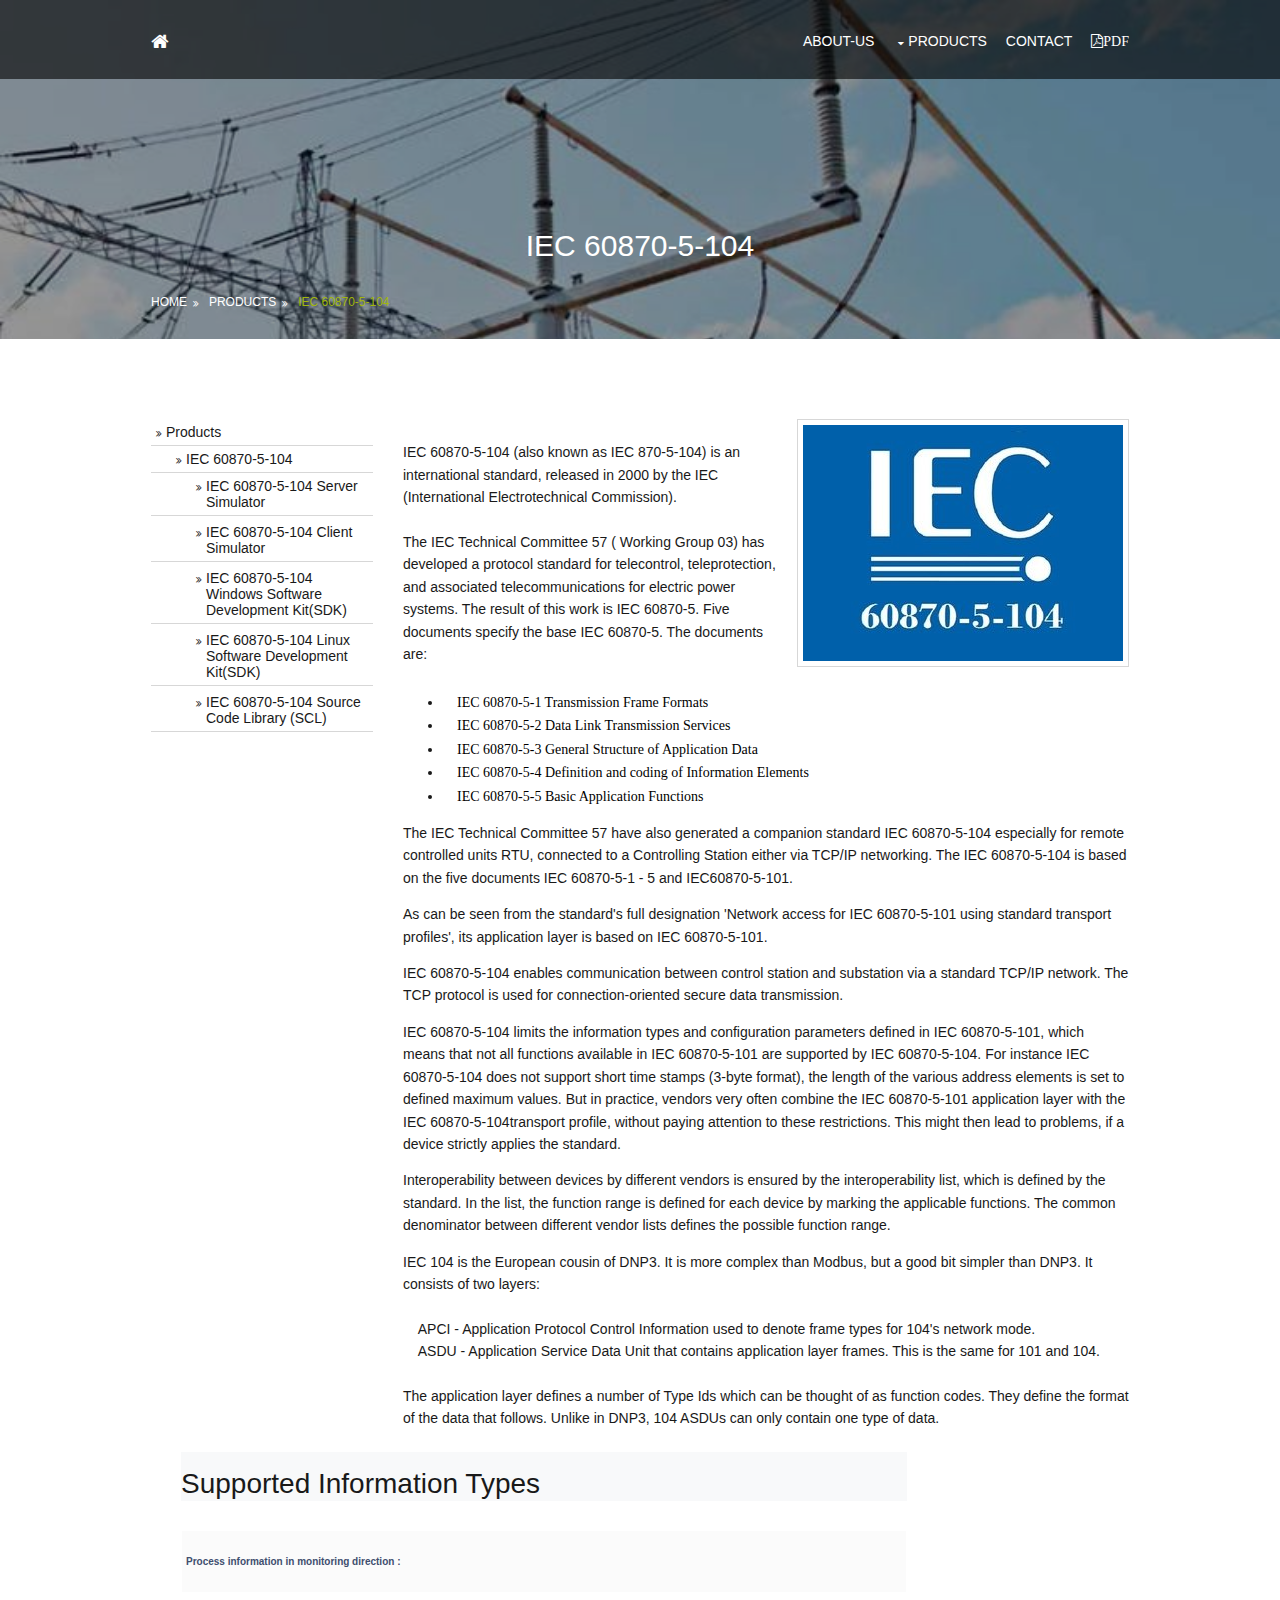
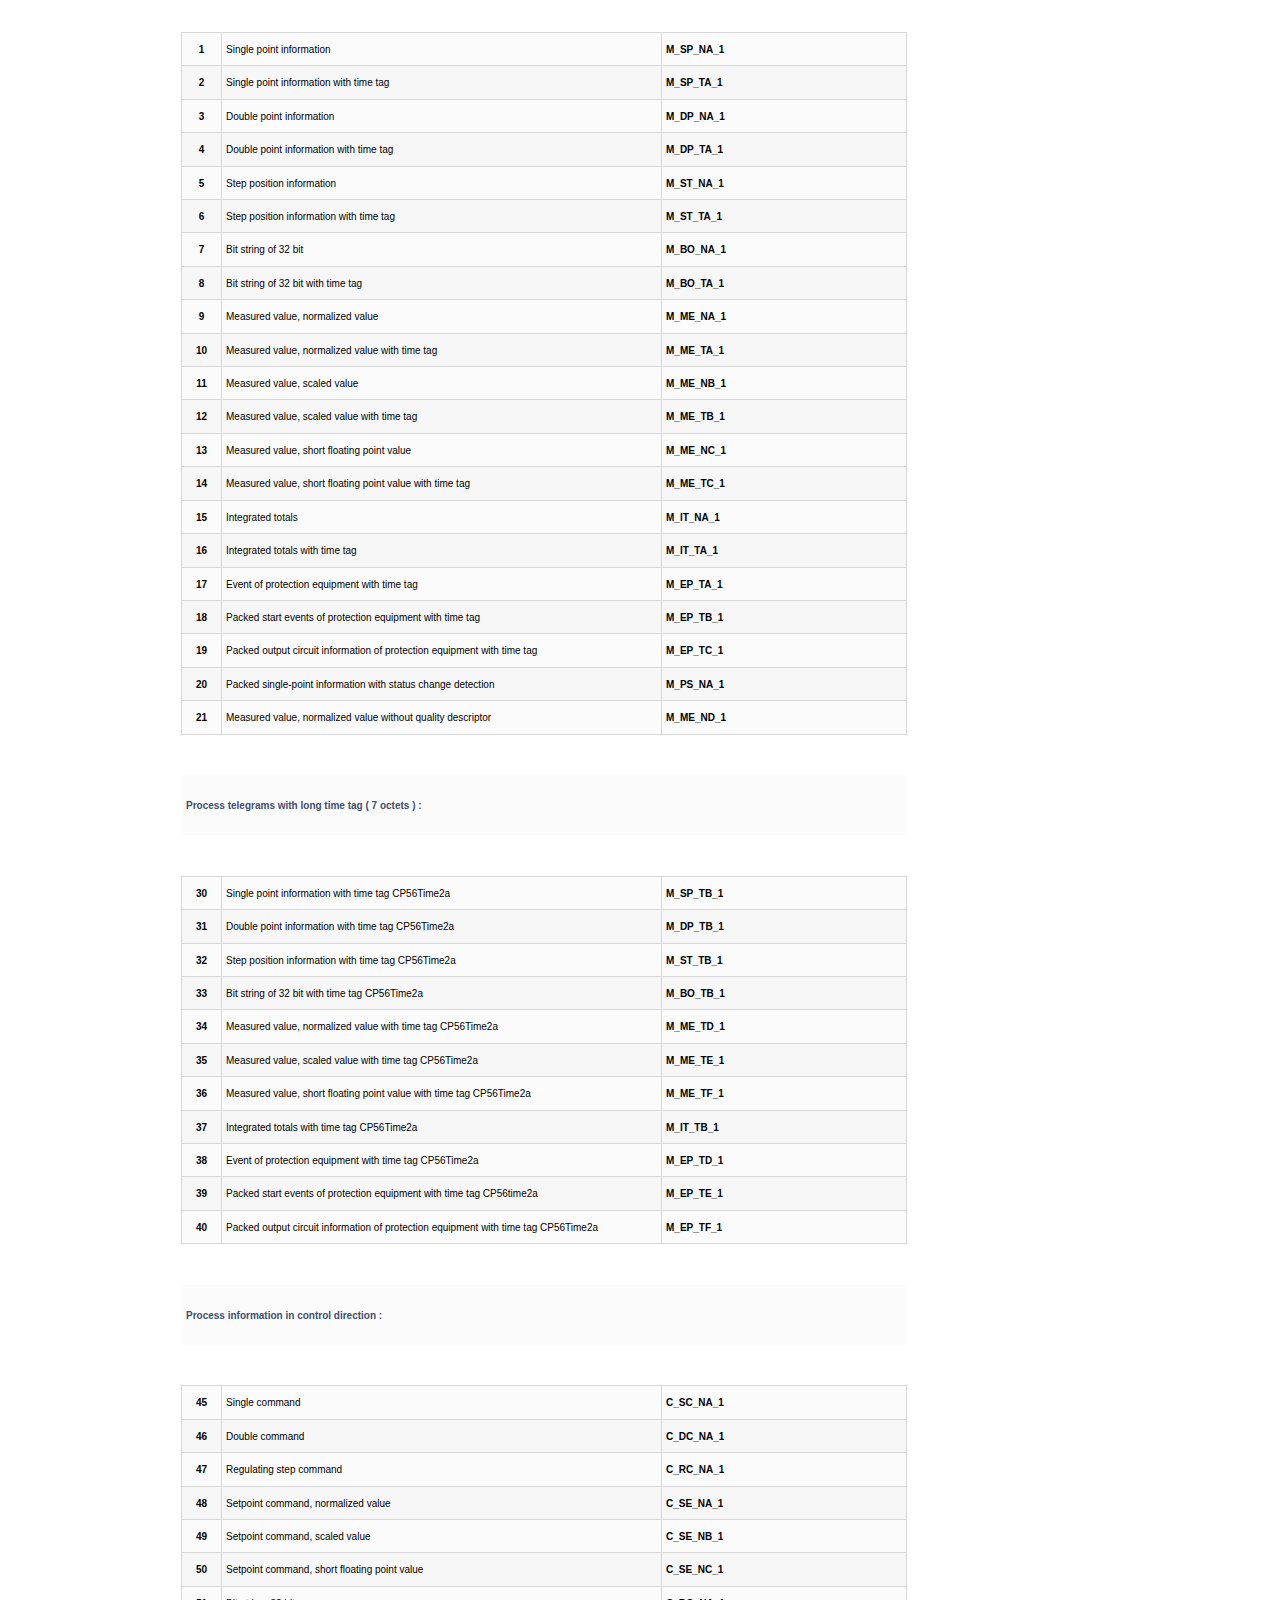
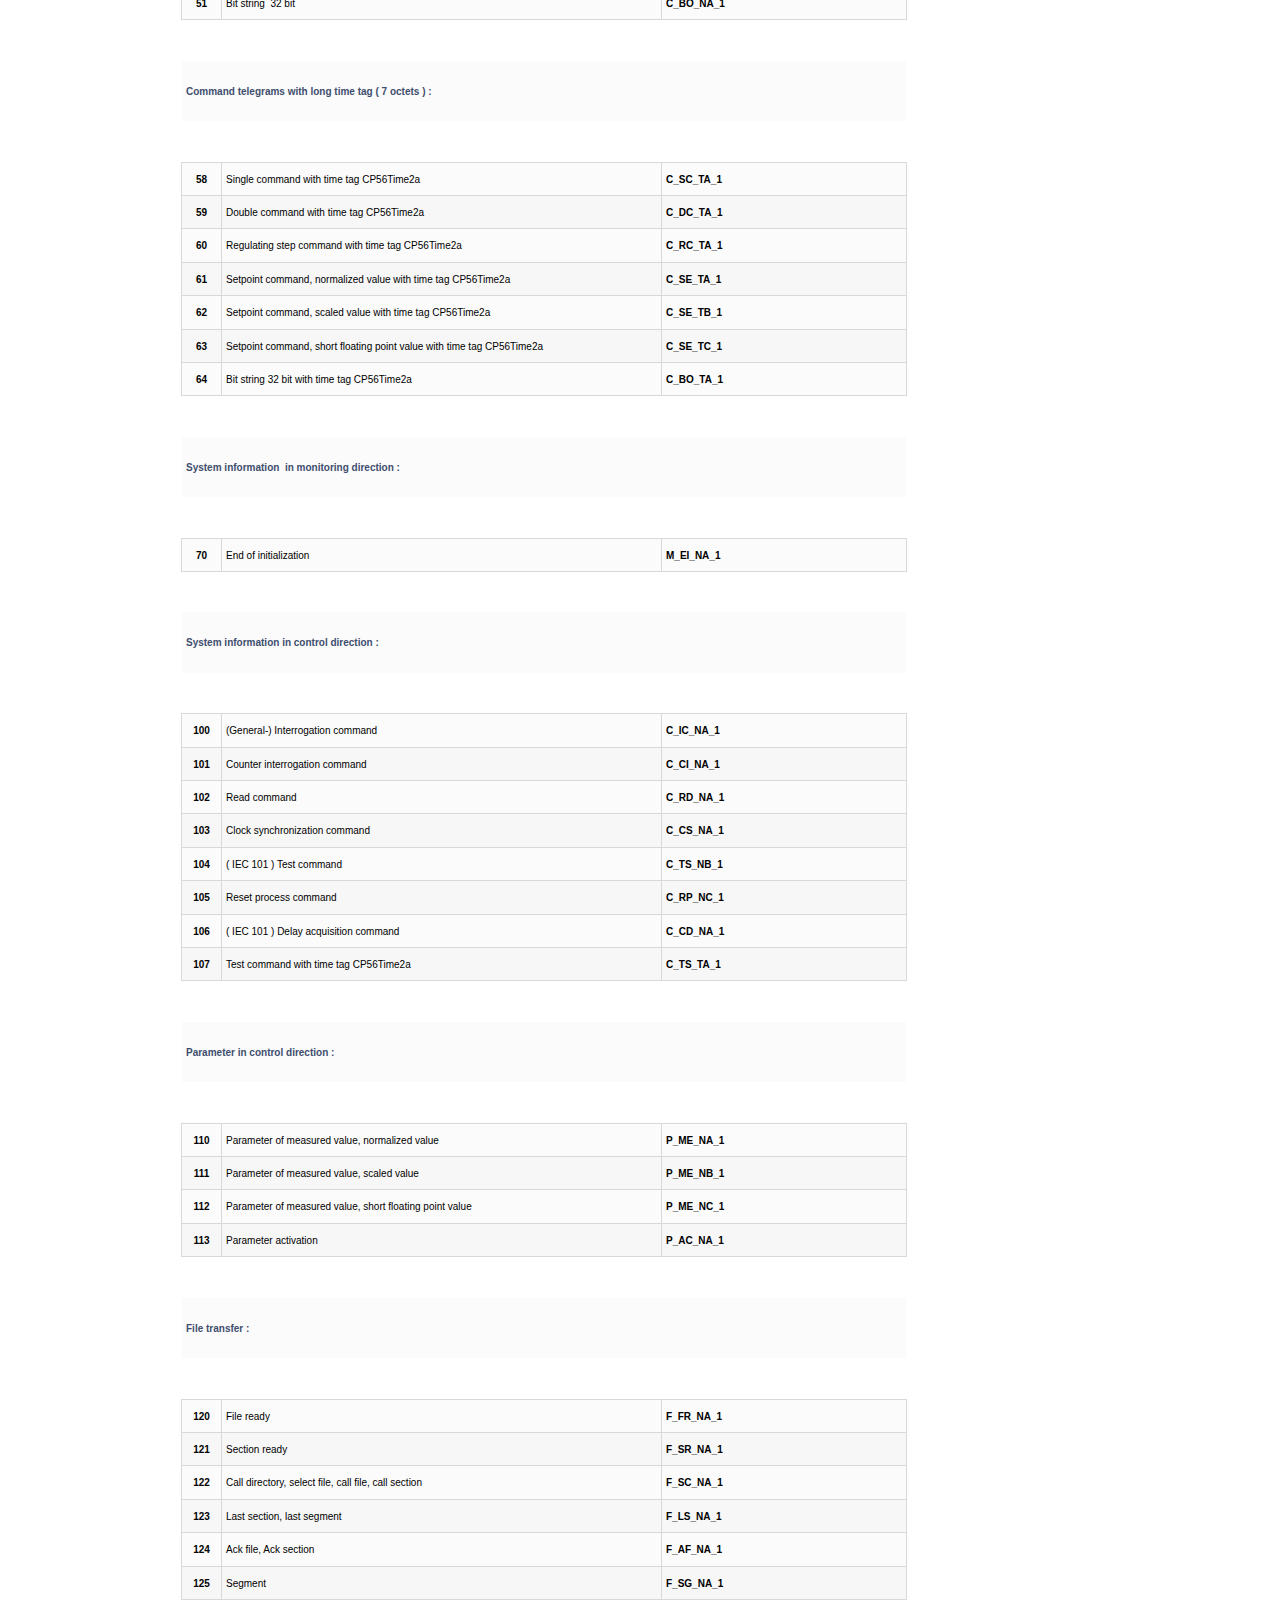
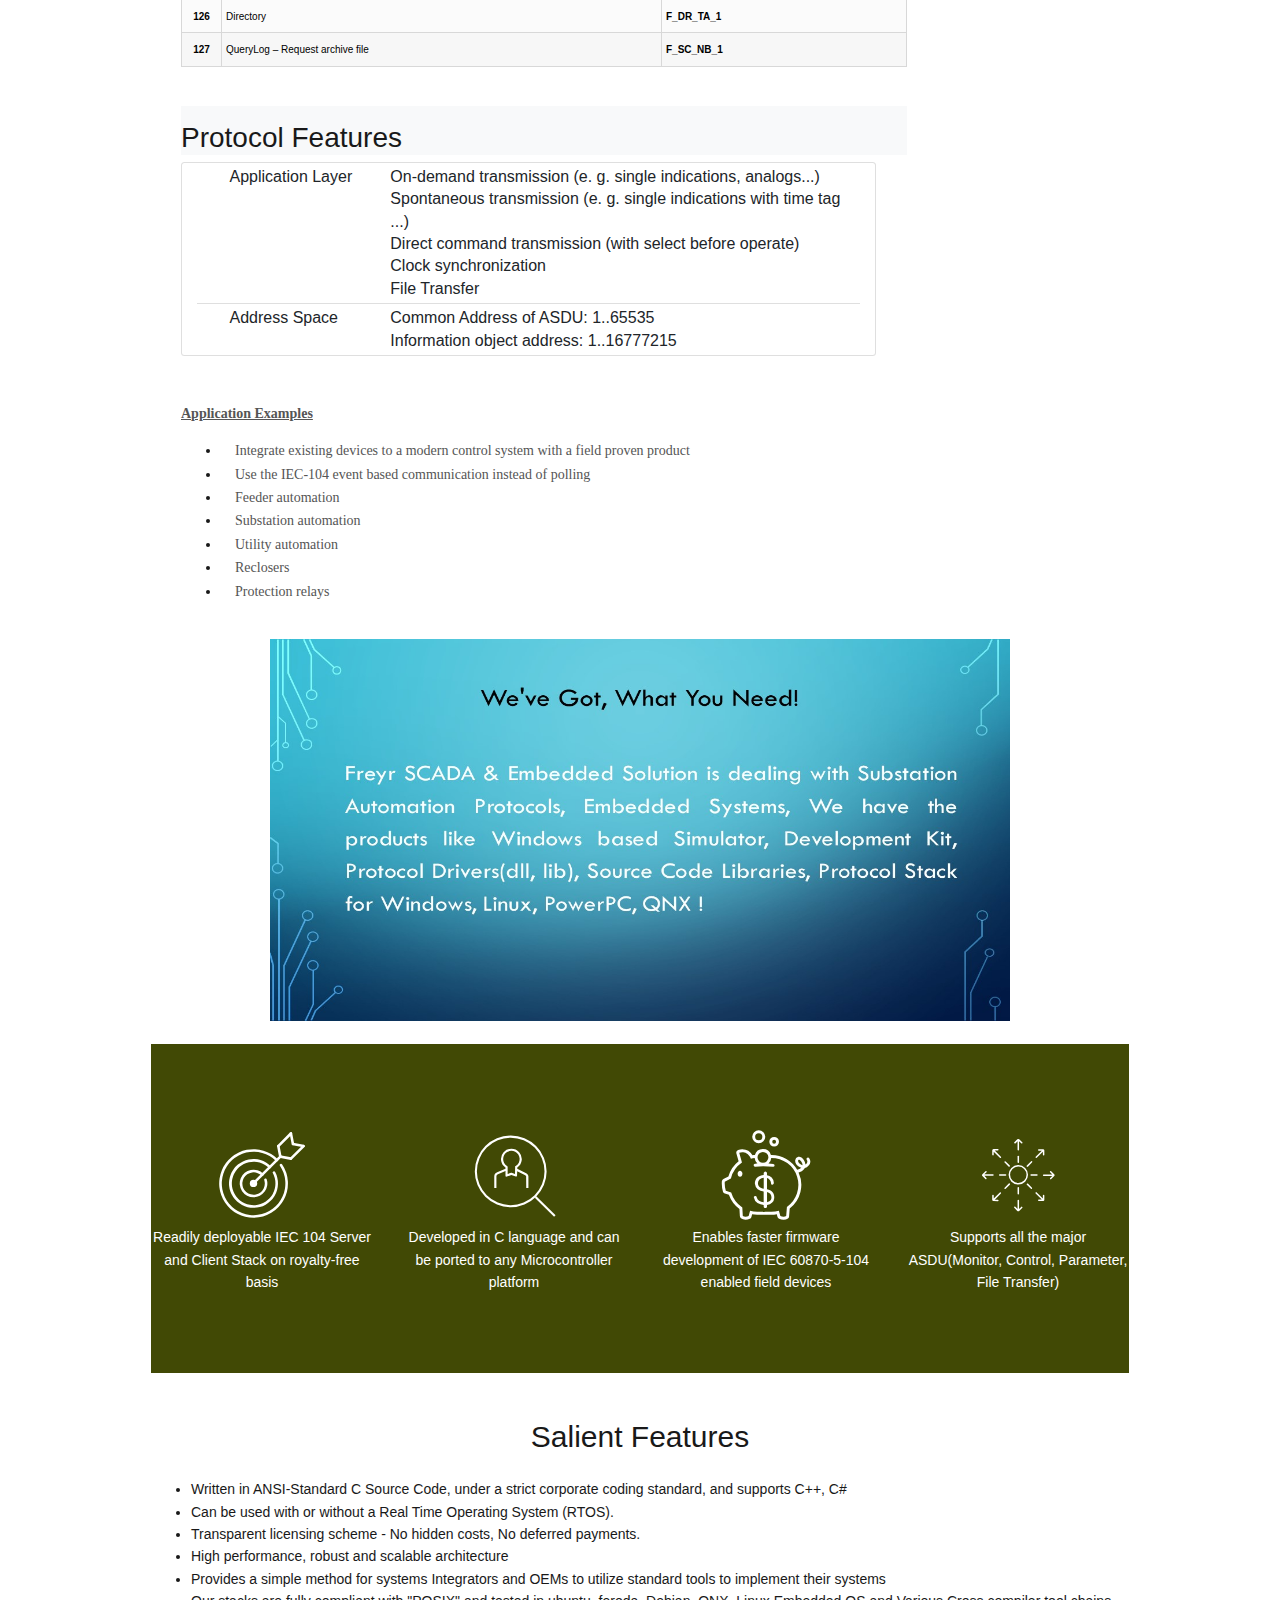
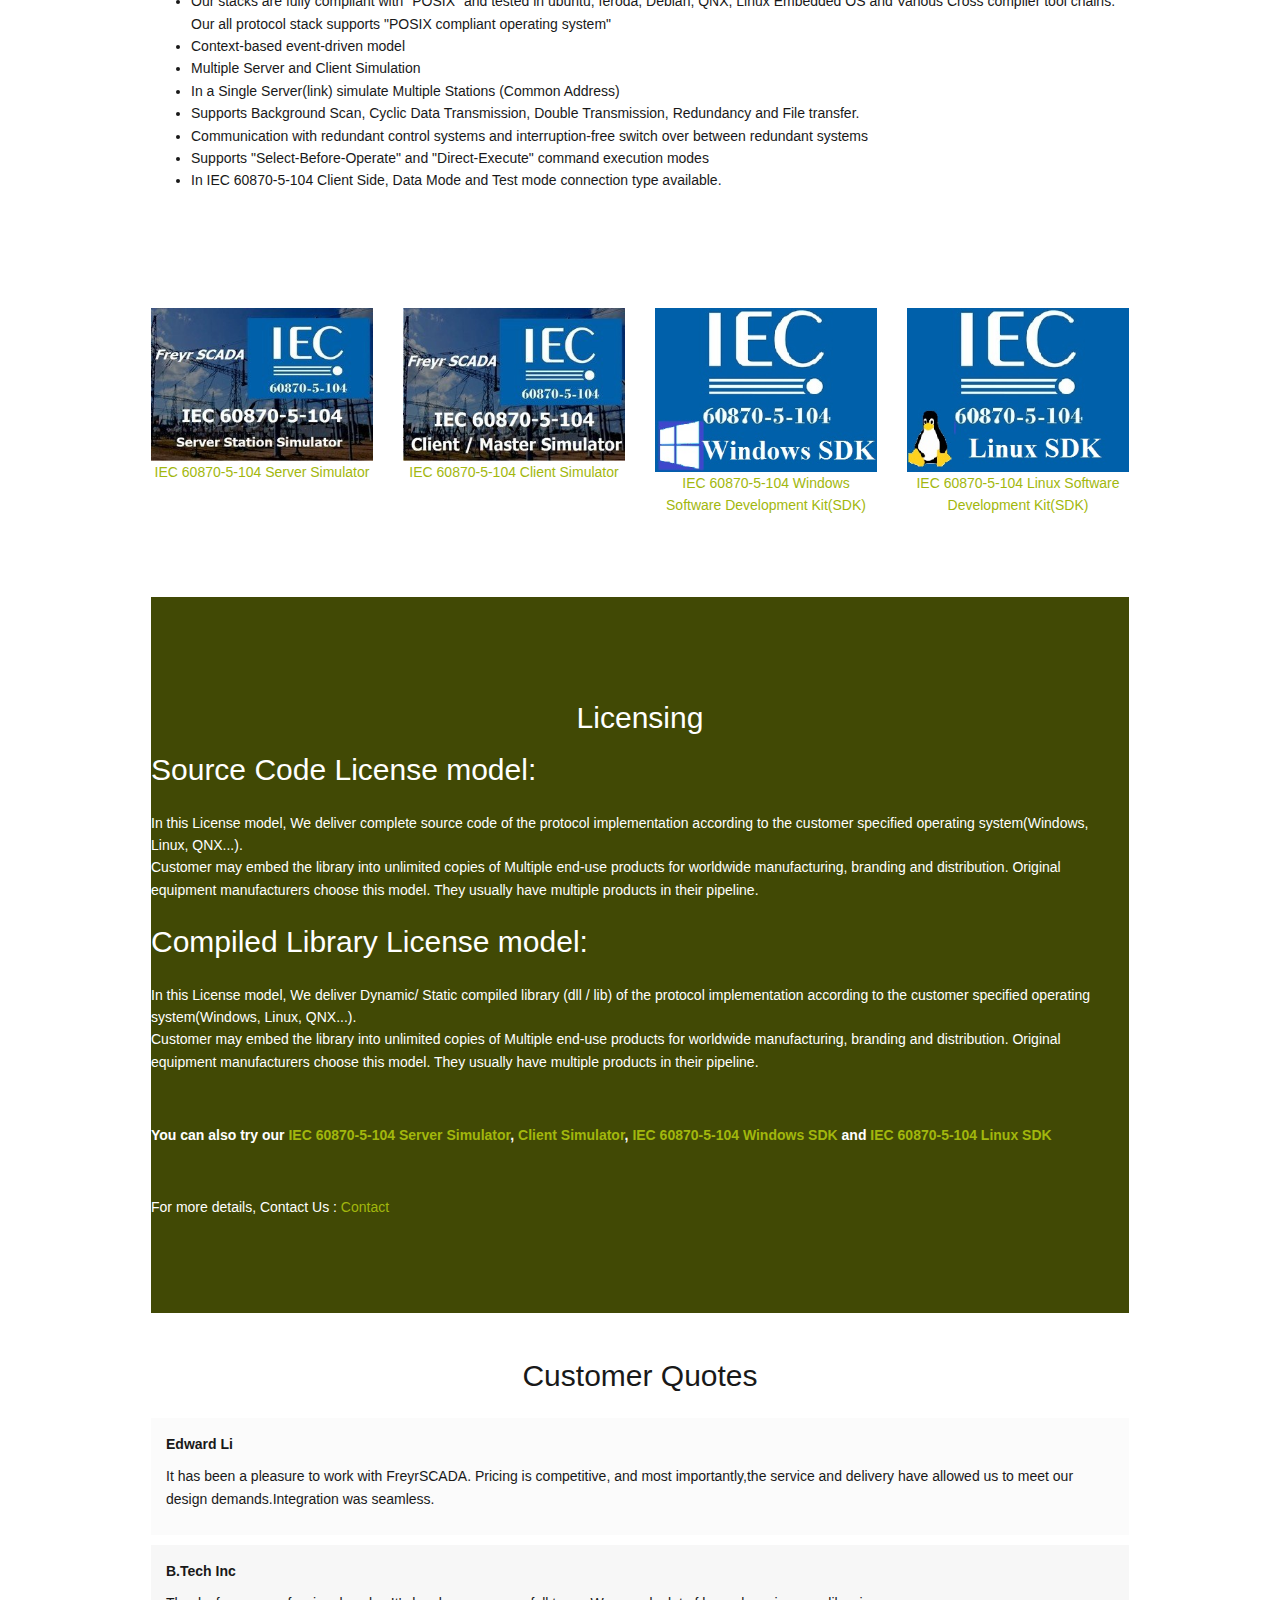
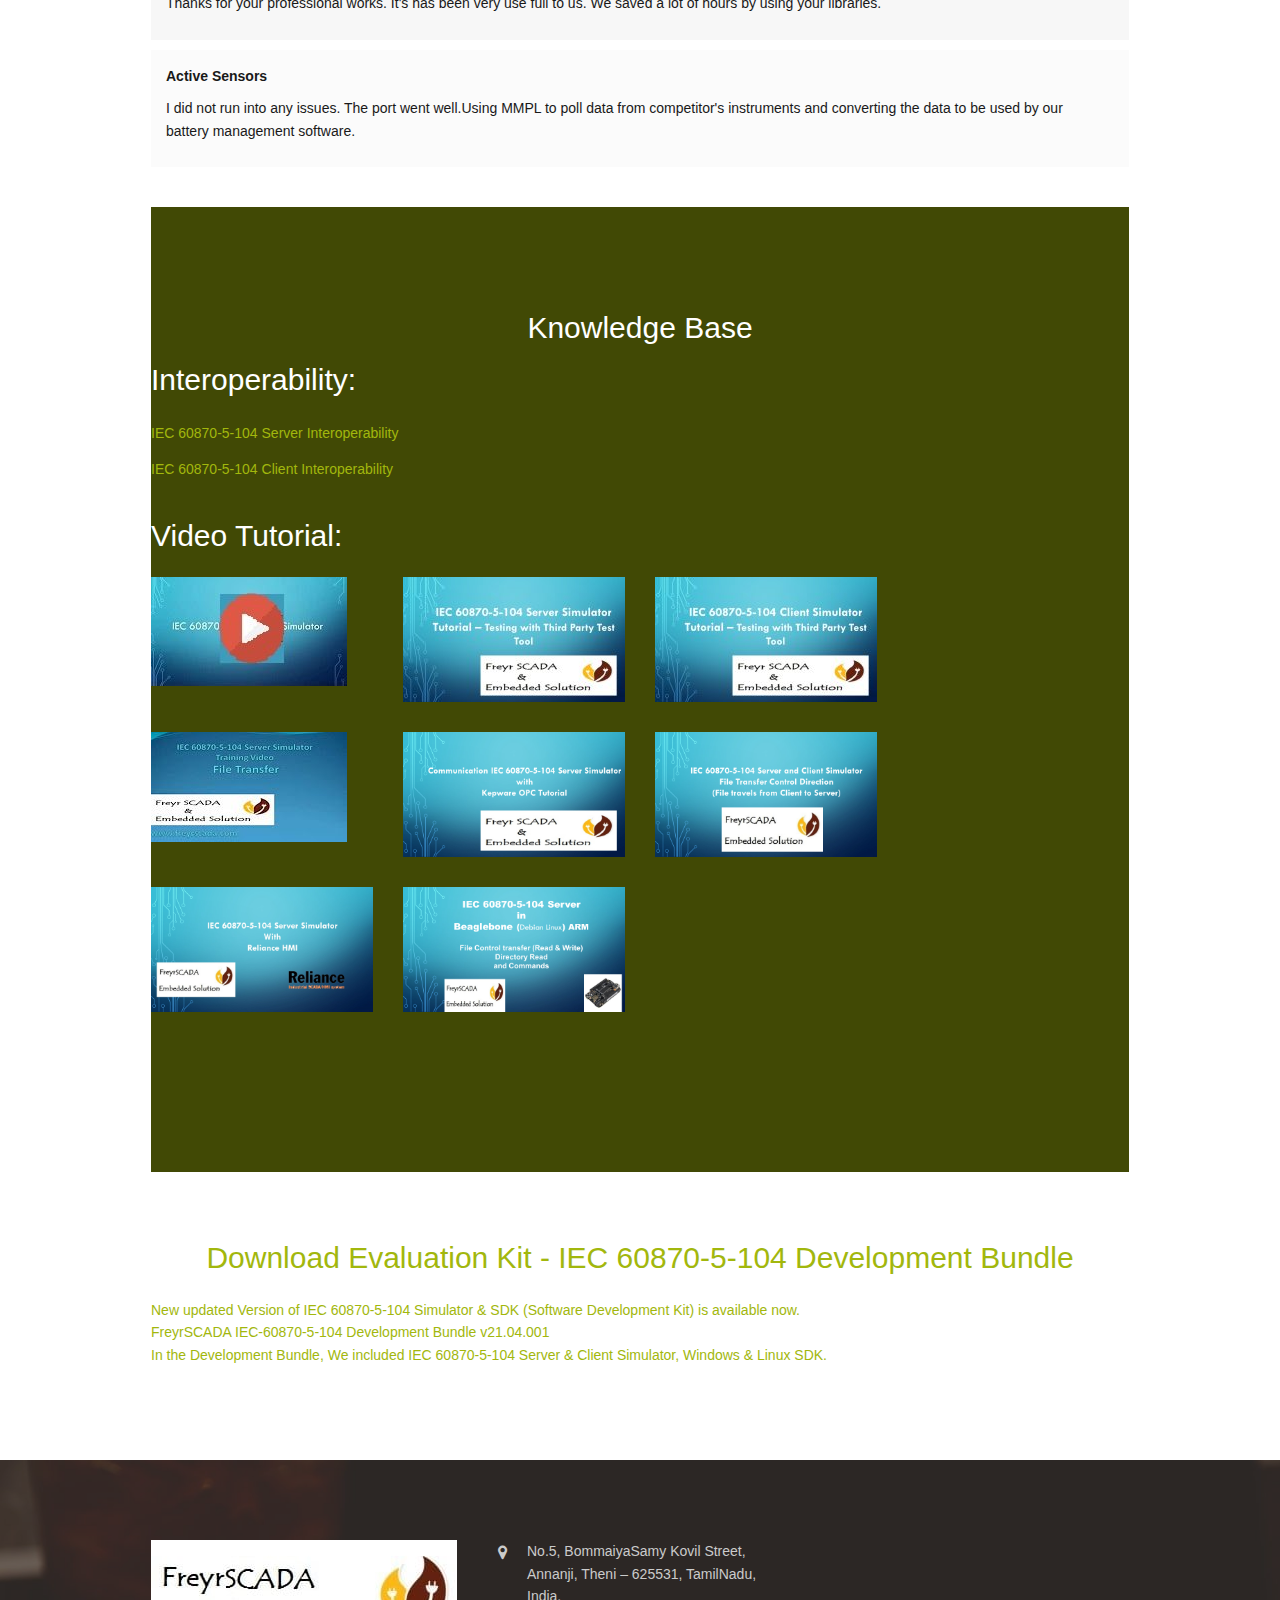
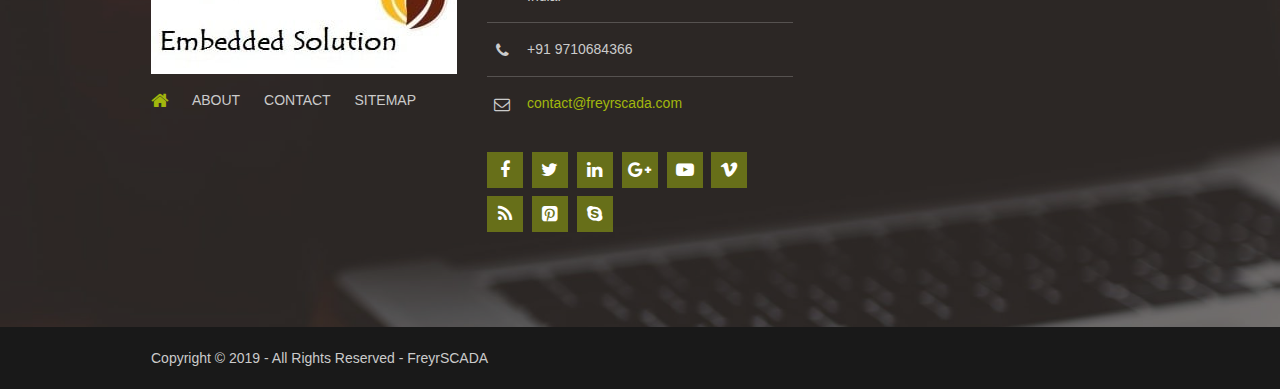
<file: index.html>
<!DOCTYPE html>
<html>
  <head>
    <meta http-equiv="content-type" content="text/html; charset=utf-8">
    <meta http-equiv="X-UA-Compatible" content="IE=edge">
    <meta name="viewport" content="width=device-width, initial-scale=1.0, maximum-scale=1.0, user-scalable=no">
    <title>IEC 60870-5-104</title>
    <meta name="author" content="FreyrSCADA Embedded Solution">
    <meta name="publisher" content="FreyrSCADA Embedded Solution">
    <meta name="copyright" content="FreyrSCADA Embedded Solution">
    <meta name="language" content="en">
    <meta name="robots" content="index,follow">
    <meta name="description" content="IEC 60870-5-104 Server and Master simulator, Source Code Library, Protocol Stack, Driver for Windows, Linux, PowerPC, QNX &amp; more ">
    <meta name="keywords" content="104, IEC104, IEC 104, IEC-104, 870-5-104, IEC870-5-104, IEC-870-5-104, IEC 870-5-104, IEC60870-5-104, IEC-60870-5-104, IEC 60870-5-104, IEC60870, IEC 60870 ">
    <meta name="image" content="images/104w320x220.jpg">
    <link type="text/css" rel="stylesheet" href="css/font-awesome.min.css"

      media="all">
    <link href="css/layout.css" rel="stylesheet" type="text/css"

      media="all">
    <script type="text/javascript" src="scripts/jquery.min.js"></script>
    <script type="text/javascript" src="scripts/jquery.backtotop.js"></script>
    <script type="text/javascript" src="scripts/jquery.mobilemenu.js"></script>
    <script type="text/javascript" src="scripts/gen_validatorv31.js"></script>
    <link rel="shortcut icon" type="image/x-icon" href="favicon.ico">
    <!-- Schema.org for Google -->
    <meta itemprop="name" content="IEC 60870-5-104">
    <meta itemprop="description" content="IEC 60870-5-104 Server and Master simulator, Source Code Library, Protocol Stack, Driver for Windows, Linux, PowerPC, QNX &amp; more ">
    <meta itemprop="image" content="images/104w320x220.jpg">
    <!-- Twitter -->
    <meta name="twitter:card" content="summary">
    <meta name="twitter:title" content="IEC 60870-5-104">
    <meta name="twitter:description" content="IEC 60870-5-104 Server and Master simulator, Source Code Library, Protocol Stack, Driver for Windows, Linux, PowerPC, QNX &amp; more ">
    <meta name="twitter:site" content="@FreyrScada">
    <meta name="twitter:creator" content="FreyrScada">
    <meta name="twitter:player" content="https://www.youtube.com/c/FreyrscadaEmbeddedSolution/featured">
    <meta name="twitter:image" content=" images/104w320x220.jpg">
    <!-- Open Graph general (Facebook, Pinterest & Google+) -->
    <meta property="og:title" content="IEC 60870-5-104">
    <meta property="og:description" content="IEC 60870-5-104 Server and Master simulator, Source Code Library, Protocol Stack, Driver for Windows, Linux, PowerPC, QNX &amp; more ">
    <meta property="og:image" content="images/104w320x220.jpg">
    <meta property="og:url" content="https://freyrscada.github.io/IEC-60870-5-104/">
    <meta property="og:site_name" content="IEC 60870-5-104">
    <meta property="og:video" content="http://www.freyrscada.com/vid/IEC60870-5-104.mp4">
    <meta property="og:type" content="product.group">
    <link rel="canonical" href="https://freyrscada.github.io/IEC-60870-5-104/">
    <meta name="robots" content="index,follow">
    <meta name="distribution" content="global">
    <meta name="rating" content="general">
    <meta name="googlebot" content="index, follow">
    <meta name="SLURP" content="index, follow">
    <meta name="Googlebot-News" content="index, follow">
    <script type="application/ld+json"> 
{
  "@context": "http://www.schema.org",
  "@type": "Organization",
  "name": "FreyrSCADA Embedded Solution",
  "url": "http://freyrscada.com",
 
  "logo": {
        "@type": "ImageObject",
        "url": "images/FreyrSCADA-logo.png",
        "width": 180,
        "height": 160
    },
  
  "image": "images/fsbanner.jpg",
  "description": "FreyrSCADA Embedded Solution is dealing with Substation automation protocol, embedded systems, We have the products like windows based Simulator, development kit, Protocol Source Code Libraries for Windows, Linux, PowerPC, QNX !\nProducts:\nIEC 60870-5-104\nIEC 60870-5-101\nIEC 60870-5-103\nDNP3\nIEC 62056 DLMS-COSEM\nModbus& more.\nFor any Specific requirement, Contact us!",
   "contactPoint": {
    "@type": "ContactPoint",
    "telephone": "+91 9710684366",
   "contactType" : "customer service",
	"email": "mailto:contact@freyrscada.com"
  },
  "address": {
    "@type": "PostalAddress",
    "addressLocality": "TamilNadu, India",
    "postalCode": "625531",
    "streetAddress": "No.5, BommaiyaSamy Kovil Street, Theni"
  },
  "telephone": "+91 9710684366",
    	"sameAs" : [ "https://www.facebook.com/FreyrSCADA",
    "https://twitter.com/FreyrScada",
    "https://plus.google.com/117385629437052817931",
	"https://www.linkedin.com/company/freyr-scada-&-embedded-solution",
	"https://www.youtube.com/c/FreyrscadaEmbeddedSolution"]
}
 </script>
    <script type="application/ld+json">  
 {
    "@context": "https://schema.org",
    "@type": "WebPage",
    "description": "IEC 60870-5-104 Server and Master simulator, Source Code Library, Protocol Stack, Driver for Windows, Linux, PowerPC, QNX & more ",
    "url": "https://freyrscada.github.io/IEC-60870-5-104/",
    "name": "IEC 60870-5-104"
}
 </script>
    <script type="application/ld+json"> 
{
  "@context": "http://www.schema.org",
  "@type": "product",
  "brand": "IEC 60870-5-104",
  "name": "IEC 60870-5-104",
  "image": "images/104w320x220.jpg",
  "description": "IEC 60870-5-104 Server and Master simulator, Source Code Library, Protocol Stack, Driver for Windows, Linux, PowerPC, QNX & more "
}
 </script>
<meta name="google-site-verification" content="XmEG814cha66qNjssndLa_J2OnXj4R90XeQbtqrzSQE" />
  </head>
  <body id="top">

    <!-- ################################################################################################ -->
    <!-- ################################################################################################ -->
    <!-- ################################################################################################ -->
    <!-- Top Background Image Wrapper -->
    <div class="bgded overlay" style="background-image:url('images/12.jpg');">
      <!-- ################################################################################################ -->
      <div class="wrapper row1">
        <header id="header" class="hoc clear">
          <!-- ################################################################################################ -->
          <div id="logo" class="fl_left"> <a class="fa fa-lg fa-home" href="http://freyrscada.com/"></a>
          </div>
          <nav id="mainav" class="fl_right">
            <ul class="clear">
              <li><a href="http://freyrscada.com/about-us.html">About-Us</a></li>
              <li><a class="drop" href="http://freyrscada.com/products.html">Products</a>
                <ul>
                  <li><a href="http://freyrscada.com/iec-60870-5-104.php">IEC 60870-5-104</a></li>
                  <li><a href="http://freyrscada.com/iec-60870-5-101.php">IEC 60870-5-101</a></li>
                  <li><a href="http://freyrscada.com/iec-60870-5-103.php">IEC 60870-5-103</a></li>
                  <li><a href="http://freyrscada.com/dnp3-ieee-1815.php">DNP3</a></li>
                  <li><a href="http://freyrscada.com/iec-62056-dlms-cosem.php">IEC 62056 DLMS-COSEM</a></li>
                  <li><a href="http://freyrscada.com/modbus.php">Modbus</a></li>
                </ul>
              </li>
              <li><a href="http://freyrscada.com/contact-us.php">Contact</a></li>
              <li><a class="fa fa-file-pdf-o" href="http://freyrscada.com/docs/IEC%2060870-5-104.pdf">PDF</a></li>
            </ul>
          </nav>
          <!-- ################################################################################################ -->
        </header>
      </div>
      <!-- ################################################################################################ -->
      <!-- ################################################################################################ -->
      <!-- ################################################################################################ -->
      <section id="breadcrumb" class="hoc clear">
        <!-- ################################################################################################ -->
        <p style="font-size:30px; text-align: center"> IEC 60870-5-104 </p>
        <!-- ################################################################################################ -->
        <ul>
          <li><a href="http://freyrscada.com/index.html">Home</a></li>
          <li><a href="http://freyrscada.com/products.html">Products</a></li>
          <li><a href="http://freyrscada.com/iec-60870-5-104.php">IEC 60870-5-104</a></li>
        </ul>
        <!-- ################################################################################################ -->
      </section>
      <!-- ################################################################################################ -->
    </div>
    <!-- End Top Background Image Wrapper -->
    <!-- ################################################################################################ -->
    <!-- ################################################################################################ -->
    <!-- ################################################################################################ -->
    <div class="wrapper row3">
      <main class="hoc container clear">
        <!-- main body -->
        <!-- ################################################################################################ -->
        <div class="sidebar one_quarter first">
          <!-- ################################################################################################ -->
          <nav class="sdb_holder">
            <ul>
              <li><a href="http://freyrscada.com/products.html">Products</a>
                <ul>
                  <li><a href="http://freyrscada.com/iec-60870-5-104.php">IEC 60870-5-104</a>
                    <ul>
                      <li><a href="http://freyrscada.com/iec-60870-5-104-Server-Simulator.php">IEC
                          60870-5-104 Server Simulator</a></li>
                      <li><a href="http://freyrscada.com/iec-60870-5-104-Client-Simulator.php">IEC
                          60870-5-104 Client Simulator</a></li>
                      <li><a href="http://freyrscada.com/iec-60870-5-104-Windows-Software-Development-Kit%28SDK%29.php">IEC
                          60870-5-104 Windows Software Development Kit(SDK)</a></li>
                      <li><a href="http://freyrscada.com/iec-60870-5-104-Linux-Software-Development-Kit%28SDK%29.php">IEC
                          60870-5-104 Linux Software Development Kit(SDK)</a></li>
                      <li><a href="http://freyrscada.com/iec-60870-5-104-Source-Code-Library.html">IEC
                          60870-5-104 Source Code Library (SCL)</a></li>
                    </ul>
                  </li>
                </ul>
              </li>
            </ul>
          </nav>
          <!-- ################################################################################################ -->
        </div>
        <!-- ################################################################################################ -->
        <!-- ################################################################################################ -->
        <div class="content three_quarter">
          <!-- ################################################################################################ -->
          <img class="imgr borderedbox inspace-5" src="images/104w320x220.jpg" alt="IEC 60870-5-104"><br>
          IEC 60870-5-104 (also known as IEC 870-5-104) is an international
          standard, released in 2000 by the IEC (International Electrotechnical
          Commission). <br> <br>The IEC Technical Committee 57 ( Working Group 03) has developed a protocol
          standard for telecontrol, teleprotection, and associated
          telecommunications for electric power systems. The result of this work
          is IEC 60870-5. Five documents specify the base IEC 60870-5. The
          documents are:</div>
        <div class="content three_quarter">
          <ul>
            <li><span style="color: black;"><span style="font-family: &quot;Segoe UI&quot;;">&nbsp;&nbsp;&nbsp;
                  IEC 60870-5-1 Transmission Frame Formats</span></span></li>
            <li><span style="color: black;"><span style="font-family: &quot;Segoe UI&quot;;">&nbsp;&nbsp;&nbsp;
                  IEC 60870-5-2 Data Link Transmission Services</span></span></li>
            <li><span style="color: black;"><span style="font-family: &quot;Segoe UI&quot;;">&nbsp;&nbsp;&nbsp;
                  IEC 60870-5-3 General Structure of Application Data</span></span></li>
            <li><span style="color: black;"><span style="font-family: &quot;Segoe UI&quot;;">&nbsp;&nbsp;&nbsp;
                  IEC 60870-5-4 Definition and coding of Information Elements</span></span></li>
            <li><span style="color: black;"><span style="font-family: &quot;Segoe UI&quot;;">&nbsp;&nbsp;&nbsp;
                  IEC 60870-5-5 Basic Application Functions</span></span><span style="color: black;"><span

                  style="font-family: &quot;Segoe UI&quot;;"></span></span><br>
              <span style="color: black;"><span style="font-family: &quot;Segoe UI&quot;;"></span></span></li>
          </ul>
          <p>The
              IEC Technical Committee 57 have also generated a companion
              standard IEC 60870-5-104 especially for remote controlled units
              RTU, connected to a Controlling Station either via TCP/IP
              networking. The IEC 60870-5-104 is based on the five documents IEC
              60870-5-1 - 5 and IEC60870-5-101.</p>
          <p>As can be seen from the standard's full designation 'Network access
            for IEC 60870-5-101 using standard transport profiles', its
            application layer is based on IEC 60870-5-101.</p>
          <p>IEC 60870-5-104 enables communication between control station and
            substation via a standard TCP/IP network. The TCP protocol is used
            for connection-oriented secure data transmission.</p>
          <p>IEC 60870-5-104 limits the information types and configuration
            parameters defined in IEC 60870-5-101, which means that not all
            functions available in IEC 60870-5-101 are supported by IEC
            60870-5-104. For instance IEC 60870-5-104 does not support short
            time stamps (3-byte format), the length of the various address
            elements is set to defined maximum values. But in practice, vendors
            very often combine the IEC 60870-5-101 application layer with the
            IEC 60870-5-104transport profile, without paying attention to these
            restrictions. This might then lead to problems, if a device strictly
            applies the standard.</p>
          <p>Interoperability between devices by different vendors is ensured by
            the interoperability list, which is defined by the standard. In the
            list, the function range is defined for each device by marking the
            applicable functions. The common denominator between different
            vendor lists defines the possible function range.</p>
          IEC 104 is the European cousin of DNP3. It is more complex than
          Modbus, but a good bit simpler than DNP3. It consists of two layers:<br>
          <br>
          &nbsp;&nbsp;&nbsp; APCI - Application Protocol Control Information
          used to denote frame types for 104's network mode.<br>
          &nbsp;&nbsp;&nbsp; ASDU - Application Service Data Unit that contains
          application layer frames. This is the same for 101 and 104.<br>
          <br>
          The application layer defines a number of Type Ids which can be
          thought of as function codes. They define the format of the data that
          follows. Unlike in DNP3, 104 ASDUs can only contain one type of data.</div>
        <div class="content three_quarter"><br>
        </div>
        <div class="content three_quarter">
          <h2 style="box-sizing: border-box; color: inherit; font-size: 2rem; padding-top: 15px !important; margin-top: 0px; margin-bottom: 0.5rem; font-family: -apple-system, BlinkMacSystemFont, &quot;Segoe UI&quot;, Roboto, &quot;Helvetica Neue&quot;, Arial, sans-serif, &quot;Apple Color Emoji&quot;, &quot;Segoe UI Emoji&quot;, &quot;Segoe UI Symbol&quot;; font-weight: 500; line-height: 1.2; font-style: normal; font-variant-ligatures: normal; font-variant-caps: normal; letter-spacing: normal; orphans: 2; text-align: left; text-indent: 0px; text-transform: none; white-space: normal; widows: 2; word-spacing: 0px; -webkit-text-stroke-width: 0px; background-color: rgb(248, 249, 250); text-decoration-style: initial; text-decoration-color: initial;">Supported
            Information Types</h2>
          <br>
          <table class="transparent-title" style="font-family: Arial, Verdana, Helvetica, sans-serif; letter-spacing: normal; orphans: 2; text-indent: 0px; text-transform: none; widows: 2; word-spacing: 0px; -webkit-text-stroke-width: 0px; text-decoration-style: initial; text-decoration-color: initial;"

            width="630">
            <tbody>
              <tr>
                <td style="color: rgb(64, 78, 110); background-color: transparent; border-color: rgb(255, 255, 255); border-style: solid; border-width: 1px; padding: 4px;">
                  <p align="left"><b><font size="1">Process information in
                        monitoring direction :</font></b></p>
                </td>
              </tr>
            </tbody>
          </table>
          <p style="color: rgb(0, 0, 0); font-family: Arial, Verdana, Helvetica, sans-serif; font-size: 16px; font-style: normal; font-variant-ligatures: normal; font-variant-caps: normal; font-weight: 400; letter-spacing: normal; orphans: 2; text-align: start; text-indent: 0px; text-transform: none; white-space: normal; widows: 2; word-spacing: 0px; -webkit-text-stroke-width: 0px; text-decoration-style: initial; text-decoration-color: initial; margin-top: 0px; margin-bottom: 0px;"><font

              size="1">&nbsp;</font></p>
          <table class="tabelle-1" style="font-family: Arial, Verdana, Helvetica, sans-serif; letter-spacing: normal; orphans: 2; text-indent: 0px; text-transform: none; widows: 2; word-spacing: 0px; -webkit-text-stroke-width: 0px; text-decoration-style: initial; text-decoration-color: initial;"

            width="630">
            <tbody>
              <tr>
                <td style="color: rgb(0, 0, 0); background-color: transparent; border-color: rgb(216, 216, 216); border-style: solid; border-width: 1px; padding: 4px;"

                  align="center" width="40" valign="top"><font size="1"><b>1</b></font></td>
                <td style="color: rgb(0, 0, 0); background-color: transparent; border-color: rgb(216, 216, 216); border-style: solid; border-width: 1px; padding: 4px;"

                  width="440" valign="top"><font size="1">Single point
                    information</font></td>
                <td style="color: rgb(0, 0, 0); background-color: transparent; border-color: rgb(216, 216, 216); border-style: solid; border-width: 1px; padding: 4px;"

                  valign="top"><font size="1"><b>M_SP_NA_1</b></font></td>
              </tr>
              <tr>
                <td style="color: rgb(0, 0, 0); background-color: transparent; border-color: rgb(216, 216, 216); border-style: solid; border-width: 1px; padding: 4px;"

                  align="center" width="40" valign="top"><font size="1"><b>2</b></font></td>
                <td style="color: rgb(0, 0, 0); background-color: transparent; border-color: rgb(216, 216, 216); border-style: solid; border-width: 1px; padding: 4px;"

                  width="440" valign="top"><font size="1">Single point
                    information with time tag</font></td>
                <td style="color: rgb(0, 0, 0); background-color: transparent; border-color: rgb(216, 216, 216); border-style: solid; border-width: 1px; padding: 4px;"

                  valign="top"><font size="1"><b>M_SP_TA_1</b></font></td>
              </tr>
              <tr>
                <td style="color: rgb(0, 0, 0); background-color: transparent; border-color: rgb(216, 216, 216); border-style: solid; border-width: 1px; padding: 4px;"

                  align="center" width="40" valign="top"><font size="1"><b>3</b></font></td>
                <td style="color: rgb(0, 0, 0); background-color: transparent; border-color: rgb(216, 216, 216); border-style: solid; border-width: 1px; padding: 4px;"

                  width="440" valign="top"><font size="1">Double point
                    information</font></td>
                <td style="color: rgb(0, 0, 0); background-color: transparent; border-color: rgb(216, 216, 216); border-style: solid; border-width: 1px; padding: 4px;"

                  valign="top"><font size="1"><b>M_DP_NA_1</b></font></td>
              </tr>
              <tr>
                <td style="color: rgb(0, 0, 0); background-color: transparent; border-color: rgb(216, 216, 216); border-style: solid; border-width: 1px; padding: 4px;"

                  align="center" width="40" valign="top"><font size="1"><b>4</b></font></td>
                <td style="color: rgb(0, 0, 0); background-color: transparent; border-color: rgb(216, 216, 216); border-style: solid; border-width: 1px; padding: 4px;"

                  width="440" valign="top"><font size="1">Double point
                    information with time tag</font></td>
                <td style="color: rgb(0, 0, 0); background-color: transparent; border-color: rgb(216, 216, 216); border-style: solid; border-width: 1px; padding: 4px;"

                  valign="top"><font size="1"><b>M_DP_TA_1</b></font></td>
              </tr>
              <tr>
                <td style="color: rgb(0, 0, 0); background-color: transparent; border-color: rgb(216, 216, 216); border-style: solid; border-width: 1px; padding: 4px;"

                  align="center" width="40" valign="top"><font size="1"><b>5</b></font></td>
                <td style="color: rgb(0, 0, 0); background-color: transparent; border-color: rgb(216, 216, 216); border-style: solid; border-width: 1px; padding: 4px;"

                  width="440" valign="top"><font size="1">Step position
                    information</font></td>
                <td style="color: rgb(0, 0, 0); background-color: transparent; border-color: rgb(216, 216, 216); border-style: solid; border-width: 1px; padding: 4px;"

                  valign="top"><font size="1"><b>M_ST_NA_1</b></font></td>
              </tr>
              <tr>
                <td style="color: rgb(0, 0, 0); background-color: transparent; border-color: rgb(216, 216, 216); border-style: solid; border-width: 1px; padding: 4px;"

                  align="center" width="40" valign="top"><font size="1"><b>6</b></font></td>
                <td style="color: rgb(0, 0, 0); background-color: transparent; border-color: rgb(216, 216, 216); border-style: solid; border-width: 1px; padding: 4px;"

                  width="440" valign="top"><font size="1">Step position
                    information with time tag</font></td>
                <td style="color: rgb(0, 0, 0); background-color: transparent; border-color: rgb(216, 216, 216); border-style: solid; border-width: 1px; padding: 4px;"

                  valign="top"><font size="1"><b>M_ST_TA_1</b></font></td>
              </tr>
              <tr>
                <td style="color: rgb(0, 0, 0); background-color: transparent; border-color: rgb(216, 216, 216); border-style: solid; border-width: 1px; padding: 4px;"

                  align="center" width="40" valign="top"><font size="1"><b>7</b></font></td>
                <td style="color: rgb(0, 0, 0); background-color: transparent; border-color: rgb(216, 216, 216); border-style: solid; border-width: 1px; padding: 4px;"

                  width="440" valign="top"><font size="1">Bit string of 32 bit</font></td>
                <td style="color: rgb(0, 0, 0); background-color: transparent; border-color: rgb(216, 216, 216); border-style: solid; border-width: 1px; padding: 4px;"

                  valign="top"><font size="1"><b>M_BO_NA_1</b></font></td>
              </tr>
              <tr>
                <td style="color: rgb(0, 0, 0); background-color: transparent; border-color: rgb(216, 216, 216); border-style: solid; border-width: 1px; padding: 4px;"

                  align="center" width="40" valign="top"><font size="1"><b>8</b></font></td>
                <td style="color: rgb(0, 0, 0); background-color: transparent; border-color: rgb(216, 216, 216); border-style: solid; border-width: 1px; padding: 4px;"

                  width="440" valign="top"><font size="1">Bit string of 32 bit
                    with time tag</font></td>
                <td style="color: rgb(0, 0, 0); background-color: transparent; border-color: rgb(216, 216, 216); border-style: solid; border-width: 1px; padding: 4px;"

                  valign="top"><font size="1"><b>M_BO_TA_1</b></font></td>
              </tr>
              <tr>
                <td style="color: rgb(0, 0, 0); background-color: transparent; border-color: rgb(216, 216, 216); border-style: solid; border-width: 1px; padding: 4px;"

                  align="center" width="40" valign="top"><font size="1"><b>9</b></font></td>
                <td style="color: rgb(0, 0, 0); background-color: transparent; border-color: rgb(216, 216, 216); border-style: solid; border-width: 1px; padding: 4px;"

                  width="440" valign="top"><font size="1">Measured value,
                    normalized value</font></td>
                <td style="color: rgb(0, 0, 0); background-color: transparent; border-color: rgb(216, 216, 216); border-style: solid; border-width: 1px; padding: 4px;"

                  valign="top"><font size="1"><b>M_ME_NA_1</b></font></td>
              </tr>
              <tr>
                <td style="color: rgb(0, 0, 0); background-color: transparent; border-color: rgb(216, 216, 216); border-style: solid; border-width: 1px; padding: 4px;"

                  align="center" width="40" valign="top"><font size="1"><b>10</b></font></td>
                <td style="color: rgb(0, 0, 0); background-color: transparent; border-color: rgb(216, 216, 216); border-style: solid; border-width: 1px; padding: 4px;"

                  width="440" valign="top"><font size="1">Measured value,
                    normalized value with time tag</font></td>
                <td style="color: rgb(0, 0, 0); background-color: transparent; border-color: rgb(216, 216, 216); border-style: solid; border-width: 1px; padding: 4px;"

                  valign="top"><font size="1"><b>M_ME_TA_1</b></font></td>
              </tr>
              <tr>
                <td style="color: rgb(0, 0, 0); background-color: transparent; border-color: rgb(216, 216, 216); border-style: solid; border-width: 1px; padding: 4px;"

                  align="center" width="40" valign="top"><font size="1"><b>11</b></font></td>
                <td style="color: rgb(0, 0, 0); background-color: transparent; border-color: rgb(216, 216, 216); border-style: solid; border-width: 1px; padding: 4px;"

                  width="440" valign="top"><font size="1">Measured value, scaled
                    value</font></td>
                <td style="color: rgb(0, 0, 0); background-color: transparent; border-color: rgb(216, 216, 216); border-style: solid; border-width: 1px; padding: 4px;"

                  valign="top"><font size="1"><b>M_ME_NB_1</b></font></td>
              </tr>
              <tr>
                <td style="color: rgb(0, 0, 0); background-color: transparent; border-color: rgb(216, 216, 216); border-style: solid; border-width: 1px; padding: 4px;"

                  align="center" width="40" valign="top"><font size="1"><b>12</b></font></td>
                <td style="color: rgb(0, 0, 0); background-color: transparent; border-color: rgb(216, 216, 216); border-style: solid; border-width: 1px; padding: 4px;"

                  width="440" valign="top"><font size="1">Measured value, scaled
                    value with time tag</font></td>
                <td style="color: rgb(0, 0, 0); background-color: transparent; border-color: rgb(216, 216, 216); border-style: solid; border-width: 1px; padding: 4px;"

                  valign="top"><font size="1"><b>M_ME_TB_1</b></font></td>
              </tr>
              <tr>
                <td style="color: rgb(0, 0, 0); background-color: transparent; border-color: rgb(216, 216, 216); border-style: solid; border-width: 1px; padding: 4px;"

                  align="center" width="40" valign="top"><font size="1"><b>13</b></font></td>
                <td style="color: rgb(0, 0, 0); background-color: transparent; border-color: rgb(216, 216, 216); border-style: solid; border-width: 1px; padding: 4px;"

                  width="440" valign="top"><font size="1">Measured value, short
                    floating point value</font></td>
                <td style="color: rgb(0, 0, 0); background-color: transparent; border-color: rgb(216, 216, 216); border-style: solid; border-width: 1px; padding: 4px;"

                  valign="top"><font size="1"><b>M_ME_NC_1</b></font></td>
              </tr>
              <tr>
                <td style="color: rgb(0, 0, 0); background-color: transparent; border-color: rgb(216, 216, 216); border-style: solid; border-width: 1px; padding: 4px;"

                  align="center" width="40" valign="top"><font size="1"><b>14</b></font></td>
                <td style="color: rgb(0, 0, 0); background-color: transparent; border-color: rgb(216, 216, 216); border-style: solid; border-width: 1px; padding: 4px;"

                  width="440" valign="top"><font size="1">Measured value, short
                    floating point value with time tag</font></td>
                <td style="color: rgb(0, 0, 0); background-color: transparent; border-color: rgb(216, 216, 216); border-style: solid; border-width: 1px; padding: 4px;"

                  valign="top"><font size="1"><b>M_ME_TC_1</b></font></td>
              </tr>
              <tr>
                <td style="color: rgb(0, 0, 0); background-color: transparent; border-color: rgb(216, 216, 216); border-style: solid; border-width: 1px; padding: 4px;"

                  align="center" width="40" valign="top"><font size="1"><b>15</b></font></td>
                <td style="color: rgb(0, 0, 0); background-color: transparent; border-color: rgb(216, 216, 216); border-style: solid; border-width: 1px; padding: 4px;"

                  width="440" valign="top"><font size="1">Integrated totals</font></td>
                <td style="color: rgb(0, 0, 0); background-color: transparent; border-color: rgb(216, 216, 216); border-style: solid; border-width: 1px; padding: 4px;"

                  valign="top"><font size="1"><b>M_IT_NA_1</b></font></td>
              </tr>
              <tr>
                <td style="color: rgb(0, 0, 0); background-color: transparent; border-color: rgb(216, 216, 216); border-style: solid; border-width: 1px; padding: 4px;"

                  align="center" width="40" valign="top"><font size="1"><b>16</b></font></td>
                <td style="color: rgb(0, 0, 0); background-color: transparent; border-color: rgb(216, 216, 216); border-style: solid; border-width: 1px; padding: 4px;"

                  width="440" valign="top"><font size="1">Integrated totals with
                    time tag</font></td>
                <td style="color: rgb(0, 0, 0); background-color: transparent; border-color: rgb(216, 216, 216); border-style: solid; border-width: 1px; padding: 4px;"

                  valign="top"><font size="1"><b>M_IT_TA_1</b></font></td>
              </tr>
              <tr>
                <td style="color: rgb(0, 0, 0); background-color: transparent; border-color: rgb(216, 216, 216); border-style: solid; border-width: 1px; padding: 4px;"

                  align="center" width="40" valign="top"><font size="1"><b>17</b></font></td>
                <td style="color: rgb(0, 0, 0); background-color: transparent; border-color: rgb(216, 216, 216); border-style: solid; border-width: 1px; padding: 4px;"

                  width="440" valign="top"><font size="1">Event of protection
                    equipment with time tag</font></td>
                <td style="color: rgb(0, 0, 0); background-color: transparent; border-color: rgb(216, 216, 216); border-style: solid; border-width: 1px; padding: 4px;"

                  valign="top"><font size="1"><b>M_EP_TA_1</b></font></td>
              </tr>
              <tr>
                <td style="color: rgb(0, 0, 0); background-color: transparent; border-color: rgb(216, 216, 216); border-style: solid; border-width: 1px; padding: 4px;"

                  align="center" width="40" valign="top"><font size="1"><b>18</b></font></td>
                <td style="color: rgb(0, 0, 0); background-color: transparent; border-color: rgb(216, 216, 216); border-style: solid; border-width: 1px; padding: 4px;"

                  width="440" valign="top"><font size="1">Packed start events of
                    protection equipment with time tag</font></td>
                <td style="color: rgb(0, 0, 0); background-color: transparent; border-color: rgb(216, 216, 216); border-style: solid; border-width: 1px; padding: 4px;"

                  valign="top"><font size="1"><b>M_EP_TB_1</b></font></td>
              </tr>
              <tr>
                <td style="color: rgb(0, 0, 0); background-color: transparent; border-color: rgb(216, 216, 216); border-style: solid; border-width: 1px; padding: 4px;"

                  align="center" width="40" valign="top"><font size="1"><b>19</b></font></td>
                <td style="color: rgb(0, 0, 0); background-color: transparent; border-color: rgb(216, 216, 216); border-style: solid; border-width: 1px; padding: 4px;"

                  width="440" valign="top"><font size="1">Packed output circuit
                    information of protection equipment with time tag</font></td>
                <td style="color: rgb(0, 0, 0); background-color: transparent; border-color: rgb(216, 216, 216); border-style: solid; border-width: 1px; padding: 4px;"

                  valign="top"><font size="1"><b>M_EP_TC_1</b></font></td>
              </tr>
              <tr>
                <td style="color: rgb(0, 0, 0); background-color: transparent; border-color: rgb(216, 216, 216); border-style: solid; border-width: 1px; padding: 4px;"

                  align="center" width="40" valign="top"><font size="1"><b>20</b></font></td>
                <td style="color: rgb(0, 0, 0); background-color: transparent; border-color: rgb(216, 216, 216); border-style: solid; border-width: 1px; padding: 4px;"

                  width="440" valign="top"><font size="1">Packed single-point
                    information with status change detection</font></td>
                <td style="color: rgb(0, 0, 0); background-color: transparent; border-color: rgb(216, 216, 216); border-style: solid; border-width: 1px; padding: 4px;"

                  valign="top"><font size="1"><b>M_PS_NA_1</b></font></td>
              </tr>
              <tr>
                <td style="color: rgb(0, 0, 0); background-color: transparent; border-color: rgb(216, 216, 216); border-style: solid; border-width: 1px; padding: 4px;"

                  align="center" width="40" valign="top"><font size="1"><b>21</b></font></td>
                <td style="color: rgb(0, 0, 0); background-color: transparent; border-color: rgb(216, 216, 216); border-style: solid; border-width: 1px; padding: 4px;"

                  width="440" valign="top"><font size="1">Measured value,
                    normalized value without quality descriptor</font></td>
                <td style="color: rgb(0, 0, 0); background-color: transparent; border-color: rgb(216, 216, 216); border-style: solid; border-width: 1px; padding: 4px;"

                  valign="top"><font size="1"><b>M_ME_ND_1</b></font></td>
              </tr>
            </tbody>
          </table>
          <p style="color: rgb(0, 0, 0); font-family: Arial, Verdana, Helvetica, sans-serif; font-size: 16px; font-style: normal; font-variant-ligatures: normal; font-variant-caps: normal; font-weight: 400; letter-spacing: normal; orphans: 2; text-align: start; text-indent: 0px; text-transform: none; white-space: normal; widows: 2; word-spacing: 0px; -webkit-text-stroke-width: 0px; text-decoration-style: initial; text-decoration-color: initial; margin-top: 0px; margin-bottom: 0px;"><font

              size="1">&nbsp;</font></p>
          <table class="transparent-title" style="font-family: Arial, Verdana, Helvetica, sans-serif; letter-spacing: normal; orphans: 2; text-indent: 0px; text-transform: none; widows: 2; word-spacing: 0px; -webkit-text-stroke-width: 0px; text-decoration-style: initial; text-decoration-color: initial;"

            width="630">
            <tbody>
              <tr>
                <td style="color: rgb(64, 78, 110); background-color: transparent; border-color: rgb(255, 255, 255); border-style: solid; border-width: 1px; padding: 4px;">
                  <p align="left"><b><font size="1">Process telegrams with long
                        time tag ( 7 octets ) :</font></b></p>
                </td>
              </tr>
            </tbody>
          </table>
          <p style="color: rgb(0, 0, 0); font-family: Arial, Verdana, Helvetica, sans-serif; font-size: 16px; font-style: normal; font-variant-ligatures: normal; font-variant-caps: normal; font-weight: 400; letter-spacing: normal; orphans: 2; text-align: start; text-indent: 0px; text-transform: none; white-space: normal; widows: 2; word-spacing: 0px; -webkit-text-stroke-width: 0px; text-decoration-style: initial; text-decoration-color: initial; margin-top: 0px; margin-bottom: 0px;"><font

              size="1">&nbsp;</font></p>
          <table class="tabelle-1" style="font-family: Arial, Verdana, Helvetica, sans-serif; letter-spacing: normal; orphans: 2; text-indent: 0px; text-transform: none; widows: 2; word-spacing: 0px; -webkit-text-stroke-width: 0px; text-decoration-style: initial; text-decoration-color: initial;"

            width="630">
            <tbody>
              <tr>
                <td style="color: rgb(0, 0, 0); background-color: transparent; border-color: rgb(216, 216, 216); border-style: solid; border-width: 1px; padding: 4px;"

                  align="center" width="40" valign="top"><font size="1"><b>30</b></font></td>
                <td style="color: rgb(0, 0, 0); background-color: transparent; border-color: rgb(216, 216, 216); border-style: solid; border-width: 1px; padding: 4px;"

                  width="440" valign="top"><font size="1">Single point
                    information with time tag CP56Time2a</font></td>
                <td style="color: rgb(0, 0, 0); background-color: transparent; border-color: rgb(216, 216, 216); border-style: solid; border-width: 1px; padding: 4px;"

                  valign="top"><font size="1"><b>M_SP_TB_1</b></font></td>
              </tr>
              <tr>
                <td style="color: rgb(0, 0, 0); background-color: transparent; border-color: rgb(216, 216, 216); border-style: solid; border-width: 1px; padding: 4px;"

                  align="center" width="40" valign="top"><font size="1"><b>31</b></font></td>
                <td style="color: rgb(0, 0, 0); background-color: transparent; border-color: rgb(216, 216, 216); border-style: solid; border-width: 1px; padding: 4px;"

                  width="440" valign="top"><font size="1">Double point
                    information with time tag CP56Time2a</font></td>
                <td style="color: rgb(0, 0, 0); background-color: transparent; border-color: rgb(216, 216, 216); border-style: solid; border-width: 1px; padding: 4px;"

                  valign="top"><font size="1"><b>M_DP_TB_1</b></font></td>
              </tr>
              <tr>
                <td style="color: rgb(0, 0, 0); background-color: transparent; border-color: rgb(216, 216, 216); border-style: solid; border-width: 1px; padding: 4px;"

                  align="center" width="40" valign="top"><font size="1"><b>32</b></font></td>
                <td style="color: rgb(0, 0, 0); background-color: transparent; border-color: rgb(216, 216, 216); border-style: solid; border-width: 1px; padding: 4px;"

                  width="440" valign="top"><font size="1">Step position
                    information with time tag CP56Time2a</font></td>
                <td style="color: rgb(0, 0, 0); background-color: transparent; border-color: rgb(216, 216, 216); border-style: solid; border-width: 1px; padding: 4px;"

                  valign="top"><font size="1"><b>M_ST_TB_1</b></font></td>
              </tr>
              <tr>
                <td style="color: rgb(0, 0, 0); background-color: transparent; border-color: rgb(216, 216, 216); border-style: solid; border-width: 1px; padding: 4px;"

                  align="center" width="40" valign="top"><font size="1"><b>33</b></font></td>
                <td style="color: rgb(0, 0, 0); background-color: transparent; border-color: rgb(216, 216, 216); border-style: solid; border-width: 1px; padding: 4px;"

                  width="440" valign="top"><font size="1">Bit string of 32 bit
                    with time tag CP56Time2a</font></td>
                <td style="color: rgb(0, 0, 0); background-color: transparent; border-color: rgb(216, 216, 216); border-style: solid; border-width: 1px; padding: 4px;"

                  valign="top"><font size="1"><b>M_BO_TB_1</b></font></td>
              </tr>
              <tr>
                <td style="color: rgb(0, 0, 0); background-color: transparent; border-color: rgb(216, 216, 216); border-style: solid; border-width: 1px; padding: 4px;"

                  align="center" width="40" valign="top"><font size="1"><b>34</b></font></td>
                <td style="color: rgb(0, 0, 0); background-color: transparent; border-color: rgb(216, 216, 216); border-style: solid; border-width: 1px; padding: 4px;"

                  width="440" valign="top"><font size="1">Measured value,
                    normalized value with time tag CP56Time2a</font></td>
                <td style="color: rgb(0, 0, 0); background-color: transparent; border-color: rgb(216, 216, 216); border-style: solid; border-width: 1px; padding: 4px;"

                  valign="top"><font size="1"><b>M_ME_TD_1</b></font></td>
              </tr>
              <tr>
                <td style="color: rgb(0, 0, 0); background-color: transparent; border-color: rgb(216, 216, 216); border-style: solid; border-width: 1px; padding: 4px;"

                  align="center" width="40" valign="top"><font size="1"><b>35</b></font></td>
                <td style="color: rgb(0, 0, 0); background-color: transparent; border-color: rgb(216, 216, 216); border-style: solid; border-width: 1px; padding: 4px;"

                  width="440" valign="top"><font size="1">Measured value, scaled
                    value with time tag CP56Time2a</font></td>
                <td style="color: rgb(0, 0, 0); background-color: transparent; border-color: rgb(216, 216, 216); border-style: solid; border-width: 1px; padding: 4px;"

                  valign="top"><font size="1"><b>M_ME_TE_1</b></font></td>
              </tr>
              <tr>
                <td style="color: rgb(0, 0, 0); background-color: transparent; border-color: rgb(216, 216, 216); border-style: solid; border-width: 1px; padding: 4px;"

                  align="center" width="40" valign="top"><font size="1"><b>36</b></font></td>
                <td style="color: rgb(0, 0, 0); background-color: transparent; border-color: rgb(216, 216, 216); border-style: solid; border-width: 1px; padding: 4px;"

                  width="440" valign="top"><font size="1">Measured value, short
                    floating point value with time tag CP56Time2a</font></td>
                <td style="color: rgb(0, 0, 0); background-color: transparent; border-color: rgb(216, 216, 216); border-style: solid; border-width: 1px; padding: 4px;"

                  valign="top"><font size="1"><b>M_ME_TF_1</b></font></td>
              </tr>
              <tr>
                <td style="color: rgb(0, 0, 0); background-color: transparent; border-color: rgb(216, 216, 216); border-style: solid; border-width: 1px; padding: 4px;"

                  align="center" width="40" valign="top"><font size="1"><b>37</b></font></td>
                <td style="color: rgb(0, 0, 0); background-color: transparent; border-color: rgb(216, 216, 216); border-style: solid; border-width: 1px; padding: 4px;"

                  width="440" valign="top"><font size="1">Integrated totals with
                    time tag CP56Time2a</font></td>
                <td style="color: rgb(0, 0, 0); background-color: transparent; border-color: rgb(216, 216, 216); border-style: solid; border-width: 1px; padding: 4px;"

                  valign="top"><font size="1"><b>M_IT_TB_1</b></font></td>
              </tr>
              <tr>
                <td style="color: rgb(0, 0, 0); background-color: transparent; border-color: rgb(216, 216, 216); border-style: solid; border-width: 1px; padding: 4px;"

                  align="center" width="40" valign="top"><font size="1"><b>38</b></font></td>
                <td style="color: rgb(0, 0, 0); background-color: transparent; border-color: rgb(216, 216, 216); border-style: solid; border-width: 1px; padding: 4px;"

                  width="440" valign="top"><font size="1">Event of protection
                    equipment with time tag CP56Time2a</font></td>
                <td style="color: rgb(0, 0, 0); background-color: transparent; border-color: rgb(216, 216, 216); border-style: solid; border-width: 1px; padding: 4px;"

                  valign="top"><font size="1"><b>M_EP_TD_1</b></font></td>
              </tr>
              <tr>
                <td style="color: rgb(0, 0, 0); background-color: transparent; border-color: rgb(216, 216, 216); border-style: solid; border-width: 1px; padding: 4px;"

                  align="center" width="40" valign="top"><font size="1"><b>39</b></font></td>
                <td style="color: rgb(0, 0, 0); background-color: transparent; border-color: rgb(216, 216, 216); border-style: solid; border-width: 1px; padding: 4px;"

                  width="440" valign="top"><font size="1">Packed start events of
                    protection equipment with time tag CP56time2a</font></td>
                <td style="color: rgb(0, 0, 0); background-color: transparent; border-color: rgb(216, 216, 216); border-style: solid; border-width: 1px; padding: 4px;"

                  valign="top"><font size="1"><b>M_EP_TE_1</b></font></td>
              </tr>
              <tr>
                <td style="color: rgb(0, 0, 0); background-color: transparent; border-color: rgb(216, 216, 216); border-style: solid; border-width: 1px; padding: 4px;"

                  align="center" width="40" valign="top"><font size="1"><b>40</b></font></td>
                <td style="color: rgb(0, 0, 0); background-color: transparent; border-color: rgb(216, 216, 216); border-style: solid; border-width: 1px; padding: 4px;"

                  width="440" valign="top"><font size="1">Packed output circuit
                    information of protection equipment with time tag CP56Time2a</font></td>
                <td style="color: rgb(0, 0, 0); background-color: transparent; border-color: rgb(216, 216, 216); border-style: solid; border-width: 1px; padding: 4px;"

                  valign="top"><font size="1"><b>M_EP_TF_1</b></font></td>
              </tr>
            </tbody>
          </table>
          <p style="color: rgb(0, 0, 0); font-family: Arial, Verdana, Helvetica, sans-serif; font-size: 16px; font-style: normal; font-variant-ligatures: normal; font-variant-caps: normal; font-weight: 400; letter-spacing: normal; orphans: 2; text-align: start; text-indent: 0px; text-transform: none; white-space: normal; widows: 2; word-spacing: 0px; -webkit-text-stroke-width: 0px; text-decoration-style: initial; text-decoration-color: initial; margin-top: 0px; margin-bottom: 0px;"><font

              size="1">&nbsp;</font></p>
          <table class="transparent-title" style="font-family: Arial, Verdana, Helvetica, sans-serif; letter-spacing: normal; orphans: 2; text-indent: 0px; text-transform: none; widows: 2; word-spacing: 0px; -webkit-text-stroke-width: 0px; text-decoration-style: initial; text-decoration-color: initial;"

            width="630">
            <tbody>
              <tr>
                <td style="color: rgb(64, 78, 110); background-color: transparent; border-color: rgb(255, 255, 255); border-style: solid; border-width: 1px; padding: 4px;">
                  <p align="left"><b><font size="1">Process information in
                        control direction :</font></b></p>
                </td>
              </tr>
            </tbody>
          </table>
          <p style="color: rgb(0, 0, 0); font-family: Arial, Verdana, Helvetica, sans-serif; font-size: 16px; font-style: normal; font-variant-ligatures: normal; font-variant-caps: normal; font-weight: 400; letter-spacing: normal; orphans: 2; text-align: start; text-indent: 0px; text-transform: none; white-space: normal; widows: 2; word-spacing: 0px; -webkit-text-stroke-width: 0px; text-decoration-style: initial; text-decoration-color: initial; margin-top: 0px; margin-bottom: 0px;"><font

              size="1">&nbsp;</font></p>
          <table class="tabelle-1" style="font-family: Arial, Verdana, Helvetica, sans-serif; letter-spacing: normal; orphans: 2; text-indent: 0px; text-transform: none; widows: 2; word-spacing: 0px; -webkit-text-stroke-width: 0px; text-decoration-style: initial; text-decoration-color: initial;"

            width="630">
            <tbody>
              <tr>
                <td style="color: rgb(0, 0, 0); background-color: transparent; border-color: rgb(216, 216, 216); border-style: solid; border-width: 1px; padding: 4px;"

                  align="center" width="40" valign="top"><font size="1"><b>45</b></font></td>
                <td style="color: rgb(0, 0, 0); background-color: transparent; border-color: rgb(216, 216, 216); border-style: solid; border-width: 1px; padding: 4px;"

                  width="440" valign="top"><font size="1">Single command</font></td>
                <td style="color: rgb(0, 0, 0); background-color: transparent; border-color: rgb(216, 216, 216); border-style: solid; border-width: 1px; padding: 4px;"

                  valign="top"><font size="1"><b>C_SC_NA_1</b></font></td>
              </tr>
              <tr>
                <td style="color: rgb(0, 0, 0); background-color: transparent; border-color: rgb(216, 216, 216); border-style: solid; border-width: 1px; padding: 4px;"

                  align="center" width="40" valign="top"><font size="1"><b>46</b></font></td>
                <td style="color: rgb(0, 0, 0); background-color: transparent; border-color: rgb(216, 216, 216); border-style: solid; border-width: 1px; padding: 4px;"

                  width="440" valign="top"><font size="1">Double command</font></td>
                <td style="color: rgb(0, 0, 0); background-color: transparent; border-color: rgb(216, 216, 216); border-style: solid; border-width: 1px; padding: 4px;"

                  valign="top"><font size="1"><b>C_DC_NA_1</b></font></td>
              </tr>
              <tr>
                <td style="color: rgb(0, 0, 0); background-color: transparent; border-color: rgb(216, 216, 216); border-style: solid; border-width: 1px; padding: 4px;"

                  align="center" width="40" valign="top"><font size="1"><b>47</b></font></td>
                <td style="color: rgb(0, 0, 0); background-color: transparent; border-color: rgb(216, 216, 216); border-style: solid; border-width: 1px; padding: 4px;"

                  width="440" valign="top"><font size="1">Regulating step
                    command</font></td>
                <td style="color: rgb(0, 0, 0); background-color: transparent; border-color: rgb(216, 216, 216); border-style: solid; border-width: 1px; padding: 4px;"

                  valign="top"><font size="1"><b>C_RC_NA_1</b></font></td>
              </tr>
              <tr>
                <td style="color: rgb(0, 0, 0); background-color: transparent; border-color: rgb(216, 216, 216); border-style: solid; border-width: 1px; padding: 4px;"

                  align="center" width="40" valign="top"><font size="1"><b>48</b></font></td>
                <td style="color: rgb(0, 0, 0); background-color: transparent; border-color: rgb(216, 216, 216); border-style: solid; border-width: 1px; padding: 4px;"

                  width="440" valign="top"><font size="1">Setpoint command,
                    normalized value</font></td>
                <td style="color: rgb(0, 0, 0); background-color: transparent; border-color: rgb(216, 216, 216); border-style: solid; border-width: 1px; padding: 4px;"

                  valign="top"><font size="1"><b>C_SE_NA_1</b></font></td>
              </tr>
              <tr>
                <td style="color: rgb(0, 0, 0); background-color: transparent; border-color: rgb(216, 216, 216); border-style: solid; border-width: 1px; padding: 4px;"

                  align="center" width="40" valign="top"><font size="1"><b>49</b></font></td>
                <td style="color: rgb(0, 0, 0); background-color: transparent; border-color: rgb(216, 216, 216); border-style: solid; border-width: 1px; padding: 4px;"

                  width="440" valign="top"><font size="1">Setpoint command,
                    scaled value</font></td>
                <td style="color: rgb(0, 0, 0); background-color: transparent; border-color: rgb(216, 216, 216); border-style: solid; border-width: 1px; padding: 4px;"

                  valign="top"><font size="1"><b>C_SE_NB_1</b></font></td>
              </tr>
              <tr>
                <td style="color: rgb(0, 0, 0); background-color: transparent; border-color: rgb(216, 216, 216); border-style: solid; border-width: 1px; padding: 4px;"

                  align="center" width="40" valign="top"><font size="1"><b>50</b></font></td>
                <td style="color: rgb(0, 0, 0); background-color: transparent; border-color: rgb(216, 216, 216); border-style: solid; border-width: 1px; padding: 4px;"

                  width="440" valign="top"><font size="1">Setpoint command,
                    short floating point value</font></td>
                <td style="color: rgb(0, 0, 0); background-color: transparent; border-color: rgb(216, 216, 216); border-style: solid; border-width: 1px; padding: 4px;"

                  valign="top"><font size="1"><b>C_SE_NC_1</b></font></td>
              </tr>
              <tr>
                <td style="color: rgb(0, 0, 0); background-color: transparent; border-color: rgb(216, 216, 216); border-style: solid; border-width: 1px; padding: 4px;"

                  align="center" width="40" valign="top"><font size="1"><b>51</b></font></td>
                <td style="color: rgb(0, 0, 0); background-color: transparent; border-color: rgb(216, 216, 216); border-style: solid; border-width: 1px; padding: 4px;"

                  width="440" valign="top"><font size="1">Bit string&nbsp; 32
                    bit</font></td>
                <td style="color: rgb(0, 0, 0); background-color: transparent; border-color: rgb(216, 216, 216); border-style: solid; border-width: 1px; padding: 4px;"

                  valign="top"><font size="1"><b>C_BO_NA_1</b></font></td>
              </tr>
            </tbody>
          </table>
          <p style="color: rgb(0, 0, 0); font-family: Arial, Verdana, Helvetica, sans-serif; font-size: 16px; font-style: normal; font-variant-ligatures: normal; font-variant-caps: normal; font-weight: 400; letter-spacing: normal; orphans: 2; text-align: start; text-indent: 0px; text-transform: none; white-space: normal; widows: 2; word-spacing: 0px; -webkit-text-stroke-width: 0px; text-decoration-style: initial; text-decoration-color: initial; margin-top: 0px; margin-bottom: 0px;"><font

              size="1">&nbsp;</font></p>
          <table class="transparent-title" style="font-family: Arial, Verdana, Helvetica, sans-serif; letter-spacing: normal; orphans: 2; text-indent: 0px; text-transform: none; widows: 2; word-spacing: 0px; -webkit-text-stroke-width: 0px; text-decoration-style: initial; text-decoration-color: initial;"

            width="630">
            <tbody>
              <tr>
                <td style="color: rgb(64, 78, 110); background-color: transparent; border-color: rgb(255, 255, 255); border-style: solid; border-width: 1px; padding: 4px;">
                  <p align="left"><b><font size="1">Command telegrams with long
                        time tag ( 7 octets ) :</font></b></p>
                </td>
              </tr>
            </tbody>
          </table>
          <p style="color: rgb(0, 0, 0); font-family: Arial, Verdana, Helvetica, sans-serif; font-size: 16px; font-style: normal; font-variant-ligatures: normal; font-variant-caps: normal; font-weight: 400; letter-spacing: normal; orphans: 2; text-align: start; text-indent: 0px; text-transform: none; white-space: normal; widows: 2; word-spacing: 0px; -webkit-text-stroke-width: 0px; text-decoration-style: initial; text-decoration-color: initial; margin-top: 0px; margin-bottom: 0px;"><font

              size="1">&nbsp;</font></p>
          <table class="tabelle-1" style="font-family: Arial, Verdana, Helvetica, sans-serif; letter-spacing: normal; orphans: 2; text-indent: 0px; text-transform: none; widows: 2; word-spacing: 0px; -webkit-text-stroke-width: 0px; text-decoration-style: initial; text-decoration-color: initial;"

            width="630">
            <tbody>
              <tr>
                <td style="color: rgb(0, 0, 0); background-color: transparent; border-color: rgb(216, 216, 216); border-style: solid; border-width: 1px; padding: 4px;"

                  align="center" width="40" valign="top"><font size="1"><b>58</b></font></td>
                <td style="color: rgb(0, 0, 0); background-color: transparent; border-color: rgb(216, 216, 216); border-style: solid; border-width: 1px; padding: 4px;"

                  width="440" valign="top"><font size="1">Single command with
                    time tag CP56Time2a</font></td>
                <td style="color: rgb(0, 0, 0); background-color: transparent; border-color: rgb(216, 216, 216); border-style: solid; border-width: 1px; padding: 4px;"

                  valign="top"><font size="1"><b>C_SC_TA_1</b></font></td>
              </tr>
              <tr>
                <td style="color: rgb(0, 0, 0); background-color: transparent; border-color: rgb(216, 216, 216); border-style: solid; border-width: 1px; padding: 4px;"

                  align="center" width="40" valign="top"><font size="1"><b>59</b></font></td>
                <td style="color: rgb(0, 0, 0); background-color: transparent; border-color: rgb(216, 216, 216); border-style: solid; border-width: 1px; padding: 4px;"

                  width="440" valign="top"><font size="1">Double command with
                    time tag CP56Time2a</font></td>
                <td style="color: rgb(0, 0, 0); background-color: transparent; border-color: rgb(216, 216, 216); border-style: solid; border-width: 1px; padding: 4px;"

                  valign="top"><font size="1"><b>C_DC_TA_1</b></font></td>
              </tr>
              <tr>
                <td style="color: rgb(0, 0, 0); background-color: transparent; border-color: rgb(216, 216, 216); border-style: solid; border-width: 1px; padding: 4px;"

                  align="center" width="40" valign="top"><b><font size="1">60</font></b></td>
                <td style="color: rgb(0, 0, 0); background-color: transparent; border-color: rgb(216, 216, 216); border-style: solid; border-width: 1px; padding: 4px;"

                  width="440" valign="top"><font size="1">Regulating step
                    command with time tag CP56Time2a</font></td>
                <td style="color: rgb(0, 0, 0); background-color: transparent; border-color: rgb(216, 216, 216); border-style: solid; border-width: 1px; padding: 4px;"

                  valign="top"><font size="1"><b>C_RC_TA_1</b></font></td>
              </tr>
              <tr>
                <td style="color: rgb(0, 0, 0); background-color: transparent; border-color: rgb(216, 216, 216); border-style: solid; border-width: 1px; padding: 4px;"

                  align="center" width="40" valign="top"><b><font size="1">61</font></b></td>
                <td style="color: rgb(0, 0, 0); background-color: transparent; border-color: rgb(216, 216, 216); border-style: solid; border-width: 1px; padding: 4px;"

                  width="440" valign="top"><font size="1">Setpoint command,
                    normalized value with time tag CP56Time2a</font></td>
                <td style="color: rgb(0, 0, 0); background-color: transparent; border-color: rgb(216, 216, 216); border-style: solid; border-width: 1px; padding: 4px;"

                  valign="top"><font size="1"><b>C_SE_TA_1</b></font></td>
              </tr>
              <tr>
                <td style="color: rgb(0, 0, 0); background-color: transparent; border-color: rgb(216, 216, 216); border-style: solid; border-width: 1px; padding: 4px;"

                  align="center" width="40" valign="top"><b><font size="1">62</font></b></td>
                <td style="color: rgb(0, 0, 0); background-color: transparent; border-color: rgb(216, 216, 216); border-style: solid; border-width: 1px; padding: 4px;"

                  width="440" valign="top"><font size="1">Setpoint command,
                    scaled value with time tag CP56Time2a</font></td>
                <td style="color: rgb(0, 0, 0); background-color: transparent; border-color: rgb(216, 216, 216); border-style: solid; border-width: 1px; padding: 4px;"

                  valign="top"><font size="1"><b>C_SE_TB_1</b></font></td>
              </tr>
              <tr>
                <td style="color: rgb(0, 0, 0); background-color: transparent; border-color: rgb(216, 216, 216); border-style: solid; border-width: 1px; padding: 4px;"

                  align="center" width="40" valign="top"><b><font size="1">63</font></b></td>
                <td style="color: rgb(0, 0, 0); background-color: transparent; border-color: rgb(216, 216, 216); border-style: solid; border-width: 1px; padding: 4px;"

                  width="440" valign="top"><font size="1">Setpoint command,
                    short floating point value with time tag CP56Time2a</font></td>
                <td style="color: rgb(0, 0, 0); background-color: transparent; border-color: rgb(216, 216, 216); border-style: solid; border-width: 1px; padding: 4px;"

                  valign="top"><font size="1"><b>C_SE_TC_1</b></font></td>
              </tr>
              <tr>
                <td style="color: rgb(0, 0, 0); background-color: transparent; border-color: rgb(216, 216, 216); border-style: solid; border-width: 1px; padding: 4px;"

                  align="center" width="40" valign="top"><font size="1"><b>64</b></font></td>
                <td style="color: rgb(0, 0, 0); background-color: transparent; border-color: rgb(216, 216, 216); border-style: solid; border-width: 1px; padding: 4px;"

                  width="440" valign="top"><font size="1">Bit string 32 bit with
                    time tag CP56Time2a</font></td>
                <td style="color: rgb(0, 0, 0); background-color: transparent; border-color: rgb(216, 216, 216); border-style: solid; border-width: 1px; padding: 4px;"

                  valign="top"><font size="1"><b>C_BO_TA_1</b></font></td>
              </tr>
            </tbody>
          </table>
          <p style="color: rgb(0, 0, 0); font-family: Arial, Verdana, Helvetica, sans-serif; font-size: 16px; font-style: normal; font-variant-ligatures: normal; font-variant-caps: normal; font-weight: 400; letter-spacing: normal; orphans: 2; text-align: start; text-indent: 0px; text-transform: none; white-space: normal; widows: 2; word-spacing: 0px; -webkit-text-stroke-width: 0px; text-decoration-style: initial; text-decoration-color: initial; margin-top: 0px; margin-bottom: 0px;"><font

              size="1">&nbsp;</font></p>
          <table class="transparent-title" style="font-family: Arial, Verdana, Helvetica, sans-serif; letter-spacing: normal; orphans: 2; text-indent: 0px; text-transform: none; widows: 2; word-spacing: 0px; -webkit-text-stroke-width: 0px; text-decoration-style: initial; text-decoration-color: initial;"

            width="630">
            <tbody>
              <tr>
                <td style="color: rgb(64, 78, 110); background-color: transparent; border-color: rgb(255, 255, 255); border-style: solid; border-width: 1px; padding: 4px;">
                  <p align="left"><b><font size="1">System information&nbsp; in
                        monitoring direction :</font></b></p>
                </td>
              </tr>
            </tbody>
          </table>
          <p style="color: rgb(0, 0, 0); font-family: Arial, Verdana, Helvetica, sans-serif; font-size: 16px; font-style: normal; font-variant-ligatures: normal; font-variant-caps: normal; font-weight: 400; letter-spacing: normal; orphans: 2; text-align: start; text-indent: 0px; text-transform: none; white-space: normal; widows: 2; word-spacing: 0px; -webkit-text-stroke-width: 0px; text-decoration-style: initial; text-decoration-color: initial; margin-top: 0px; margin-bottom: 0px;"><font

              size="1">&nbsp;</font></p>
          <table class="tabelle-1" style="font-family: Arial, Verdana, Helvetica, sans-serif; letter-spacing: normal; orphans: 2; text-indent: 0px; text-transform: none; widows: 2; word-spacing: 0px; -webkit-text-stroke-width: 0px; text-decoration-style: initial; text-decoration-color: initial;"

            width="630">
            <tbody>
              <tr>
                <td style="color: rgb(0, 0, 0); background-color: transparent; border-color: rgb(216, 216, 216); border-style: solid; border-width: 1px; padding: 4px;"

                  align="center" width="40" valign="top"><font size="1"><b>70</b></font></td>
                <td style="color: rgb(0, 0, 0); background-color: transparent; border-color: rgb(216, 216, 216); border-style: solid; border-width: 1px; padding: 4px;"

                  width="440" valign="top"><font size="1">End of initialization</font></td>
                <td style="color: rgb(0, 0, 0); background-color: transparent; border-color: rgb(216, 216, 216); border-style: solid; border-width: 1px; padding: 4px;"

                  valign="top"><font size="1"><b>M_EI_NA_1</b></font></td>
              </tr>
            </tbody>
          </table>
          <p style="color: rgb(0, 0, 0); font-family: Arial, Verdana, Helvetica, sans-serif; font-size: 16px; font-style: normal; font-variant-ligatures: normal; font-variant-caps: normal; font-weight: 400; letter-spacing: normal; orphans: 2; text-align: start; text-indent: 0px; text-transform: none; white-space: normal; widows: 2; word-spacing: 0px; -webkit-text-stroke-width: 0px; text-decoration-style: initial; text-decoration-color: initial; margin-top: 0px; margin-bottom: 0px;"><font

              size="1">&nbsp;</font></p>
          <table class="transparent-title" style="font-family: Arial, Verdana, Helvetica, sans-serif; letter-spacing: normal; orphans: 2; text-indent: 0px; text-transform: none; widows: 2; word-spacing: 0px; -webkit-text-stroke-width: 0px; text-decoration-style: initial; text-decoration-color: initial;"

            width="630">
            <tbody>
              <tr>
                <td style="color: rgb(64, 78, 110); background-color: transparent; border-color: rgb(255, 255, 255); border-style: solid; border-width: 1px; padding: 4px;">
                  <p align="left"><b><font size="1">System information in
                        control direction :</font></b></p>
                </td>
              </tr>
            </tbody>
          </table>
          <p style="color: rgb(0, 0, 0); font-family: Arial, Verdana, Helvetica, sans-serif; font-size: 16px; font-style: normal; font-variant-ligatures: normal; font-variant-caps: normal; font-weight: 400; letter-spacing: normal; orphans: 2; text-align: start; text-indent: 0px; text-transform: none; white-space: normal; widows: 2; word-spacing: 0px; -webkit-text-stroke-width: 0px; text-decoration-style: initial; text-decoration-color: initial; margin-top: 0px; margin-bottom: 0px;"><font

              size="1">&nbsp;</font></p>
          <table class="tabelle-1" style="font-family: Arial, Verdana, Helvetica, sans-serif; letter-spacing: normal; orphans: 2; text-indent: 0px; text-transform: none; widows: 2; word-spacing: 0px; -webkit-text-stroke-width: 0px; text-decoration-style: initial; text-decoration-color: initial;"

            width="630">
            <tbody>
              <tr>
                <td style="color: rgb(0, 0, 0); background-color: transparent; border-color: rgb(216, 216, 216); border-style: solid; border-width: 1px; padding: 4px;"

                  align="center" width="40" valign="top"><font size="1"><b>100</b></font></td>
                <td style="color: rgb(0, 0, 0); background-color: transparent; border-color: rgb(216, 216, 216); border-style: solid; border-width: 1px; padding: 4px;"

                  width="440" valign="top"><font size="1">(General-)
                    Interrogation command</font></td>
                <td style="color: rgb(0, 0, 0); background-color: transparent; border-color: rgb(216, 216, 216); border-style: solid; border-width: 1px; padding: 4px;"

                  valign="top"><font size="1"><b>C_IC_NA_1</b></font></td>
              </tr>
              <tr>
                <td style="color: rgb(0, 0, 0); background-color: transparent; border-color: rgb(216, 216, 216); border-style: solid; border-width: 1px; padding: 4px;"

                  align="center" width="40" valign="top"><font size="1"><b>101</b></font></td>
                <td style="color: rgb(0, 0, 0); background-color: transparent; border-color: rgb(216, 216, 216); border-style: solid; border-width: 1px; padding: 4px;"

                  width="440" valign="top"><font size="1">Counter interrogation
                    command</font></td>
                <td style="color: rgb(0, 0, 0); background-color: transparent; border-color: rgb(216, 216, 216); border-style: solid; border-width: 1px; padding: 4px;"

                  valign="top"><font size="1"><b>C_CI_NA_1</b></font></td>
              </tr>
              <tr>
                <td style="color: rgb(0, 0, 0); background-color: transparent; border-color: rgb(216, 216, 216); border-style: solid; border-width: 1px; padding: 4px;"

                  align="center" width="40" valign="top"><font size="1"><b>102</b></font></td>
                <td style="color: rgb(0, 0, 0); background-color: transparent; border-color: rgb(216, 216, 216); border-style: solid; border-width: 1px; padding: 4px;"

                  width="440" valign="top"><font size="1">Read command</font></td>
                <td style="color: rgb(0, 0, 0); background-color: transparent; border-color: rgb(216, 216, 216); border-style: solid; border-width: 1px; padding: 4px;"

                  valign="top"><font size="1"><b>C_RD_NA_1</b></font></td>
              </tr>
              <tr>
                <td style="color: rgb(0, 0, 0); background-color: transparent; border-color: rgb(216, 216, 216); border-style: solid; border-width: 1px; padding: 4px;"

                  align="center" width="40" valign="top"><font size="1"><b>103</b></font></td>
                <td style="color: rgb(0, 0, 0); background-color: transparent; border-color: rgb(216, 216, 216); border-style: solid; border-width: 1px; padding: 4px;"

                  width="440" valign="top"><font size="1">Clock synchronization
                    command</font></td>
                <td style="color: rgb(0, 0, 0); background-color: transparent; border-color: rgb(216, 216, 216); border-style: solid; border-width: 1px; padding: 4px;"

                  valign="top"><font size="1"><b>C_CS_NA_1</b></font></td>
              </tr>
              <tr>
                <td style="color: rgb(0, 0, 0); background-color: transparent; border-color: rgb(216, 216, 216); border-style: solid; border-width: 1px; padding: 4px;"

                  align="center" width="40" valign="top"><font size="1"><b>104</b></font></td>
                <td style="color: rgb(0, 0, 0); background-color: transparent; border-color: rgb(216, 216, 216); border-style: solid; border-width: 1px; padding: 4px;"

                  width="440" valign="top"><font size="1">( IEC 101 ) Test
                    command</font></td>
                <td style="color: rgb(0, 0, 0); background-color: transparent; border-color: rgb(216, 216, 216); border-style: solid; border-width: 1px; padding: 4px;"

                  valign="top"><font size="1"><b>C_TS_NB_1</b></font></td>
              </tr>
              <tr>
                <td style="color: rgb(0, 0, 0); background-color: transparent; border-color: rgb(216, 216, 216); border-style: solid; border-width: 1px; padding: 4px;"

                  align="center" width="40" valign="top"><font size="1"><b>105</b></font></td>
                <td style="color: rgb(0, 0, 0); background-color: transparent; border-color: rgb(216, 216, 216); border-style: solid; border-width: 1px; padding: 4px;"

                  width="440" valign="top"><font size="1">Reset process command</font></td>
                <td style="color: rgb(0, 0, 0); background-color: transparent; border-color: rgb(216, 216, 216); border-style: solid; border-width: 1px; padding: 4px;"

                  valign="top"><font size="1"><b>C_RP_NC_1</b></font></td>
              </tr>
              <tr>
                <td style="color: rgb(0, 0, 0); background-color: transparent; border-color: rgb(216, 216, 216); border-style: solid; border-width: 1px; padding: 4px;"

                  align="center" width="40" valign="top"><font size="1"><b>106</b></font></td>
                <td style="color: rgb(0, 0, 0); background-color: transparent; border-color: rgb(216, 216, 216); border-style: solid; border-width: 1px; padding: 4px;"

                  width="440" valign="top"><font size="1">( IEC 101 ) Delay
                    acquisition command</font></td>
                <td style="color: rgb(0, 0, 0); background-color: transparent; border-color: rgb(216, 216, 216); border-style: solid; border-width: 1px; padding: 4px;"

                  valign="top"><font size="1"><b>C_CD_NA_1</b></font></td>
              </tr>
              <tr>
                <td style="color: rgb(0, 0, 0); background-color: transparent; border-color: rgb(216, 216, 216); border-style: solid; border-width: 1px; padding: 4px;"

                  align="center" width="40" valign="top"><font size="1"><b>107</b></font></td>
                <td style="color: rgb(0, 0, 0); background-color: transparent; border-color: rgb(216, 216, 216); border-style: solid; border-width: 1px; padding: 4px;"

                  width="440" valign="top"><font size="1">Test command with time
                    tag CP56Time2a</font></td>
                <td style="color: rgb(0, 0, 0); background-color: transparent; border-color: rgb(216, 216, 216); border-style: solid; border-width: 1px; padding: 4px;"

                  valign="top"><font size="1"><b>C_TS_TA_1</b></font></td>
              </tr>
            </tbody>
          </table>
          <p style="color: rgb(0, 0, 0); font-family: Arial, Verdana, Helvetica, sans-serif; font-size: 16px; font-style: normal; font-variant-ligatures: normal; font-variant-caps: normal; font-weight: 400; letter-spacing: normal; orphans: 2; text-align: start; text-indent: 0px; text-transform: none; white-space: normal; widows: 2; word-spacing: 0px; -webkit-text-stroke-width: 0px; text-decoration-style: initial; text-decoration-color: initial; margin-top: 0px; margin-bottom: 0px;"><font

              size="1">&nbsp;</font></p>
          <table class="transparent-title" style="font-family: Arial, Verdana, Helvetica, sans-serif; letter-spacing: normal; orphans: 2; text-indent: 0px; text-transform: none; widows: 2; word-spacing: 0px; -webkit-text-stroke-width: 0px; text-decoration-style: initial; text-decoration-color: initial;"

            width="630">
            <tbody>
              <tr>
                <td style="color: rgb(64, 78, 110); background-color: transparent; border-color: rgb(255, 255, 255); border-style: solid; border-width: 1px; padding: 4px;">
                  <p align="left"><b><font size="1">Parameter in control
                        direction :</font></b></p>
                </td>
              </tr>
            </tbody>
          </table>
          <p style="color: rgb(0, 0, 0); font-family: Arial, Verdana, Helvetica, sans-serif; font-size: 16px; font-style: normal; font-variant-ligatures: normal; font-variant-caps: normal; font-weight: 400; letter-spacing: normal; orphans: 2; text-align: start; text-indent: 0px; text-transform: none; white-space: normal; widows: 2; word-spacing: 0px; -webkit-text-stroke-width: 0px; text-decoration-style: initial; text-decoration-color: initial; margin-top: 0px; margin-bottom: 0px;"><font

              size="1">&nbsp;</font></p>
          <table class="tabelle-1" style="font-family: Arial, Verdana, Helvetica, sans-serif; letter-spacing: normal; orphans: 2; text-indent: 0px; text-transform: none; widows: 2; word-spacing: 0px; -webkit-text-stroke-width: 0px; text-decoration-style: initial; text-decoration-color: initial;"

            width="630">
            <tbody>
              <tr>
                <td style="color: rgb(0, 0, 0); background-color: transparent; border-color: rgb(216, 216, 216); border-style: solid; border-width: 1px; padding: 4px;"

                  align="center" width="40" valign="top"><font size="1"><b>110</b></font></td>
                <td style="color: rgb(0, 0, 0); background-color: transparent; border-color: rgb(216, 216, 216); border-style: solid; border-width: 1px; padding: 4px;"

                  width="440" valign="top"><font size="1">Parameter of measured
                    value, normalized value</font></td>
                <td style="color: rgb(0, 0, 0); background-color: transparent; border-color: rgb(216, 216, 216); border-style: solid; border-width: 1px; padding: 4px;"

                  valign="top"><font size="1"><b>P_ME_NA_1</b></font></td>
              </tr>
              <tr>
                <td style="color: rgb(0, 0, 0); background-color: transparent; border-color: rgb(216, 216, 216); border-style: solid; border-width: 1px; padding: 4px;"

                  align="center" width="40" valign="top"><font size="1"><b>111</b></font></td>
                <td style="color: rgb(0, 0, 0); background-color: transparent; border-color: rgb(216, 216, 216); border-style: solid; border-width: 1px; padding: 4px;"

                  width="440" valign="top"><font size="1">Parameter of measured
                    value, scaled value</font></td>
                <td style="color: rgb(0, 0, 0); background-color: transparent; border-color: rgb(216, 216, 216); border-style: solid; border-width: 1px; padding: 4px;"

                  valign="top"><font size="1"><b>P_ME_NB_1</b></font></td>
              </tr>
              <tr>
                <td style="color: rgb(0, 0, 0); background-color: transparent; border-color: rgb(216, 216, 216); border-style: solid; border-width: 1px; padding: 4px;"

                  align="center" width="40" valign="top"><font size="1"><b>112</b></font></td>
                <td style="color: rgb(0, 0, 0); background-color: transparent; border-color: rgb(216, 216, 216); border-style: solid; border-width: 1px; padding: 4px;"

                  width="440" valign="top"><font size="1">Parameter of measured
                    value, short floating point value</font></td>
                <td style="color: rgb(0, 0, 0); background-color: transparent; border-color: rgb(216, 216, 216); border-style: solid; border-width: 1px; padding: 4px;"

                  valign="top"><font size="1"><b>P_ME_NC_1</b></font></td>
              </tr>
              <tr>
                <td style="color: rgb(0, 0, 0); background-color: transparent; border-color: rgb(216, 216, 216); border-style: solid; border-width: 1px; padding: 4px;"

                  align="center" width="40" valign="top"><font size="1"><b>113</b></font></td>
                <td style="color: rgb(0, 0, 0); background-color: transparent; border-color: rgb(216, 216, 216); border-style: solid; border-width: 1px; padding: 4px;"

                  width="440" valign="top"><font size="1">Parameter activation</font></td>
                <td style="color: rgb(0, 0, 0); background-color: transparent; border-color: rgb(216, 216, 216); border-style: solid; border-width: 1px; padding: 4px;"

                  valign="top"><font size="1"><b>P_AC_NA_1</b></font></td>
              </tr>
            </tbody>
          </table>
          <p style="color: rgb(0, 0, 0); font-family: Arial, Verdana, Helvetica, sans-serif; font-size: 16px; font-style: normal; font-variant-ligatures: normal; font-variant-caps: normal; font-weight: 400; letter-spacing: normal; orphans: 2; text-align: start; text-indent: 0px; text-transform: none; white-space: normal; widows: 2; word-spacing: 0px; -webkit-text-stroke-width: 0px; text-decoration-style: initial; text-decoration-color: initial; margin-top: 0px; margin-bottom: 0px;"><font

              size="1">&nbsp;</font></p>
          <table class="transparent-title" style="font-family: Arial, Verdana, Helvetica, sans-serif; letter-spacing: normal; orphans: 2; text-indent: 0px; text-transform: none; widows: 2; word-spacing: 0px; -webkit-text-stroke-width: 0px; text-decoration-style: initial; text-decoration-color: initial;"

            width="630">
            <tbody>
              <tr>
                <td style="color: rgb(64, 78, 110); background-color: transparent; border-color: rgb(255, 255, 255); border-style: solid; border-width: 1px; padding: 4px;">
                  <p align="left"><b><font size="1">File transfer :</font></b></p>
                </td>
              </tr>
            </tbody>
          </table>
          <p style="color: rgb(0, 0, 0); font-family: Arial, Verdana, Helvetica, sans-serif; font-size: 16px; font-style: normal; font-variant-ligatures: normal; font-variant-caps: normal; font-weight: 400; letter-spacing: normal; orphans: 2; text-align: start; text-indent: 0px; text-transform: none; white-space: normal; widows: 2; word-spacing: 0px; -webkit-text-stroke-width: 0px; text-decoration-style: initial; text-decoration-color: initial; margin-top: 0px; margin-bottom: 0px;"><font

              size="1">&nbsp;</font></p>
          <table class="tabelle-1" style="font-family: Arial, Verdana, Helvetica, sans-serif; letter-spacing: normal; orphans: 2; text-indent: 0px; text-transform: none; widows: 2; word-spacing: 0px; -webkit-text-stroke-width: 0px; text-decoration-style: initial; text-decoration-color: initial;"

            width="630">
            <tbody>
              <tr>
                <td style="color: rgb(0, 0, 0); background-color: transparent; border-color: rgb(216, 216, 216); border-style: solid; border-width: 1px; padding: 4px;"

                  align="center" width="40" valign="top"><font size="1"><b>120</b></font></td>
                <td style="color: rgb(0, 0, 0); background-color: transparent; border-color: rgb(216, 216, 216); border-style: solid; border-width: 1px; padding: 4px;"

                  width="440" valign="top"><font size="1">File ready</font></td>
                <td style="color: rgb(0, 0, 0); background-color: transparent; border-color: rgb(216, 216, 216); border-style: solid; border-width: 1px; padding: 4px;"

                  valign="top"><font size="1"><b>F_FR_NA_1</b></font></td>
              </tr>
              <tr>
                <td style="color: rgb(0, 0, 0); background-color: transparent; border-color: rgb(216, 216, 216); border-style: solid; border-width: 1px; padding: 4px;"

                  align="center" width="40" valign="top"><font size="1"><b>121</b></font></td>
                <td style="color: rgb(0, 0, 0); background-color: transparent; border-color: rgb(216, 216, 216); border-style: solid; border-width: 1px; padding: 4px;"

                  width="440" valign="top"><font size="1">Section ready</font></td>
                <td style="color: rgb(0, 0, 0); background-color: transparent; border-color: rgb(216, 216, 216); border-style: solid; border-width: 1px; padding: 4px;"

                  valign="top"><font size="1"><b>F_SR_NA_1</b></font></td>
              </tr>
              <tr>
                <td style="color: rgb(0, 0, 0); background-color: transparent; border-color: rgb(216, 216, 216); border-style: solid; border-width: 1px; padding: 4px;"

                  align="center" width="40" valign="top"><font size="1"><b>122</b></font></td>
                <td style="color: rgb(0, 0, 0); background-color: transparent; border-color: rgb(216, 216, 216); border-style: solid; border-width: 1px; padding: 4px;"

                  width="440" valign="top"><font size="1">Call directory, select
                    file, call file, call section</font></td>
                <td style="color: rgb(0, 0, 0); background-color: transparent; border-color: rgb(216, 216, 216); border-style: solid; border-width: 1px; padding: 4px;"

                  valign="top"><font size="1"><b>F_SC_NA_1</b></font></td>
              </tr>
              <tr>
                <td style="color: rgb(0, 0, 0); background-color: transparent; border-color: rgb(216, 216, 216); border-style: solid; border-width: 1px; padding: 4px;"

                  align="center" width="40" valign="top"><font size="1"><b>123</b></font></td>
                <td style="color: rgb(0, 0, 0); background-color: transparent; border-color: rgb(216, 216, 216); border-style: solid; border-width: 1px; padding: 4px;"

                  width="440" valign="top"><font size="1">Last section, last
                    segment</font></td>
                <td style="color: rgb(0, 0, 0); background-color: transparent; border-color: rgb(216, 216, 216); border-style: solid; border-width: 1px; padding: 4px;"

                  valign="top"><font size="1"><b>F_LS_NA_1</b></font></td>
              </tr>
              <tr>
                <td style="color: rgb(0, 0, 0); background-color: transparent; border-color: rgb(216, 216, 216); border-style: solid; border-width: 1px; padding: 4px;"

                  align="center" width="40" valign="top"><font size="1"><b>124</b></font></td>
                <td style="color: rgb(0, 0, 0); background-color: transparent; border-color: rgb(216, 216, 216); border-style: solid; border-width: 1px; padding: 4px;"

                  width="440" valign="top"><font size="1">Ack file, Ack section</font></td>
                <td style="color: rgb(0, 0, 0); background-color: transparent; border-color: rgb(216, 216, 216); border-style: solid; border-width: 1px; padding: 4px;"

                  valign="top"><font size="1"><b>F_AF_NA_1</b></font></td>
              </tr>
              <tr>
                <td style="color: rgb(0, 0, 0); background-color: transparent; border-color: rgb(216, 216, 216); border-style: solid; border-width: 1px; padding: 4px;"

                  align="center" width="40" valign="top"><font size="1"><b>125</b></font></td>
                <td style="color: rgb(0, 0, 0); background-color: transparent; border-color: rgb(216, 216, 216); border-style: solid; border-width: 1px; padding: 4px;"

                  width="440" valign="top"><font size="1">Segment</font></td>
                <td style="color: rgb(0, 0, 0); background-color: transparent; border-color: rgb(216, 216, 216); border-style: solid; border-width: 1px; padding: 4px;"

                  valign="top"><font size="1"><b>F_SG_NA_1</b></font></td>
              </tr>
              <tr>
                <td style="color: rgb(0, 0, 0); background-color: transparent; border-color: rgb(216, 216, 216); border-style: solid; border-width: 1px; padding: 4px;"

                  align="center" width="40" valign="top"><font size="1"><b>126</b></font></td>
                <td style="color: rgb(0, 0, 0); background-color: transparent; border-color: rgb(216, 216, 216); border-style: solid; border-width: 1px; padding: 4px;"

                  width="440" valign="top"><font size="1">Directory</font></td>
                <td style="color: rgb(0, 0, 0); background-color: transparent; border-color: rgb(216, 216, 216); border-style: solid; border-width: 1px; padding: 4px;"

                  valign="top"><font size="1"><b>F_DR_TA_1</b></font></td>
              </tr>
              <tr>
                <td style="color: rgb(0, 0, 0); background-color: transparent; border-color: rgb(216, 216, 216); border-style: solid; border-width: 1px; padding: 4px;"

                  align="center" width="40" valign="top"><font size="1"><b>127</b></font></td>
                <td style="color: rgb(0, 0, 0); background-color: transparent; border-color: rgb(216, 216, 216); border-style: solid; border-width: 1px; padding: 4px;"

                  width="440" valign="top"><font size="1">QueryLog – Request
                    archive file</font></td>
                <td style="color: rgb(0, 0, 0); background-color: transparent; border-color: rgb(216, 216, 216); border-style: solid; border-width: 1px; padding: 4px;"

                  valign="top"><font size="1"><b>F_SC_NB_1</b></font></td>
              </tr>
            </tbody>
          </table>
          <p style="color: rgb(0, 0, 0); font-family: Arial, Verdana, Helvetica, sans-serif; font-size: 16px; font-style: normal; font-variant-ligatures: normal; font-variant-caps: normal; font-weight: 400; letter-spacing: normal; orphans: 2; text-align: start; text-indent: 0px; text-transform: none; white-space: normal; widows: 2; word-spacing: 0px; -webkit-text-stroke-width: 0px; text-decoration-style: initial; text-decoration-color: initial; margin-top: 0px; margin-bottom: 0px;"><font

              size="1">&nbsp;</font></p>
          <section name="REF3" id="REF3" style="box-sizing: border-box; display: block; color: rgb(33, 37, 41); font-family: -apple-system, BlinkMacSystemFont, &quot;Segoe UI&quot;, Roboto, &quot;Helvetica Neue&quot;, Arial, sans-serif, &quot;Apple Color Emoji&quot;, &quot;Segoe UI Emoji&quot;, &quot;Segoe UI Symbol&quot;; font-size: 16px; font-style: normal; font-variant-ligatures: normal; font-variant-caps: normal; font-weight: 400; letter-spacing: normal; orphans: 2; text-align: left; text-indent: 0px; text-transform: none; white-space: normal; widows: 2; word-spacing: 0px; -webkit-text-stroke-width: 0px; background-color: rgb(248, 249, 250); text-decoration-style: initial; text-decoration-color: initial;"></section>
          <h2 style="box-sizing: border-box; color: inherit; font-size: 2rem; padding-top: 15px !important; margin-top: 0px; margin-bottom: 0.5rem; font-family: -apple-system, BlinkMacSystemFont, &quot;Segoe UI&quot;, Roboto, &quot;Helvetica Neue&quot;, Arial, sans-serif, &quot;Apple Color Emoji&quot;, &quot;Segoe UI Emoji&quot;, &quot;Segoe UI Symbol&quot;; font-weight: 500; line-height: 1.2; font-style: normal; font-variant-ligatures: normal; font-variant-caps: normal; letter-spacing: normal; orphans: 2; text-align: left; text-indent: 0px; text-transform: none; white-space: normal; widows: 2; word-spacing: 0px; -webkit-text-stroke-width: 0px; background-color: rgb(248, 249, 250); text-decoration-style: initial; text-decoration-color: initial;">Protocol
            Features</h2>
          <div class="card col-lg-12" style="box-sizing: border-box; position: relative; width: 695.25px; min-height: 1px; padding-right: 15px; padding-left: 15px; -webkit-box-flex: 0; flex: 0 0 100%; max-width: 100%; display: flex; -webkit-box-orient: vertical; -webkit-box-direction: normal; flex-direction: column; min-width: 0px; word-wrap: break-word; background-color: rgb(255, 255, 255); background-clip: border-box; border: 1px solid rgba(0, 0, 0, 0.125); border-radius: 0.25rem; color: rgb(33, 37, 41); font-family: -apple-system, BlinkMacSystemFont, &quot;Segoe UI&quot;, Roboto, &quot;Helvetica Neue&quot;, Arial, sans-serif, &quot;Apple Color Emoji&quot;, &quot;Segoe UI Emoji&quot;, &quot;Segoe UI Symbol&quot;; font-size: 16px; font-style: normal; font-variant-ligatures: normal; font-variant-caps: normal; font-weight: 400; letter-spacing: normal; orphans: 2; text-align: left; text-indent: 0px; text-transform: none; white-space: normal; widows: 2; word-spacing: 0px; -webkit-text-stroke-width: 0px; text-decoration-style: initial; text-decoration-color: initial;">
            <ul class="list-group list-group-flush" style="box-sizing: border-box; margin-top: 0px; margin-bottom: 0px; display: flex; -webkit-box-orient: vertical; -webkit-box-direction: normal; flex-direction: column; padding-left: 0px;">
              <li class="list-group-item" style="box-sizing: border-box; padding-top: 3px !important; padding-bottom: 3px !important; padding-left: 1.25rem; position: relative; display: block; padding-right: 1.25rem; margin-bottom: -1px; background-color: rgb(255, 255, 255); border-width: 0px 0px 1px; border-top-style: initial; border-right-style: initial; border-bottom-style: solid; border-left-style: initial; border-top-color: initial; border-right-color: initial; border-bottom-color: rgba(0, 0, 0, 0.125); border-left-color: initial; border-image: initial; border-radius: 0.25rem 0.25rem 0px 0px; z-index: 1; text-decoration: none;">
                <div class="row" style="box-sizing: border-box; display: flex; flex-wrap: wrap; margin-right: -15px; margin-left: 0px;">
                  <div class="col-sm-3" style="box-sizing: border-box; position: relative; width: 164.563px; min-height: 1px; padding-right: 15px; padding-left: 15px; -webkit-box-flex: 0; flex: 0 0 25%; max-width: 25%;">Application&nbsp;Layer</div>
                  <div class="col-sm-9" style="box-sizing: border-box; position: relative; width: 493.688px; min-height: 1px; padding-right: 15px; padding-left: 15px; -webkit-box-flex: 0; flex: 0 0 75%; max-width: 75%;">On-demand
                    transmission (e. g. single indications, analogs...)<br>
                    Spontaneous transmission (e. g. single indications with time
                    tag ...)<br>
                    Direct command transmission (with select before operate)<br>
                    Clock synchronization<br>
                    File Transfer</div>
                </div>
              </li>
              <li class="list-group-item" style="box-sizing: border-box; padding-top: 3px !important; padding-bottom: 3px !important; padding-left: 1.25rem; position: relative; display: block; padding-right: 1.25rem; margin-bottom: 0px; background-color: rgb(255, 255, 255); border-width: 1px 0px 0px; border-top-style: solid; border-right-style: initial; border-bottom-style: initial; border-left-style: initial; border-top-color: rgba(0, 0, 0, 0.125); border-right-color: initial; border-bottom-color: initial; border-left-color: initial; border-image: initial; border-radius: 0px 0px 0.25rem 0.25rem;">
                <div class="row" style="box-sizing: border-box; display: flex; flex-wrap: wrap; margin-right: -15px; margin-left: 0px;">
                  <div class="col-sm-3" style="box-sizing: border-box; position: relative; width: 164.563px; min-height: 1px; padding-right: 15px; padding-left: 15px; -webkit-box-flex: 0; flex: 0 0 25%; max-width: 25%;">Address
                    Space</div>
                  <div class="col-sm-9" style="box-sizing: border-box; position: relative; width: 493.688px; min-height: 1px; padding-right: 15px; padding-left: 15px; -webkit-box-flex: 0; flex: 0 0 75%; max-width: 75%;">Common
                    Address of ASDU: 1..65535<br>
                    Information object address: 1..16777215</div>
                </div>
              </li>
            </ul>
          </div>
        </div>
        <div class="content three_quarter"><br>
        </div>
        <div class="content three_quarter"><span style="color: #555555;"><span style="font-family: helveticaneuelt_stdregular;"><u><b><br>
                </b></u></span></span></div>
        <div class="content three_quarter"><span style="color: #555555;"><span style="font-family: helveticaneuelt_stdregular;"><u><b>Application
                  Examples</b></u><br>
            </span></span>
          <ul>
            <li><span style="color: #555555;"><span style="font-family: helveticaneuelt_stdregular;">&nbsp;&nbsp;&nbsp;
                  Integrate existing devices to a modern control system with a
                  field proven product</span></span></li>
            <li><span style="color: #555555;"><span style="font-family: helveticaneuelt_stdregular;">&nbsp;&nbsp;&nbsp;
                  Use the IEC-104 event based communication instead of polling</span></span></li>
            <li><span style="color: #555555;"><span style="font-family: helveticaneuelt_stdregular;">&nbsp;&nbsp;&nbsp;
                  Feeder automation</span></span></li>
            <li><span style="color: #555555;"><span style="font-family: helveticaneuelt_stdregular;">&nbsp;&nbsp;&nbsp;
                  Substation automation</span></span></li>
            <li><span style="color: #555555;"><span style="font-family: helveticaneuelt_stdregular;">&nbsp;&nbsp;&nbsp;
                  Utility automation</span></span></li>
            <li><span style="color: #555555;"><span style="font-family: helveticaneuelt_stdregular;">&nbsp;&nbsp;&nbsp;
                  Reclosers</span></span></li>
            <li><span style="color: #555555;"><span style="font-family: helveticaneuelt_stdregular;">&nbsp;&nbsp;&nbsp;
                  Protection relays</span></span></li>
          </ul>
          <p></p>
          <!-- ################################################################################################ -->
        </div>
        <!-- ################################################################################################ -->
        <!-- / main body -->
        <div class="clear"></div>
        <div style="text-align:center">
          <br>
          <img id="image1" style="width:740px; height:382px;"> <br>
          <br>
        </div>
        <script>
    var imgArray = [
        'images/iec-60870-5-104-galary/Slide2.JPG',
        'images/iec-60870-5-104-galary/Slide3.JPG',
		'images/iec-60870-5-104-galary/Slide4.JPG',
        'images/iec-60870-5-104-galary/Slide5.JPG',
		'images/iec-60870-5-104-galary/Slide6.JPG',
        'images/iec-60870-5-104-galary/Slide7.JPG',
		'images/iec-60870-5-104-galary/Slide20.JPG',
        'images/iec-60870-5-104-galary/Slide21.JPG',
		'images/iec-60870-5-104-galary/Slide22.JPG',
        'images/iec-60870-5-104-galary/Slide23.JPG'],
        curIndex = 0;
        imgDuration = 5000;

    function slideShow() {
        document.getElementById('image1').src = imgArray[curIndex];
        curIndex++;
        if (curIndex == imgArray.length) { curIndex = 0; }
        setTimeout("slideShow()", imgDuration);
    }
    slideShow();
</script> <div class="clear"></div>
        <div class="wrapper overlay coloured">
          <section class="hoc container clear">
            <!-- ################################################################################################ -->
            <ul id="stats" class="nospace group">
              <li class="one_quarter first"><a><img src="images/efficiency-1.svg"

                    alt="Royalty-free"></a> Readily deployable IEC 104 Server
                and Client Stack on royalty-free basis </li>
              <li class="one_quarter"><a><img src="images/resources-1.svg" alt=""></a>
                Developed in C language and can be ported to any Microcontroller
                platform </li>
              <li class="one_quarter"><a><img src="images/costsaving.svg" alt=""></a>
                Enables faster firmware development of IEC 60870-5-104 enabled
                field devices </li>
              <li class="one_quarter"><a><img src="images/widespread-1.svg" alt=""></a>
                Supports all the major ASDU(Monitor, Control, Parameter, File
                Transfer) </li>
            </ul>
            <!-- ################################################################################################ -->
            <div class="clear"></div>
          </section>
        </div>
        <div class="clear"></div>
        <div class="content"> <br>
          <p style="font-size:30px; text-align: center"> Salient Features </p>
          <ul>
            <li>Written in ANSI-Standard C Source Code, under a strict corporate
              coding standard, and supports C++, C# </li>
            <li>Can be used with or without a Real Time Operating System (RTOS).
            </li>
            <li>Transparent licensing scheme - No hidden costs, No deferred
              payments. </li>
            <li>High performance, robust and scalable architecture </li>
            <li>Provides a simple method for systems Integrators and OEMs to
              utilize standard tools to implement their systems </li>
            <li>Our stacks are fully compliant with "POSIX" and tested in
              ubuntu, feroda, Debian, QNX, Linux Embedded OS and Various Cross
              compiler tool chains. <br>
              Our all protocol stack supports "POSIX compliant operating system"
            </li>
            <li>Context-based event-driven model </li>
            <li>Multiple Server and Client Simulation </li>
            <li>In a Single Server(link) simulate Multiple Stations (Common
              Address) </li>
            <li>Supports Background Scan, Cyclic Data Transmission, Double
              Transmission, Redundancy and File transfer. </li>
            <li>Communication with redundant control systems and
              interruption-free switch over between redundant systems </li>
            <li>Supports "Select-Before-Operate" and "Direct-Execute" command
              execution modes </li>
            <li>In IEC 60870-5-104 Client Side, Data Mode and Test mode
              connection type available.</li>
          </ul>
        </div>
        <br>
        <div class="clear"></div>
        <div class="Content">
          <section class="hoc container clear">
            <ul id="stats" class="nospace group">
              <li class="one_quarter first"> <a href="http://freyrscada.com/iec-60870-5-104-Server-Simulator.php">
                  <figure> <img src="images/iec104serversimlogo_thump.jpg" alt="IEC 60870-5-104 Server Simulator">
                    <figcaption> IEC 60870-5-104 Server Simulator </figcaption>
                  </figure>
                </a> </li>
              <li class="one_quarter"> <a href="http://freyrscada.com/iec-60870-5-104-Client-Simulator.php">
                  <figure> <img src="images/iec104clientsimlogo_thump.jpg" alt="IEC 60870-5-104 Client Simulator">
                    <figcaption> IEC 60870-5-104 Client Simulator </figcaption>
                  </figure>
                </a> </li>
              <li class="one_quarter"> <a href="http://freyrscada.com/iec-60870-5-104-Windows-Software-Development-Kit%28SDK%29.php">
                  <figure> <img src="images/104w320x220_win_sdk.jpg" alt="IEC 60870-5-104 Windows Software Development Kit(SDK)">
                    <figcaption> IEC 60870-5-104 Windows Software Development
                      Kit(SDK) </figcaption> </figure>
                </a> </li>
              <li class="one_quarter"> <a href="http://freyrscada.com/iec-60870-5-104-Linux-Software-Development-Kit%28SDK%29.php">
                  <figure> <img src="images/104w320x220_linux_sdk.jpg" alt="IEC 60870-5-104 Linux Software Development Kit(SDK)">
                    <figcaption> IEC 60870-5-104 Linux Software Development
                      Kit(SDK) </figcaption> </figure>
                </a> </li>
            </ul>
          </section>
        </div>
        <div class="clear"></div>
        <div class="wrapper overlay coloured">
          <section class="hoc container clear">
            <div class="content">
              <p style="font-size:30px; text-align: center"> Licensing </p>
              <p style="font-size:30px; text-align: left">Source Code License
                model:</p>
              <p style="text-align: left">In this License model, We deliver
                complete source code of the protocol implementation according to
                the customer specified operating system(Windows, Linux, QNX...).
                <br>
                Customer may embed the library into unlimited copies of Multiple
                end-use products for worldwide manufacturing, branding and
                distribution. Original equipment manufacturers choose this
                model. They usually have multiple products in their pipeline.</p>
              <p style="font-size:30px; text-align: left"> Compiled Library
                License model:</p>
              <p style="text-align: left">In this License model, We deliver
                Dynamic/ Static compiled library (dll / lib) of the protocol
                implementation according to the customer specified operating
                system(Windows, Linux, QNX...). <br>
                Customer may embed the library into unlimited copies of Multiple
                end-use products for worldwide manufacturing, branding and
                distribution. Original equipment manufacturers choose this
                model. They usually have multiple products in their pipeline.</p>
              <br>
              <p style="font-weight:bold"> You can also try our <a href="http://freyrscada.com/iec-60870-5-104-Server-Simulator.php">IEC
                  60870-5-104 Server Simulator</a>, <a href="http://freyrscada.com/iec-60870-5-104-Client-Simulator.php">Client
                  Simulator</a>, <a href="http://freyrscada.com/iec-60870-5-104-Windows-Software-Development-Kit%28SDK%29.php">IEC
                  60870-5-104 Windows SDK </a> and <a href="http://freyrscada.com/iec-60870-5-104-Linux-Software-Development-Kit%28SDK%29.php">IEC
                  60870-5-104 Linux SDK </a></p>
              <br>
              <p style="text-align: left"> For more details, Contact Us : <a href="http://freyrscada.com/contact-us.php">Contact</a>
              </p>
            </div>
            <div class="clear"></div>
          </section>
        </div>
        <div id="comments"> <br>
          <p style="font-size:30px; text-align: center"> Customer Quotes </p>
          <ul>
            <li>
              <article>
                <header>
                  <address> Edward Li </address>
                </header>
                <div class="comcont">
                  <p>It has been a pleasure to work with FreyrSCADA. Pricing is
                    competitive, and most importantly,the service and delivery
                    have allowed us to meet our design demands.Integration was
                    seamless.</p>
                </div>
              </article>
            </li>
            <li>
              <article>
                <header>
                  <address> B.Tech Inc </address>
                </header>
                <div class="comcont">
                  <p>Thanks for your professional works. It's has been very use
                    full to us. We saved a lot of hours by using your libraries.</p>
                </div>
              </article>
            </li>
            <li>
              <article>
                <header>
                  <address> Active Sensors </address>
                </header>
                <div class="comcont">
                  <p>I did not run into any issues. The port went well.Using
                    MMPL to poll data from competitor's instruments and
                    converting the data to be used by our battery management
                    software.</p>
                </div>
              </article>
            </li>
          </ul>
          <!-- Form Code end --> </div>
        <div class="clear"></div>
        <div class="wrapper overlay coloured">
          <section class="hoc container clear">
            <div class="content">
              <p style="font-size:30px; text-align: center"> Knowledge Base </p>
              <p style="font-size:30px; text-align: left"> Interoperability: </p>
              <a href="http://freyrscada.com/docs/FreyrSCADA-IEC-60870-5-104-Server-Interoperability.pdf">
                <p style="text-align: left">IEC 60870-5-104 Server
                  Interoperability</p>
              </a> <a href="http://freyrscada.com/docs/FreyrSCADA-IEC-60870-5-104-Client-Interoperability.pdf">
                <p style="text-align: left">IEC 60870-5-104 Client
                  Interoperability</p>
              </a> </div>
            <div class="clear"></div>
            <div class="content">
              <div id="gallery">
                <figure>
				  <p style="font-size:30px; text-align: left"> Video Tutorial: </p>
				  <ul class="nospace clear">
					<li class="one_quarter first"><a href="http://freyrscada.com/iec-60870-5-104-video.html"><img src="images/iec104videoicon.jpg" alt="IEC 104 SCL Simulaor" width="196" height="110" ></a></li>
					<li class="one_quarter"><a href="http://freyrscada.com/IEC104_Server_Simulator_Testing.html"><img src="images/iec104-server-simulator-testing.jpg" alt="IEC 104 Server Simulator testing" width="196" height="110" ></a></li>
					<li class="one_quarter"><a href="http://freyrscada.com/IEC104_Client_Simulator_Testing.html"><img src="images/iec104-client-simulator-testing.jpg" alt="IEC 104 Client Simulator testing" width="196" height="110" ></a></li>
					<li class="one_quarter first"><a href="http://www.freyrscada.com/IEC-60870-5-104-Server-Client-File-Transfer-video.html"><img src="images/iec104videoiconfiletransfer.jpg" alt="IEC 104 File transfer" width="196" height="110" ></a></li>
					<li class="one_quarter"><a  href="http://freyrscada.com/IEC104_Server_Simulator_Kepware_OPC.html"><img src="images/IEC104_Server_Simulator_Kepware_OPC.jpg" alt="Communication FreyrSCADA IEC104 Server Simulator with Kepware OPC Tutorial" width="196" height="110" ></a></li>
					<li class="one_quarter"><a href="http://freyrscada.com/IEC104-Filetransfer-controldirection.html"><img src="images/iec104-filetransfer-controldirection.jpg" alt="IEC 60870-5-104 File transfer control direction Tutorial" width="196" height="110" ></a></li>
					<li class="one_quarter first"><a href="http://freyrscada.com/IEC104_Server_Simulator_Reliance-HMI-SCADA.html"><img src="images/IEC104_Server_Simulator_Reliance-HMI-SCADA.jpg" alt="IEC 104 Server Simulator with Reliance HMI SCADA" width="196" height="110" ></a></li>
					<li class="one_quarter"><a href="http://freyrscada.com/IEC104_Server_Beaglebone_Arm_Linux.html"><img src="images/IEC104_Server_Beaglebone_Arm_Linux.jpg" alt="IEC 104 Server Beaglebon Arm Linux" width="196" height="110" ></a></li>
				  </ul>
		  </figure>
              </div>
            </div>
            <div class="clear"></div>
          </section>
        </div>
        <br>
        <div class="clear"></div>
        <div class="content"> <br>
          <a href="http://freyrscada.com/iec-60870-5-104.php">
            <p style="font-size:30px; text-align: center"> Download Evaluation
              Kit - IEC 60870-5-104 Development Bundle </p>
            <p style="text-align: left"> New updated Version of IEC 60870-5-104
              Simulator &amp; SDK (Software Development Kit) is available now. <br>
              FreyrSCADA IEC-60870-5-104 Development Bundle v21.04.001 <br>
              In the Development Bundle, We included IEC 60870-5-104 Server
              &amp; Client Simulator, Windows &amp; Linux SDK. </p>
          </a>
		  
        </div>
        <div class="clear"></div>
      </main>
    </div>
    <div class="wrapper row4 bgded overlay" style="background-image:url('images/header.jpg');">
      <footer id="footer" class="hoc clear">
        <!-- ################################################################################################ -->
        <div class="one_third first">
          <article><a href="http://freyrscada.com/index.html"> <img class="btmspace-15" src="images/fsbanner.jpg"

                alt="" width="294"></a> </article>
          <nav>
            <ul class="nospace">
              <li><a href="http://freyrscada.com/index.html"><i class="fa fa-lg fa-home"></i></a><br>
              </li>
              <li><a href="http://freyrscada.com/about-us.html">About</a></li>
              <li><a href="http://freyrscada.com/contact-us.php">Contact</a></li>
              <li><a href="http://freyrscada.com/http://www.freyrscada.com/sitemap.html">Sitemap</a></li>
            </ul>
          </nav>
          <article>
            <div id="google_translate_element"></div>
            <script type="text/javascript">
				function googleTranslateElementInit() {
				  new google.translate.TranslateElement({pageLanguage: 'en', layout: google.translate.TranslateElement.InlineLayout.SIMPLE}, 'google_translate_element');
				}
				</script>
            <script type="text/javascript" src="//translate.google.com/translate_a/element.js?cb=googleTranslateElementInit"></script>
          </article>
        </div>
        <div class="one_third">
          <ul class="nospace btmspace-30 linklist contact">
            <li><i class="fa fa-map-marker"></i>
              <address> No.5, BommaiyaSamy Kovil Street, Annanji, Theni –
                625531, TamilNadu, India. </address>
            </li>
            <li><i class="fa fa-phone"></i>+91 9710684366 </li>
            <li><i class="fa fa-envelope-o"></i> <a href="mailto:contact@freyrscada.com">contact@freyrscada.com</a></li>
          </ul>
          <ul class="faico clear">
            <li><a class="faicon-facebook" href="https://www.facebook.com/FreyrSCADA"><i

                  class="fa fa-facebook"></i></a><br>
            </li>
            <li><a class="faicon-twitter" href="https://twitter.com/FreyrScada"><i

                  class="fa fa-twitter"></i></a><br>
            </li>
            <li><a class="faicon-linkedin" href="https://www.linkedin.com/company/freyr-scada-&amp;-embedded-solution"><i

                  class="fa fa-linkedin"></i></a><br>
            </li>
            <li><a class="faicon-google-plus" href="https://plus.google.com/117385629437052817931"><i

                  class="fa fa-google-plus"></i></a><br>
            </li>
            <li><a class="faicon-youtube-play" href="https://www.youtube.com/c/FreyrscadaEmbeddedSolution"><i

                  class="fa fa-youtube-play"></i></a><br>
            </li>
            <li><a class="faicon-vimeo" href="https://vimeo.com/freyrscada"><i class="fa fa-vimeo"></i></a><br>
            </li>
            <li><a class="faicon-rss" href="https://iec60870-5-104.blogspot.in/"><i

                  class="fa fa-rss"></i></a><br>
            </li>
            <li><a class="faicon-pinterest-square" href="https://in.pinterest.com/FreyrSCADA/"><i

                  class="fa fa-pinterest-square"></i></a><br>
            </li>
            <li><a class="faicon-skype" href="skype:freyrscada?chat"><i class="fa fa-skype"></i></a><br>
            </li>
          </ul>
        </div>
        <div class="one_third">
          <article> <iframe src="https://www.google.com/maps/embed?pb=%211m18%211m12%211m3%211d502798.01926592406%212d77.28632843462015%213d10.090111148390868%212m3%211f0%212f0%213f0%213m2%211i1024%212i768%214f13.1%213m3%211m2%211s0x3b0714a5e31e88db%3A0x4b04b865342726d0%212sFreyr+SCADA+%26+Embedded+Solution%215e0%213m2%211sen%212sin%214v1473170741969"

              style="border:0" allowfullscreen="" height="300" width="400"> </iframe>
          </article>
        </div>
        <!-- ################################################################################################ -->
      </footer>
    </div>
    <!-- ################################################################################################ -->
    <!-- ################################################################################################ -->
    <!-- ################################################################################################ -->
    <div class="wrapper row5">
      <div id="copyright" class="hoc clear">
        <!-- ################################################################################################ -->
        <p class="fl_left">Copyright © 2019 - All Rights Reserved - <a href="http://freyrscada.com/">FreyrSCADA</a></p>
        <!-- ################################################################################################ -->
      </div>
    </div>
    <!-- ################################################################################################ -->
    <!-- ################################################################################################ -->
    <!-- ################################################################################################ -->
    <!-- JAVASCRIPTS -->

 
<!-- JAVASCRIPTS -->
<script src="scripts/jquery.min.js"></script>
<script src="scripts/jquery.backtotop.js"></script>
<script src="scripts/jquery.mobilemenu.js"></script>
  </body>
</html>
</file>
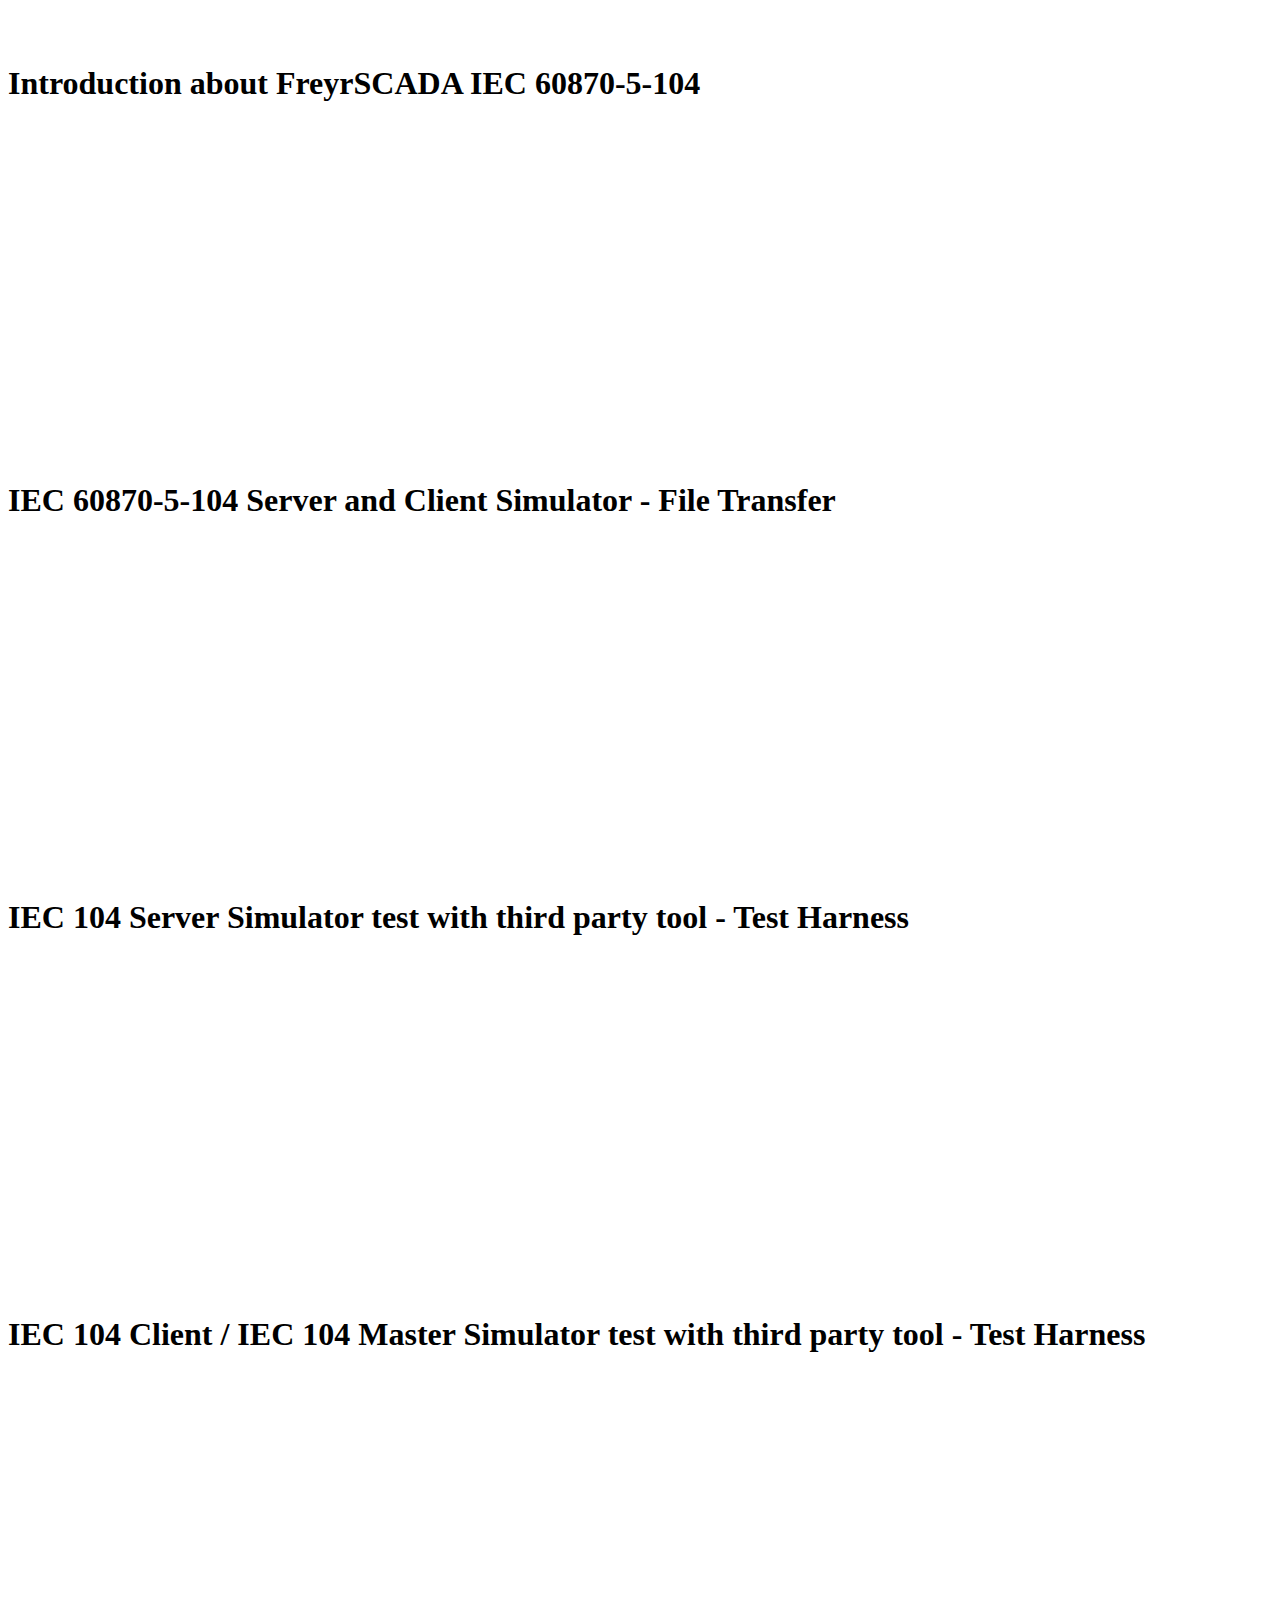
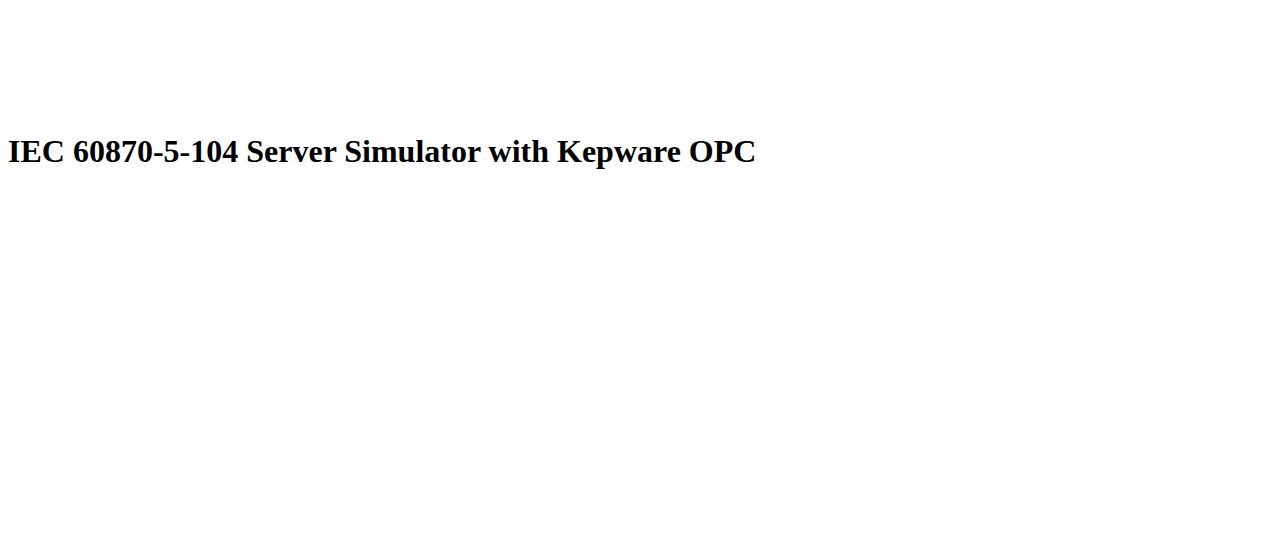
<file: Video Tutorials.html>
<!DOCTYPE html>
<html lang="en">
<head>
    <meta charset="UTF-8">
    <title>Video Tutorials - IEC 60870-5-104</title>
</head>
<body>

<br>
<br>

<h1>Introduction about FreyrSCADA IEC 60870-5-104</h1>
<iframe width="560" height="315" src="https://www.youtube.com/embed/8znMlGfrakY?rel=0" frameborder="0" allow="autoplay; encrypted-media" allowfullscreen></iframe>
<br>
<br>
<h1>IEC 60870-5-104 Server and Client Simulator - File Transfer</h1>
<iframe width="560" height="315" src="https://www.youtube.com/embed/lRJgEg_SMM8?rel=0" frameborder="0" allow="autoplay; encrypted-media" allowfullscreen></iframe>
<br>
<br>
<h1>IEC 104 Server Simulator test with third party tool - Test Harness</h1>
<iframe width="560" height="315" src="https://www.youtube.com/embed/H6EAoIxSisc?rel=0" frameborder="0" allow="autoplay; encrypted-media" allowfullscreen></iframe>
<br>
<br>
<h1>IEC 104 Client / IEC 104 Master Simulator test with third party tool - Test Harness</h1>
<iframe width="560" height="315" src="https://www.youtube.com/embed/zdQ_tsrMLuw?rel=0" frameborder="0" allow="autoplay; encrypted-media" allowfullscreen></iframe>
<br>
<br>
<h1>IEC 60870-5-104 Server Simulator with Kepware OPC</h1>
<iframe width="560" height="315" src="https://www.youtube.com/embed/koheRra6D7A?rel=0" frameborder="0" allow="autoplay; encrypted-media" allowfullscreen></iframe>
<br>
<br>
	
</body>
</html>
</file>
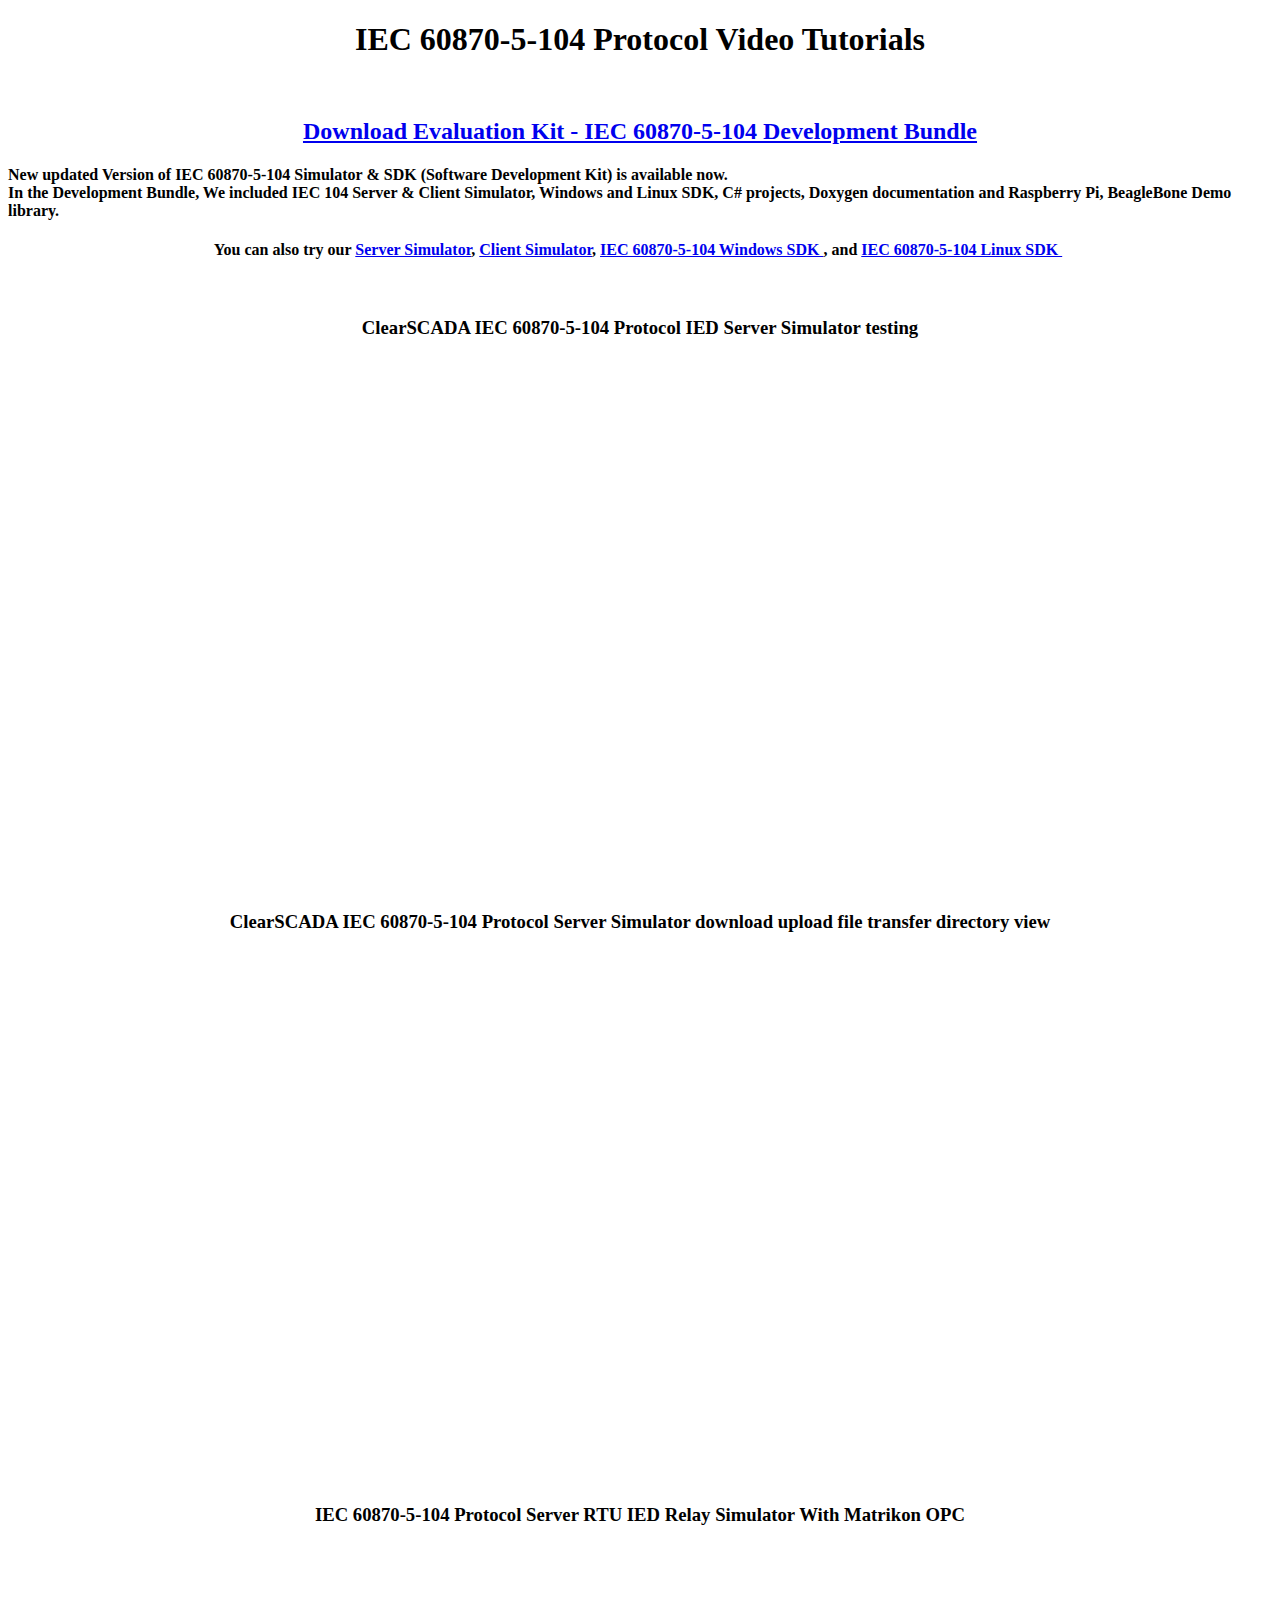
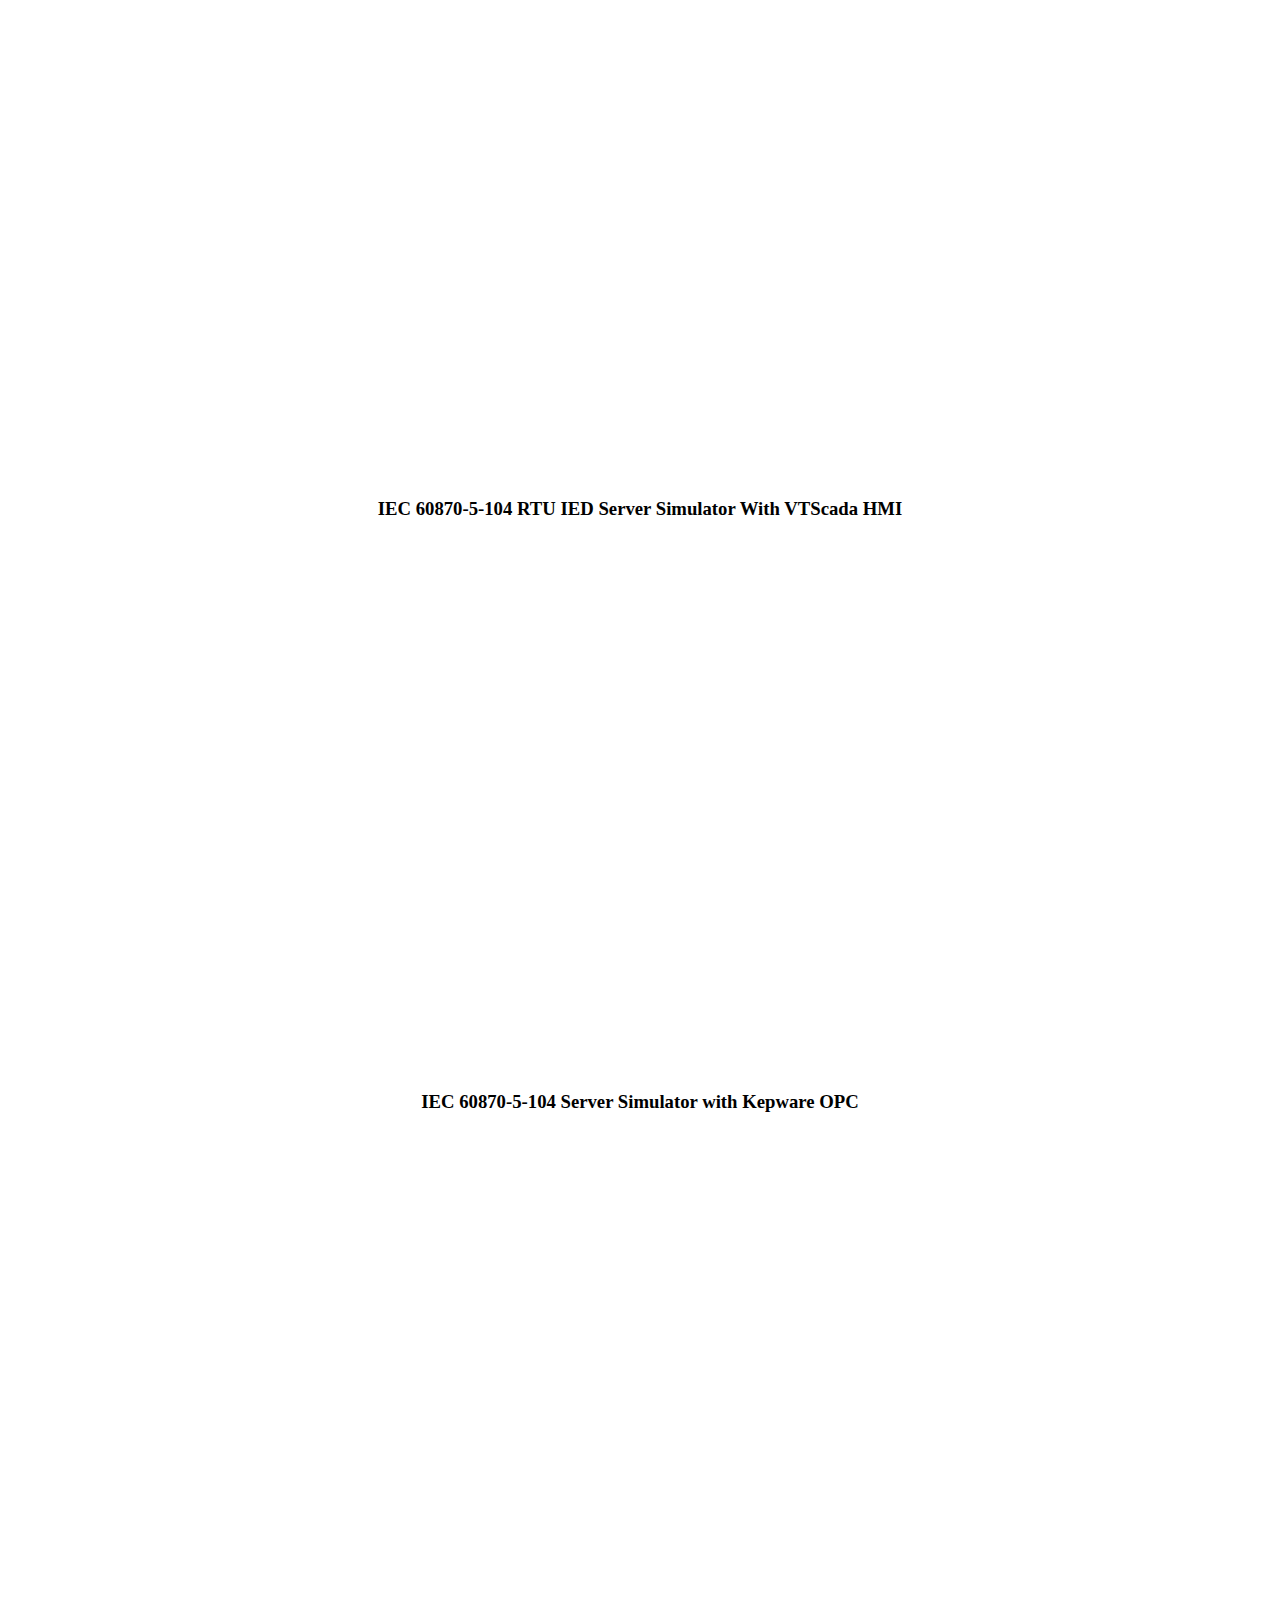
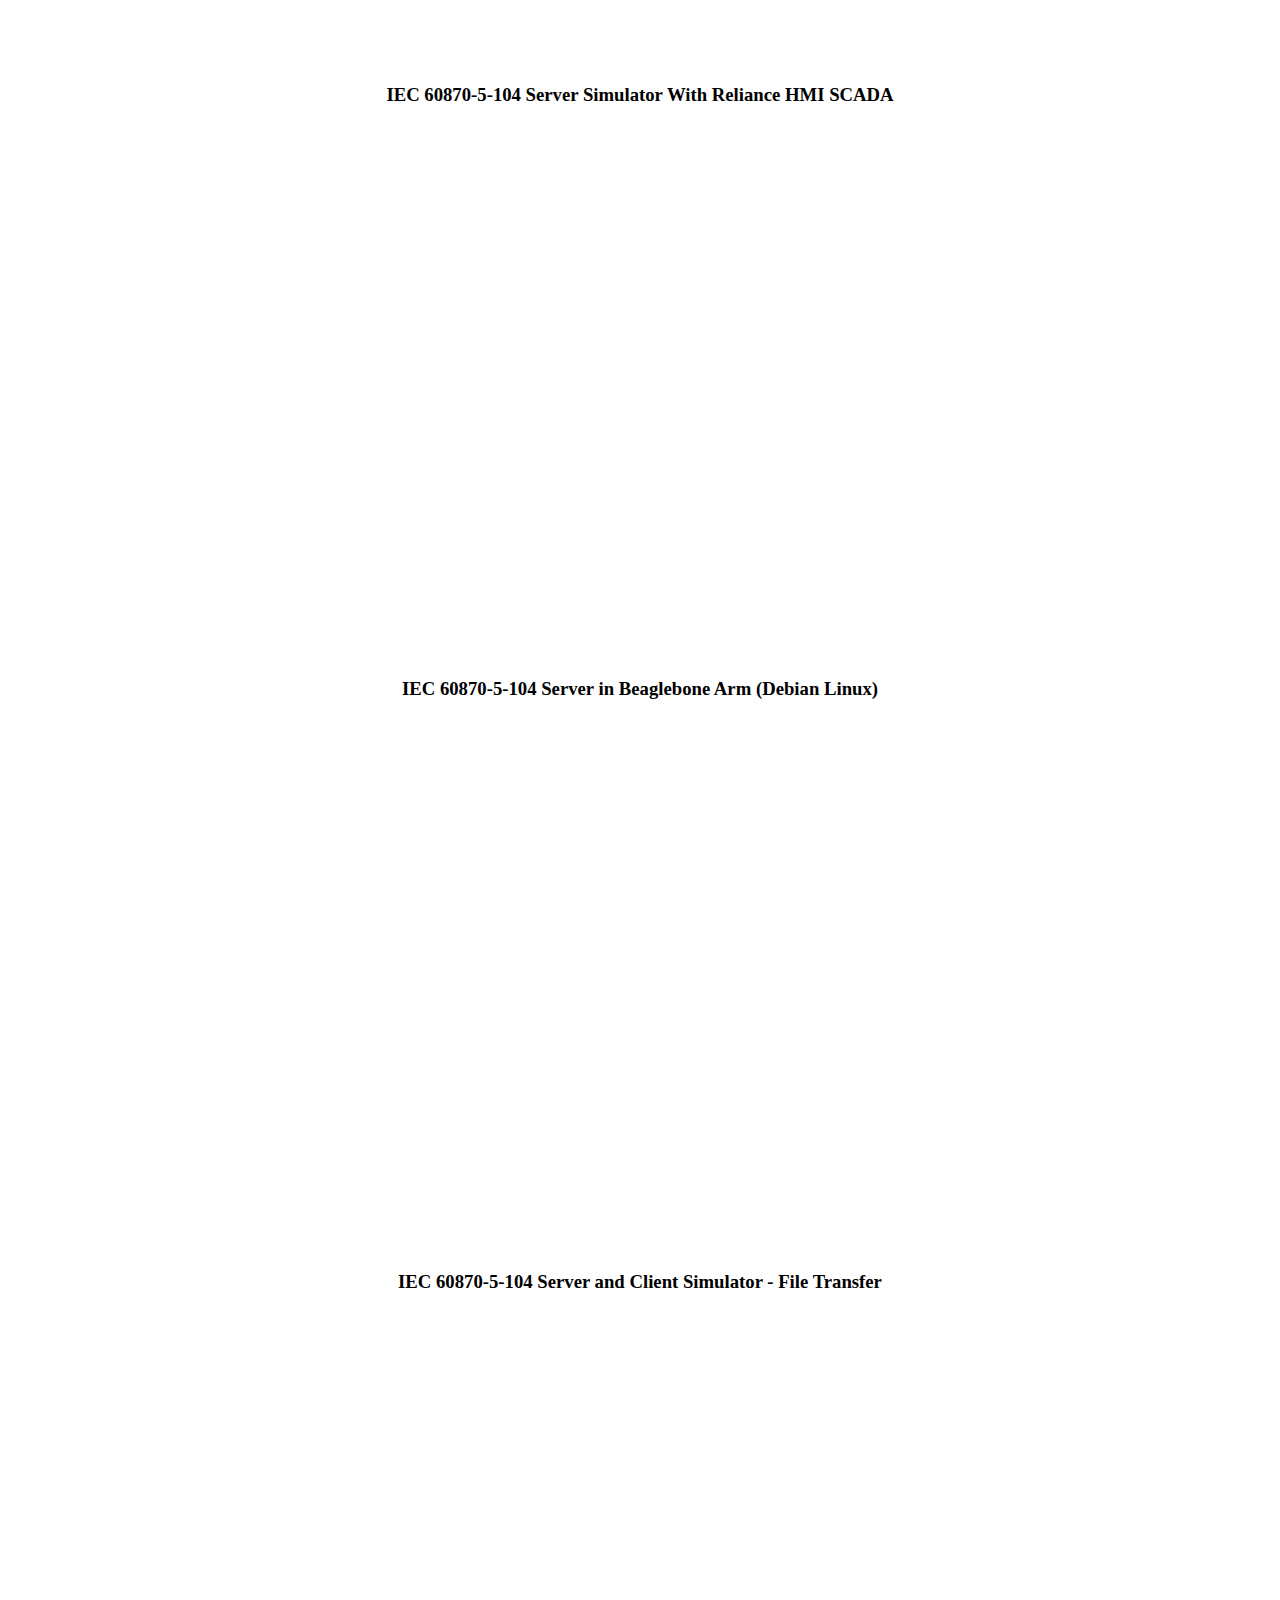
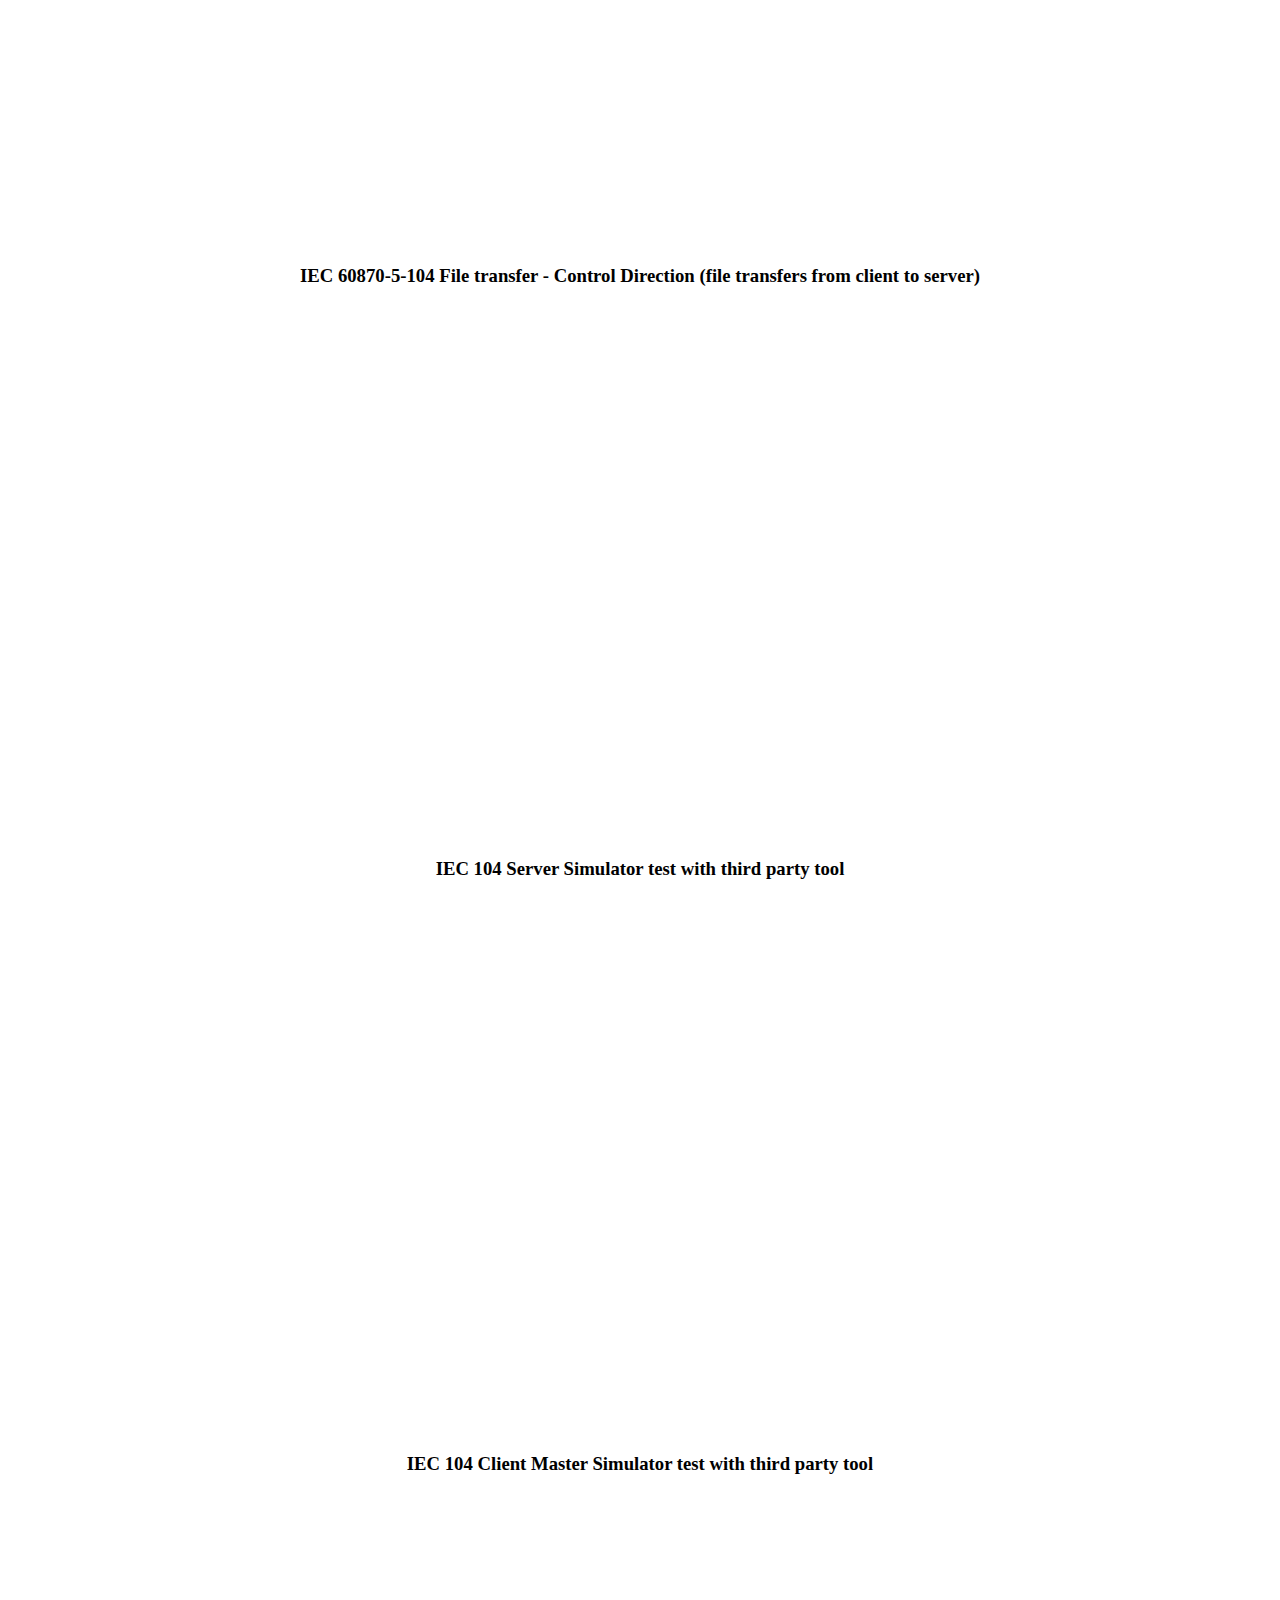
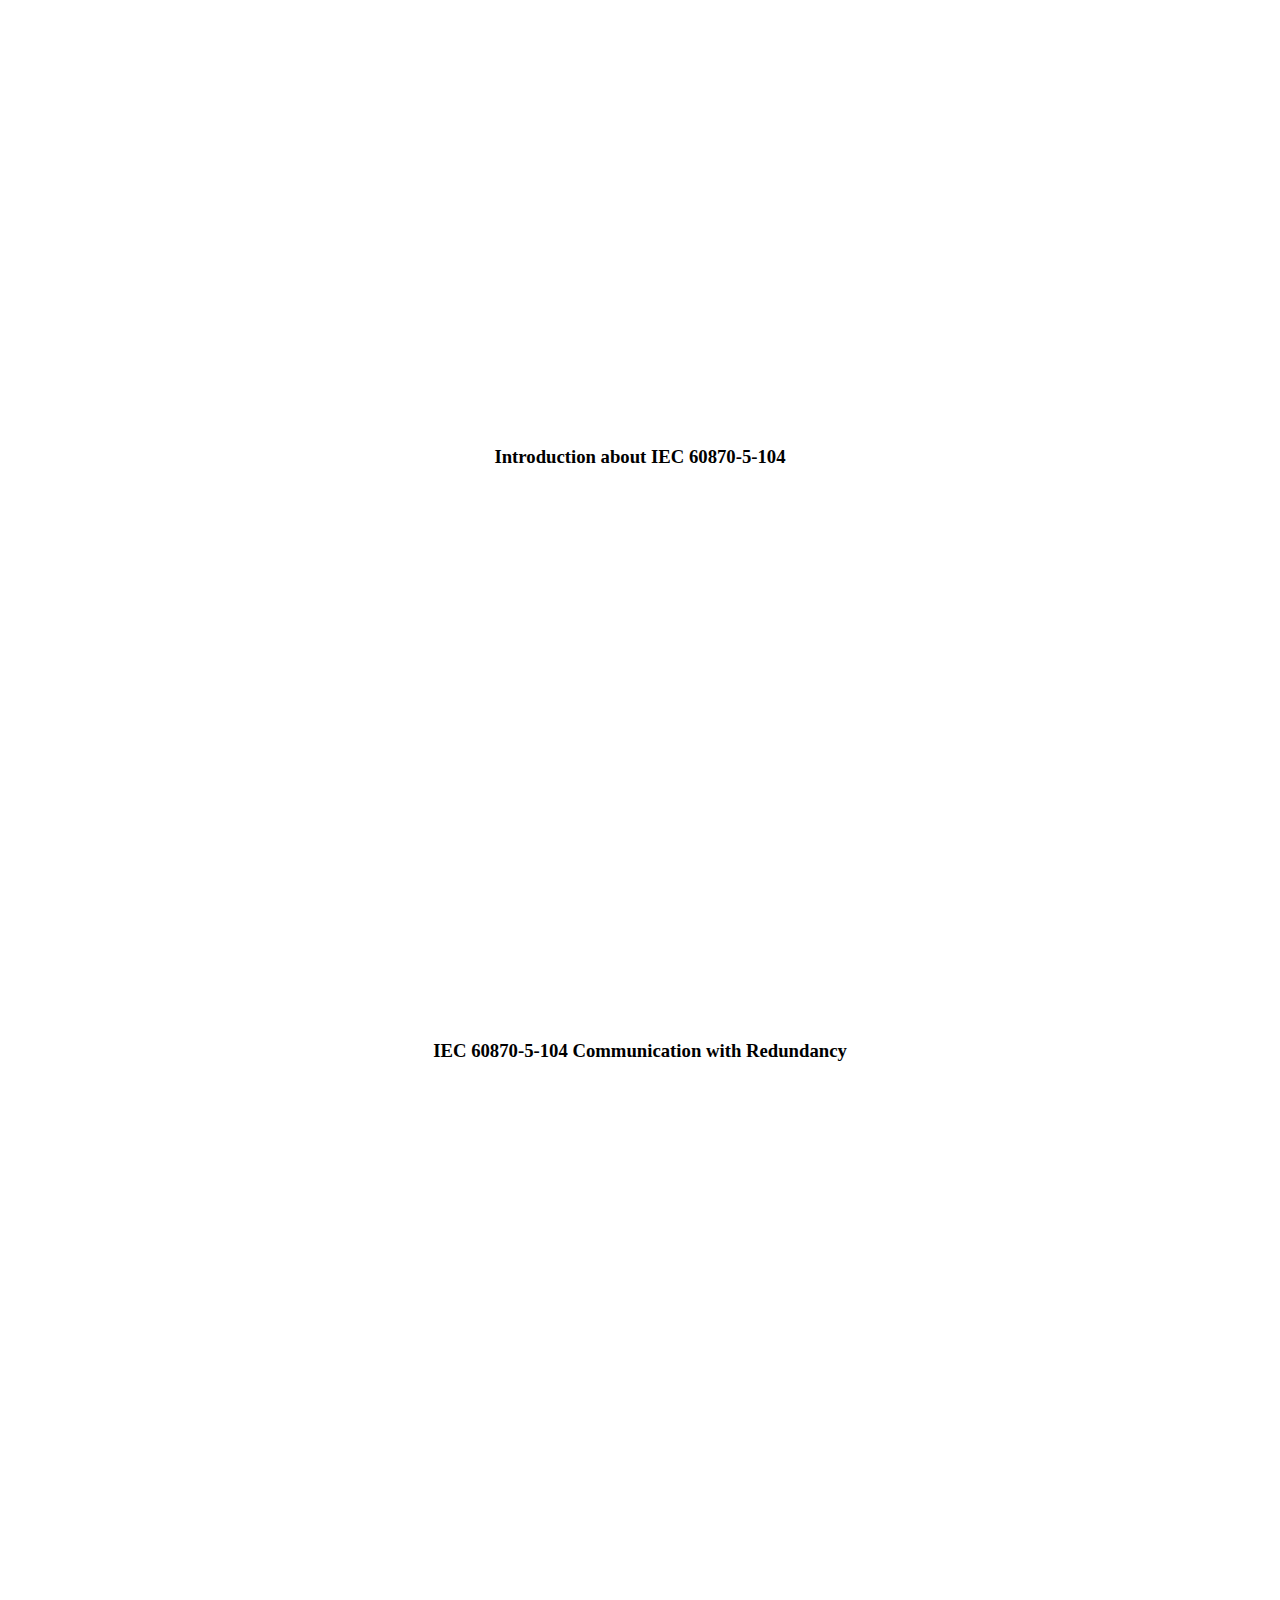
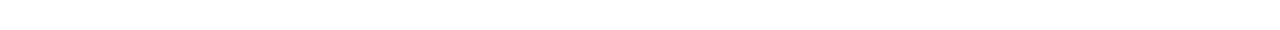
<file: IEC 104 Client Simulator/VideoTutorials.html>
<!DOCTYPE html>
<html lang="en">
<head>
    <meta charset="UTF-8">
    <title>IEC 60870-5-104 Protocol Video Tutorials </title>
</head>
<body>

<h1 style="text-align: center;"><strong>IEC 60870-5-104 Protocol Video Tutorials</strong></h1>
<p>&nbsp;</p>
<h2 style="text-align: center;"><a href="https://www.freyrscada.com/iec-60870-5-104.php" target="_blank" rel="noopener">Download Evaluation Kit - IEC 60870-5-104 Development Bundle</a></h2>
<h4>New updated Version of IEC 60870-5-104 Simulator &amp; SDK (Software Development Kit) is available now.<br />In the Development Bundle, We included IEC 104 Server &amp; Client Simulator, Windows and Linux SDK, C# projects, Doxygen documentation and Raspberry Pi, BeagleBone Demo library.</h4>
<h4 style="text-align: center;">You can also try our <a href="https://www.freyrscada.com/iec-60870-5-104-Server-Simulator.php" target="_blank" rel="noopener">Server Simulator</a>, <a href="https://www.freyrscada.com/iec-60870-5-104-Client-Simulator.php" target="_blank" rel="noopener">Client Simulator</a>, <a href="https://www.freyrscada.com/iec-60870-5-104-Windows-Software-Development-Kit(SDK).php" target="_blank" rel="noopener">IEC 60870-5-104 Windows SDK </a>, and <a href="https://www.freyrscada.com/iec-60870-5-104-Linux-Software-Development-Kit(SDK).php" target="_blank" rel="noopener">IEC 60870-5-104 Linux SDK </a>&nbsp;</h4>
<p style="text-align: center;">&nbsp;</p>

<h3 style="text-align: center;">ClearSCADA IEC 60870-5-104 Protocol IED Server Simulator testing</h3>
<p style="text-align: center;"><iframe src="https://www.youtube.com/embed/NWHPhgB7PgQ?rel=0" width="942" height="530" frameborder="0" allowfullscreen="allowfullscreen"></iframe> <br /> </p>

<h3 style="text-align: center;">ClearSCADA IEC 60870-5-104 Protocol Server Simulator download upload file transfer directory view</h3>
<p style="text-align: center;"><iframe src="https://www.youtube.com/embed/N6BYInsSkOQ?rel=0" width="942" height="530" frameborder="0" allowfullscreen="allowfullscreen"></iframe> <br /> </p>

<h3 style="text-align: center;">IEC 60870-5-104 Protocol Server RTU IED Relay Simulator With Matrikon OPC</h3>
<p style="text-align: center;"><iframe src="https://www.youtube.com/embed/A74vDGxpdsI?rel=0" width="942" height="530" frameborder="0" allowfullscreen="allowfullscreen"></iframe> <br /> </p>

<h3 style="text-align: center;">IEC 60870-5-104 RTU IED Server Simulator With VTScada HMI</h3>
<p style="text-align: center;"><iframe src="https://www.youtube.com/embed/PKF7NS0apiE?rel=0" width="942" height="530" frameborder="0" allowfullscreen="allowfullscreen"></iframe> <br /> </p>


<h3 style="text-align: center;">IEC 60870-5-104 Server Simulator with Kepware OPC</h3>
<p style="text-align: center;"><iframe src="https://www.youtube.com/embed/koheRra6D7A?rel=0" width="942" height="530" frameborder="0" allowfullscreen="allowfullscreen"></iframe> <br /> </p>
<h3 style="text-align: center;">IEC 60870-5-104 Server Simulator With Reliance HMI SCADA</h3>
<p style="text-align: center;"><iframe src="https://www.youtube.com/embed/v8njFW2wR30?rel=0" width="942" height="530" frameborder="0" allowfullscreen="allowfullscreen"></iframe> <br /> </p>
<h3 style="text-align: center;">IEC 60870-5-104 Server in Beaglebone Arm (Debian Linux)</h3>
<p style="text-align: center;"><iframe src="https://www.youtube.com/embed/zp83goPVqrk?rel=0" width="942" height="530" frameborder="0" allowfullscreen="allowfullscreen"></iframe> <br /> </p>
<h3 style="text-align: center;">IEC 60870-5-104 Server and Client Simulator - File Transfer</h3>
<p style="text-align: center;"><iframe src="https://www.youtube.com/embed/9clfiPrEbls?rel=0" width="942" height="530" frameborder="0" allowfullscreen="allowfullscreen"></iframe> <br /> </p>
<h3 style="text-align: center;">IEC 60870-5-104 File transfer - Control Direction (file transfers from client to server)</h3>
<p style="text-align: center;"><iframe src="https://www.youtube.com/embed/ntazQXHAtTo?rel=0" width="942" height="530" frameborder="0" allowfullscreen="allowfullscreen"></iframe> <br /> </p>
<h3 style="text-align: center;">IEC 104 Server Simulator test with third party tool</h3>
<h3 style="text-align: center;"><iframe src="https://www.youtube.com/embed/H6EAoIxSisc?rel=0" width="942" height="530" frameborder="0" allowfullscreen="allowfullscreen"></iframe> <br /> </h3>
<h3 style="text-align: center;">IEC 104 Client Master Simulator test with third party tool</h3>
<p style="text-align: center;"><iframe src="https://www.youtube.com/embed/zdQ_tsrMLuw?rel=0" width="942" height="530" frameborder="0" allowfullscreen="allowfullscreen"></iframe> <br /> </p>
<h3 style="text-align: center;">Introduction about IEC 60870-5-104</h3>
<p style="text-align: center;"><iframe src="https://www.youtube.com/embed/8znMlGfrakY?rel=0" width="942" height="530" frameborder="0" allowfullscreen="allowfullscreen"></iframe> <br /> </p>
<h3 style="text-align: center;">IEC 60870-5-104 Communication with Redundancy</h3>
<p style="text-align: center;"><iframe src="https://www.youtube.com/embed/d1TewDaQFXo" width="942" height="530" frameborder="0" allowfullscreen="allowfullscreen"></iframe> <br /> </p>
</body>
</html>
</file>
<file: css/layout.css>
@charset "utf-8";@import url("font-awesome.min.css");@import url("framework.css");.row1, .row1 a{}
.row2, .row2 a{}
.row3, .row3 a{}
.row4, .row4 a{}
.row5, .row5 a{}
#header{}
#header #logo{margin:30px 0 0 0;}
#header #logo h1{margin:0;padding:0;font-size:22px;}
#pageintro{padding:180px 0;text-align:center;}
#pageintro > div{display:block;max-width:60%;margin:0 auto;}
#pageintro > div *{line-height:normal;}
#pageintro .heading{margin:0 0 30px 0;padding:0;font-size:4rem;font-weight:700;}
#pageintro p{margin:0;font-size:1.2rem;line-height:2rem;}
#pageintro footer{margin-top:30px;}
.container{padding:80px 0;}
.container .content{}
.sectiontitle{display:block;max-width:60%;margin:0 auto 80px;text-align:center;}
.sectiontitle *{margin:0;}
.services{text-align:center;}
.services li article{padding:20px;border:1px solid;}
.services li article *{margin:0;padding:0;}
.services li article i{margin-bottom:20px;}
.services li article .heading{margin-bottom:15px;font-size:1.2rem;}
.services li article p{}
.excerpts{}
.excerpts article{border:1px solid;}
.excerpts article figure{display:block;position:relative;}
.excerpts article figure img{}
.excerpts article figure figcaption{position:absolute;top:10px;left:10px;width:50px;}
.excerpts article figure figcaption *{display:block;margin:0;padding:0;text-align:center;text-transform:uppercase;font-style:normal;line-height:1;}
.excerpts article figure figcaption time{width:100%;}
.excerpts article figure figcaption time strong{padding:12px 0;font-size:18px;}
.excerpts article figure figcaption time em{padding:8px 0;}
.excerpts article figure + .hgroup{border-bottom:1px solid;}
.excerpts article .hgroup + figure > a{display:inline-block;position:relative;max-width:100%;}
.excerpts article .hgroup + figure > a::before, .excerpts article .hgroup + figure > a::after{display:block;position:absolute;content:"";text-align:center;opacity:0;}
.excerpts article .hgroup + figure > a::before{top:0;right:0;bottom:0;left:0;}
.excerpts article .hgroup + figure > a::after{top:50%;left:50%;width:50px;height:50px;line-height:50px;margin:-25px 0 0 -25px;content:"\f06e";font-family:"FontAwesome";font-size:36px;}
.excerpts article .hgroup + figure > a:hover::before, .excerpts article .hgroup + figure > a:hover::after{opacity:1;}
.excerpts article .hgroup, .excerpts article .txtwrap, .excerpts article footer{padding:20px;}
.excerpts article .hgroup, .excerpts article footer{text-align:center;}
.excerpts article .hgroup .heading{margin:0;font-size:1.2rem;text-align:center;}
.excerpts article .hgroup em{display:block;font-size:.8rem;font-style:normal;}
.excerpts article .hgroup .meta{text-align:center;}
.excerpts article .hgroup .meta li{display:inline-block;font-size:.8rem;}
.excerpts article .hgroup .meta li::after{margin-left:5px;content:"/";}
.excerpts article .hgroup .meta li:last-child::after{margin:0;content:"";}
.excerpts article .txtwrap *{margin:0;padding:0;}
.excerpts article footer{border-top:1px solid;}
#stats{text-align:center;}
#stats li *{margin:0;padding:0;}
#stats li i{margin-bottom:30px;}
#stats li p:first-of-type{margin-bottom:15px;text-transform:uppercase;}
#stats li p:last-of-type{font-size:32px;font-weight:700;}
#comments ul{margin:0 0 40px 0;padding:0;list-style:none;}
#comments li{margin:0 0 10px 0;padding:15px;}
#comments .avatar{float:right;margin:0 0 10px 10px;padding:3px;border:1px solid;}
#comments address{font-weight:bold;}
#comments time{font-size:smaller;}
#comments .comcont{display:block;margin:0;padding:0;}
#comments .comcont p{margin:10px 5px 10px 0;padding:0;}
#comments form{display:block;width:100%;}
#comments input, #comments textarea{width:100%;padding:10px;border:1px solid;}
#comments textarea{overflow:auto;}
#comments div{margin-bottom:15px;}
#comments input[type=submit], #comments input[type=reset]{display:inline-block;width:auto;min-width:150px;margin:0;padding:8px 5px;cursor:pointer;}
.container .sidebar{}
.sidebar .sdb_holder{margin-bottom:50px;}
.sidebar .sdb_holder:last-child{margin-bottom:0;}
#footer{padding:80px 0;}
#footer .heading{margin-bottom:50px;font-size:1.2rem;}
#footer nav{margin-bottom:30px;text-transform:uppercase;}
#footer nav ul{}
#footer nav ul li{display:inline-block;margin-right:20px;}
#footer nav ul li:last-child{margin-right:0;}
#footer .linklist li{display:block;margin-bottom:15px;padding:0 0 15px 0;border-bottom:1px solid;}
#footer .linklist li:last-child{margin:0;padding:0;border:none;}
#footer .linklist li::before, #footer .linklist li::after{display:table;content:"";}
#footer .linklist li, #footer .linklist li::after{clear:both;}
#footer .contact{}
#footer .contact.linklist li, #footer .contact.linklist li:last-child{position:relative;padding-left:40px;}
#footer .contact li *{margin:0;padding:0;line-height:1.6;}
#footer .contact li i{display:block;position:absolute;top:0;left:0;width:30px;font-size:16px;text-align:center;}
#copyright{padding:20px 0;}
#copyright *{margin:0;padding:0;}
*, *::before, *::after{transition:all .3s ease-in-out;}
#mainav form *{transition:none !important;}
nav ul, nav ol{margin:0;padding:0;list-style:none;}
#mainav, #breadcrumb, .sidebar nav{line-height:normal;}
#mainav .drop::after, #mainav li li .drop::after, #breadcrumb li a::after, .sidebar nav a::after{position:absolute;font-family:"FontAwesome";font-size:10px;line-height:10px;}
#mainav{}
#mainav ul.clear{margin-top:3px;}
#mainav ul{text-transform:uppercase;}
#mainav ul ul{z-index:9999;position:absolute;width:180px;text-transform:none;}
#mainav ul ul ul{left:180px;top:0;}
#mainav li{display:inline-block;position:relative;margin:0 15px 0 0;padding:0;}
#mainav li:last-child{margin-right:0;}
#mainav li li{width:100%;margin:0;}
#mainav li a{display:block;padding:30px 0;}
#mainav li li a{border:solid;border-width:0 0 1px 0;}
#mainav .drop{padding-left:15px;}
#mainav li li a, #mainav li li .drop{display:block;margin:0;padding:10px 15px;}
#mainav .drop::after, #mainav li li .drop::after{content:"\f0d7";}
#mainav .drop::after{top:35px;left:5px;}
#mainav li li .drop::after{top:15px;left:5px;}
#mainav ul ul{visibility:hidden;opacity:0;}
#mainav ul li:hover > ul{visibility:visible;opacity:1;}
#mainav form{display:none;margin:0;padding:0;}
#mainav form select, #mainav form select option{display:block;cursor:pointer;outline:none;}
#mainav form select{width:100%;padding:5px;border:1px solid;}
#mainav form select option{margin:5px;padding:0;border:none;}
#breadcrumb{padding:120px 0 30px;}
#breadcrumb ul{margin:0;padding:0;list-style:none;text-transform:uppercase;}
#breadcrumb li{display:inline-block;margin:0 6px 0 0;padding:0;}
#breadcrumb li a{display:block;position:relative;margin:0;padding:0 12px 0 0;font-size:12px;}
#breadcrumb li a::after{top:3px;right:0;content:"\f101";}
#breadcrumb li:last-child a{margin:0;padding:0;}
#breadcrumb li:last-child a::after{display:none;}
.sidebar nav{display:block;width:100%;}
.sidebar nav li{margin:0 0 3px 0;padding:0;}
.sidebar nav a{display:block;position:relative;margin:0;padding:5px 10px 5px 15px;text-decoration:none;border:solid;border-width:0 0 1px 0;}
.sidebar nav a::after{top:9px;left:5px;content:"\f101";}
.sidebar nav ul ul a{padding-left:35px;}
.sidebar nav ul ul a::after{left:25px;}
.sidebar nav ul ul ul a{padding-left:55px;}
.sidebar nav ul ul ul a::after{left:45px;}
.pagination{display:block;width:100%;text-align:center;clear:both;}
.pagination li{display:inline-block;margin:0 2px 0 0;}
.pagination li:last-child{margin-right:0;}
.pagination a, .pagination strong{display:block;padding:8px 11px;border:1px solid;background-clip:padding-box;font-weight:normal;}
#backtotop{z-index:999;display:inline-block;position:fixed;visibility:hidden;bottom:20px;right:20px;width:36px;height:36px;line-height:36px;font-size:16px;text-align:center;opacity:.2;}
#backtotop i{display:block;width:100%;height:100%;line-height:inherit;}
#backtotop.visible{visibility:visible;opacity:.5;}
#backtotop:hover{opacity:1;}
table, th, td{border:1px solid;border-collapse:collapse;vertical-align:top;}
table, th{table-layout:auto;}
table{width:100%;margin-bottom:15px;}
th, td{padding:5px 8px;}
td{border-width:0 1px;}
#gallery{display:block;width:100%;margin-bottom:50px;}
#gallery figure figcaption{display:block;width:100%;clear:both;}
#gallery li{margin-bottom:30px;}
.faico{margin:0;padding:0;list-style:none;}
.faico li{display:inline-block;margin:8px 5px 0 0;padding:0;line-height:normal;}
.faico li:last-child{margin-right:0;}
.faico a{display:inline-block;width:36px;height:36px;line-height:36px;font-size:18px;text-align:center;}
.faico a{color:#FFFFFF;background-color:rgba(162,183,13,.5);}
.faicon-dribble:hover{background-color:#EA4C89;}
.faicon-facebook:hover{background-color:#3B5998;}
.faicon-google-plus:hover{background-color:#DB4A39;}
.faicon-linkedin:hover{background-color:#0E76A8;}
.faicon-twitter:hover{background-color:#00ACEE;}
.faicon-youtube:hover{background-color:#4E658E;}
body{color:#CBCBCB;background-color:#191919;}
a{color:#A2B70D;}
a:active, a:focus{background:transparent;}
hr, .borderedbox{border-color:#D7D7D7;}
label span{color:#FF0000;background-color:inherit;}
input:focus, textarea:focus, *:required:focus{border-color:#A2B70D;}
.overlay{color:#FFFFFF;background-color:inherit;}
.overlay::after{color:inherit;background-color:rgba(0,0,0,.4);}
.overlay.coloured::after{background-color:#414905;}
.btn, .btn.inverse:hover{color:#FFFFFF;background-color:#A2B70D;border-color:#A2B70D;}
.btn:hover, .btn.inverse{color:inherit;background-color:transparent;border-color:inherit;}
.row1{color:#FFFFFF;background-color:rgba(0,0,0,.60);}
.row2{color:#191919;background-color:#F6F6F6;}
.row3{color:#191919;background-color:#FFFFFF;}
.row4{color:#CBCBCB;}
.row5, .row5 a{color:#CBCBCB;background-color:#191919;}
#header #logo a{color:inherit;}
.services li article{border-color:#D7D7D7;}
.services li article > a{color:inherit;}
.services li article:hover > a i{color:#A2B70D;}
.excerpts article{border-color:#EDEDED;box-shadow:0px 0px 5px 5px #EDEDED;}
.excerpts article:hover{border-color:#A2B70D;box-shadow:0px 0px 5px 5px rgba(162,183,13,.2);}
.excerpts article figure figcaption{color:#FFFFFF;}
.excerpts article figure figcaption time strong{color:#414905;background-color:#EDEDED;}
.excerpts article figure figcaption time em{color:#414905;background-color:#DADADA;}
.excerpts article figure + .hgroup, .excerpts article footer{border-color:#EDEDED;}
.excerpts article .hgroup + figure > a{color:inherit;}
.excerpts article .hgroup + figure > a:hover::before{background:rgba(0,0,0,.2);}
.excerpts article .hgroup + figure > a:hover::after{color:#FFFFFF;}
#footer .heading{color:#FFFFFF;}
#footer hr, #footer .borderedbox, #footer .linklist li{border-color:rgba(255,255,255,.2);}
#footer nav a{color:inherit;}
#footer nav li:first-child a, #footer nav a:hover{color:#A2B70D;}
#mainav li a{color:inherit;}
#mainav .active a, #mainav a:hover, #mainav li:hover > a{color:#A2B70D;background-color:inherit;}
#mainav li li a, #mainav .active li a{color:#FFFFFF;background-color:rgba(0,0,0,.5);border-color:rgba(0,0,0,.1);}
#mainav li li:hover > a, #mainav .active .active > a{color:#FFFFFF;background-color:#A2B70D;}
#mainav form select{color:#FFFFFF;background-color:#000000;border-color:rgba(255,255,255,.2);}
#breadcrumb a{color:inherit;background-color:inherit;}
#breadcrumb li:last-child a{color:#A2B70D;}
.container .sidebar nav a{color:inherit;border-color:#D7D7D7;}
.container .sidebar nav a:hover{color:#A2B70D;}
.pagination a, .pagination strong{border-color:#D7D7D7;}
.pagination .current *{color:#FFFFFF;background-color:#A2B70D;}
#backtotop{color:#FFFFFF;background-color:#A2B70D;}
table, th, td, #comments .avatar, #comments input, #comments textarea{border-color:#D7D7D7;}
#comments input:focus, #comments textarea:focus, #comments *:required:focus{border-color:#A2B70D;}
th{color:#FFFFFF;background-color:#373737;}
tr, #comments li, #comments input[type=submit], #comments input[type=reset]{color:inherit;background-color:#FBFBFB;}
tr:nth-child(even), #comments li:nth-child(even){color:inherit;background-color:#F7F7F7;}
table a, #comments a{background-color:inherit;}
@-ms-viewport{width:device-width;}
@media screen and (min-width:978px){.hoc{max-width:978px;}
}
@media screen and (max-width:900px){.hoc{max-width:90%;}
#header{padding:30px 0 15px;}
#header #logo{margin:0;}
#mainav{}
#mainav ul{display:none;}
#mainav form{display:block;}
#breadcrumb{}
.container{}
#comments input[type=reset]{margin-top:10px;}
.pagination li{display:inline-block;margin:0 5px 5px 0;}
#footer{}
#copyright{}
#copyright p:first-of-type{margin-bottom:10px;}
}
@media screen and (max-width:750px){.imgl, .imgr{display:inline-block;float:none;margin:0 0 10px 0;}
.fl_left, .fl_right{display:block;float:none;}
.one_half, .one_third, .two_third, .one_quarter, .two_quarter, .three_quarter{display:block;float:none;width:auto;margin:0 0 30px 0;padding:0;}
.group .group > *:last-child, .clear .clear > *:last-child, .clear .group > *:last-child, .group .clear > *:last-child{margin-bottom:0;}
#header{text-align:center;}
#header #logo{margin-bottom:15px;}
.sectiontitle{max-width:none;text-align:left;}
.excerpts article{max-width:320px;}
#stats{text-align:left;}
#footer{padding-bottom:50px;}
}
@media screen and (max-width:650px){.scrollable{display:block;width:100%;margin:0 0 30px 0;padding:0 0 15px 0;overflow:auto;overflow-x:scroll;}
.scrollable table{margin:0;padding:0;white-space:nowrap;}
.inline li{display:block;margin-bottom:10px;}
.pushright li{margin-right:0;}
.font-x2{font-size:1.4rem;}
.font-x3{font-size:1.6rem;}
#pageintro{padding:140px 0;}
#pageintro > div{max-width:none;}
#pageintro .heading{font-size:2.2rem;}
}
</file>
